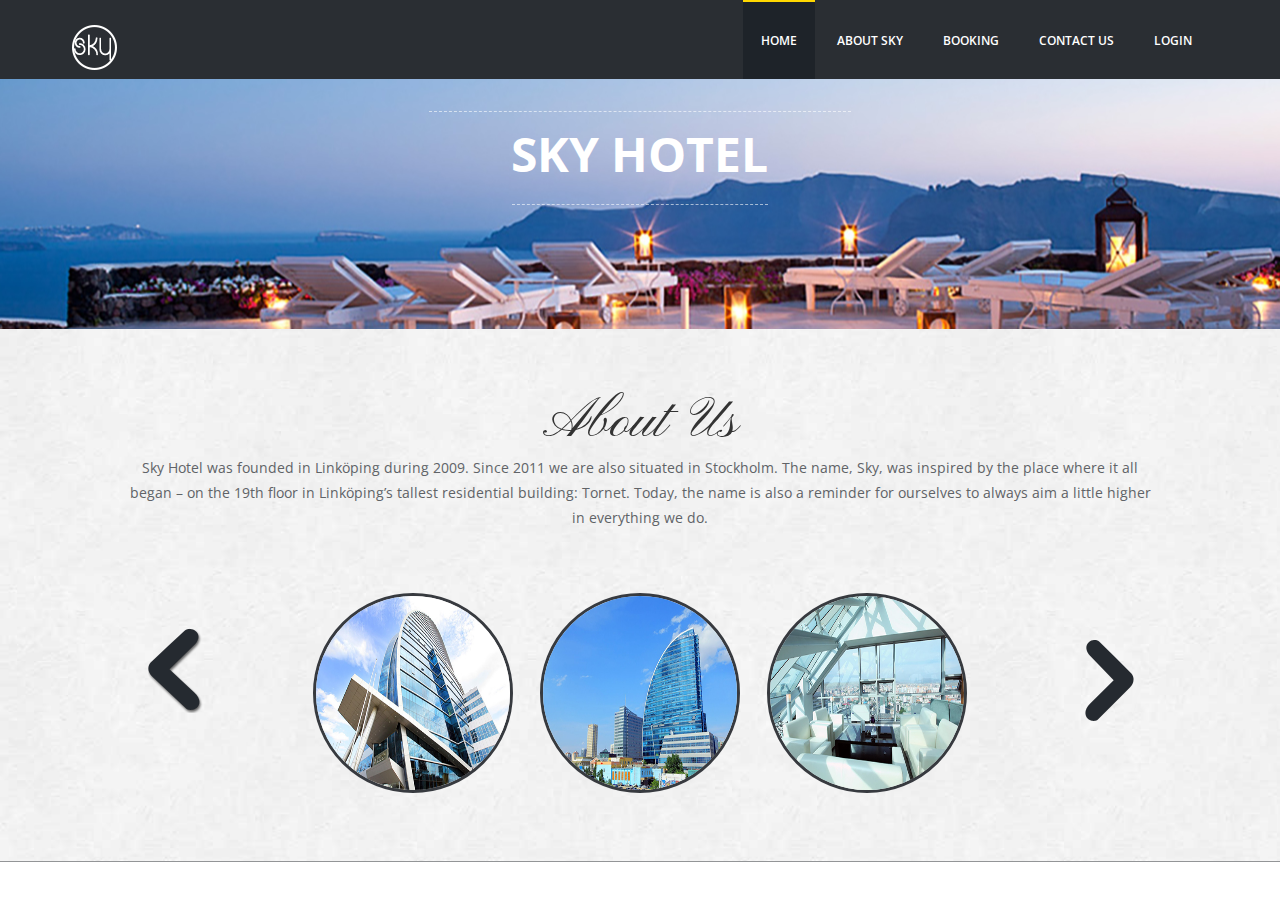
<file: HotelManagementEE-war/web/index.html>
<!DOCTYPE html>
<!--
To change this license header, choose License Headers in Project Properties.
To change this template file, choose Tools | Templates
and open the template in the editor.
-->
<html>
    <head>
        <title>SKY HOTEL</title>
        <link href='http://fonts.googleapis.com/css?family=Open+Sans:600italic,700italic,800italic,400,300,600,700,800' rel='stylesheet' type='text/css'>
        <link href='http://fonts.googleapis.com/css?family=Pinyon+Script' rel='stylesheet' type='text/css'>
        <link href='http://fonts.googleapis.com/css?family=Quicksand:400,700' rel='stylesheet' type='text/css'>
        <link href="css/bootstrap.css" rel='stylesheet' type='text/css'/>
        <link href="css/style.css" rel="stylesheet" type="text/css" media="all"/>
        <meta name="viewport" content="width=device-width, initial-scale=1">
        <script src="js/jquery.min.js"></script>
    </head>
    <body>
        <div class="header">
            <div class="top-header">
                <div class="container">
                    <div class="logo">
                        <a href="index.html"><img src="images/logo.png"/></a>
                    </div>
                    <span class="menu"> </span>
                    <div class="m-clear"></div>
                    <div class="top-menu">
                        <ul>
                            <li class="active"><a href="index.html">HOME</a></li>
                            <li><a class="scroll" href="aboutsky.html">ABOUT SKY</a></li>
                            <li><a class="scroll" href="booking.html">BOOKING</a></li>
                            <li><a class="scroll" href="contact.html">CONTACT US</a></li>
                            <li><a class="scroll" href="login.xhtml">LOGIN</a></li>
                        </ul>
                        <script>
                            $("span.menu").click(function () {
                                $(".top-menu ul").slideToggle(200);
                            });
                        </script>
                    </div>
                    <div class="clearfix"></div>
                </div>
            </div>
            <div class="banner">
                <div class="banner-info text-center">
                    <h1>SKY HOTEL</h1>
                    <span></span>
                </div>
            </div>
        </div>
        <!---->
        <div class="package text-center">
            <div class="container">
                <h3>About Us</h3>
                <p>Sky Hotel was founded in Linköping during 2009. Since 2011 we are also situated in Stockholm. 
                    The name, Sky, was inspired by the place where it all began – on the 19th floor in Linköping’s tallest residential building: Tornet. 
                    Today, the name is also a reminder for ourselves to always aim a little higher in everything we do.</p>
                <!-- requried-jsfiles-for owl -->
                <link href="css/owl.carousel.css" rel="stylesheet">
                <script src="js/owl.carousel.js"></script>
                <script>
                            $(document).ready(function () {
                                $("#owl-demo").owlCarousel({
                                    items: 1,
                                    lazyLoad: true,
                                    autoPlay: true,
                                    navigation: true,
                                    navigationText: false,
                                    pagination: false,
                                });
                            });
                </script>
                <!-- //requried-jsfiles-for owl -->
                <div id="owl-demo" class="owl-carousel">
                    <div class="item text-center image-grid">	
                        <ul>
                            <li><img src="images/1.jpg" alt=""></li>			    
                            <li><img src="images/2.jpg" alt=""></li>				 
                            <li><img src="images/3.jpg" alt=""></li>
                        </ul>
                    </div>
                    <div class="item text-center image-grid">	
                        <ul>
                            <li> <img src="images/4.jpg" alt=""></li>			    
                            <li><img src="images/5.jpg" alt=""></li>				 
                            <li><img src="images/6.jpg" alt=""></li>
                        </ul>
                    </div>
                    <div class="item text-center image-grid">	
                        <ul>
                            <li> <img src="images/7.jpg" alt=""></li>			    
                            <li><img src="images/8.jpg" alt=""></li>				 
                            <li><img src="images/9.jpg" alt=""></li>
                        </ul>
                    </div>
                </div> 		
            </div>
        </div>
    </body>
</html>
</file>
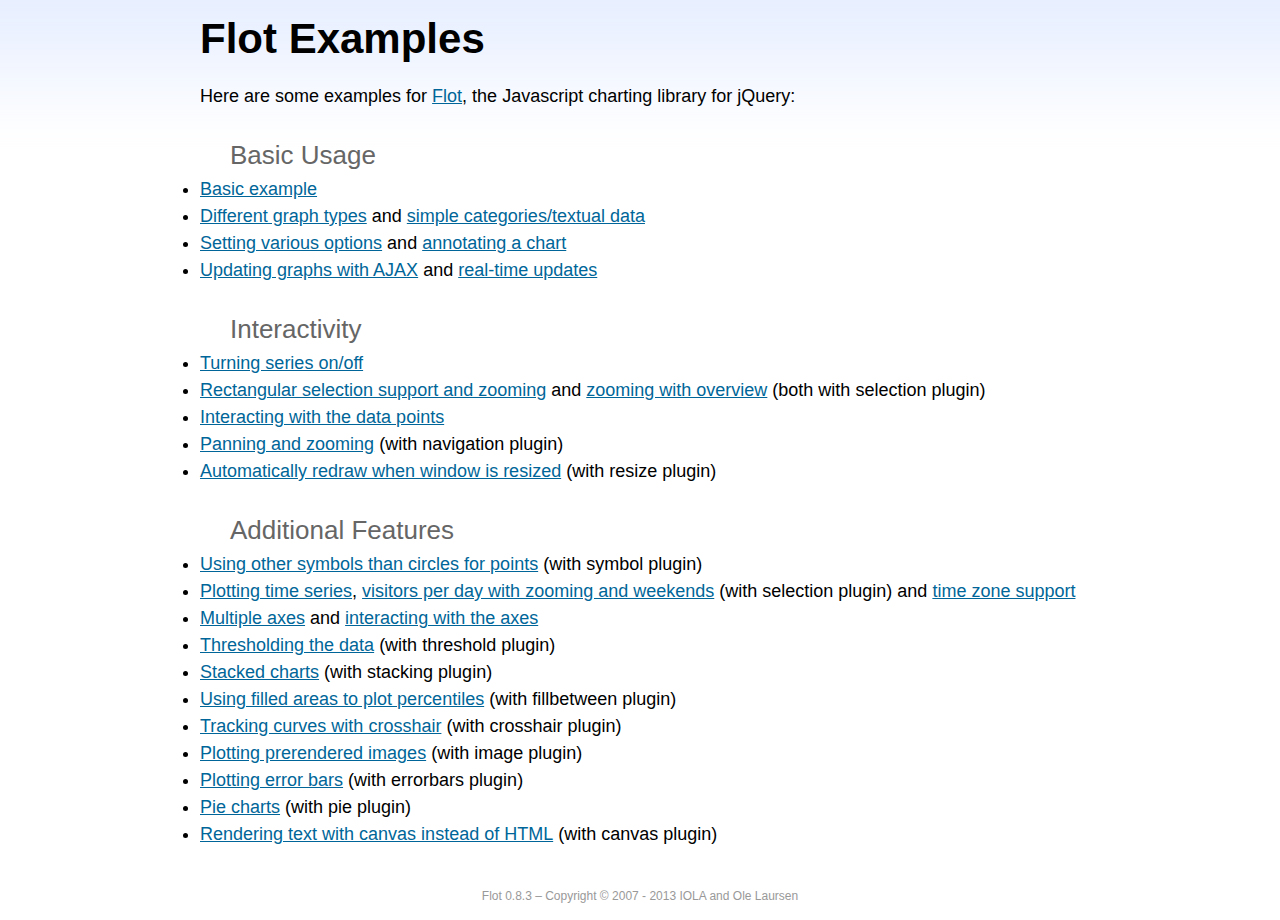
<file: HotelManagementEE-war/web/js/plugins/flot/examples/index.html>
<!DOCTYPE html PUBLIC "-//W3C//DTD HTML 4.01//EN" "http://www.w3.org/TR/html4/strict.dtd">
<html>
<head>
	<meta http-equiv="Content-Type" content="text/html; charset=utf-8">
	<title>Flot Examples</title>
	<link href="examples.css" rel="stylesheet" type="text/css">
	<style>

	h3 {
		margin-top: 30px;
		margin-bottom: 5px;
	}

	</style>
	<script language="javascript" type="text/javascript" src="../jquery.js"></script>
	<script language="javascript" type="text/javascript" src="../jquery.flot.js"></script>
	<script type="text/javascript">

	$(function() {

		// Add the Flot version string to the footer

		$("#footer").prepend("Flot " + $.plot.version + " &ndash; ");
	});

	</script>
</head>
<body>

	<div id="header">
		<h2>Flot Examples</h2>
	</div>

	<div id="content">

		<p>Here are some examples for <a href="http://www.flotcharts.org">Flot</a>, the Javascript charting library for jQuery:</p>

		<h3>Basic Usage</h3>

		<ul>
			<li><a href="basic-usage/index.html">Basic example</a></li>
			<li><a href="series-types/index.html">Different graph types</a> and <a href="categories/index.html">simple categories/textual data</a></li>
			<li><a href="basic-options/index.html">Setting various options</a> and <a href="annotating/index.html">annotating a chart</a></li>
			<li><a href="ajax/index.html">Updating graphs with AJAX</a> and <a href="realtime/index.html">real-time updates</a></li>
		</ul>

		<h3>Interactivity</h3>

		<ul>
			<li><a href="series-toggle/index.html">Turning series on/off</a></li>
			<li><a href="selection/index.html">Rectangular selection support and zooming</a> and <a href="zooming/index.html">zooming with overview</a> (both with selection plugin)</li>
			<li><a href="interacting/index.html">Interacting with the data points</a></li>
			<li><a href="navigate/index.html">Panning and zooming</a> (with navigation plugin)</li>
			<li><a href="resize/index.html">Automatically redraw when window is resized</a> (with resize plugin)</li>
		</ul>

		<h3>Additional Features</h3>

		<ul>
			<li><a href="symbols/index.html">Using other symbols than circles for points</a> (with symbol plugin)</li>
			<li><a href="axes-time/index.html">Plotting time series</a>, <a href="visitors/index.html">visitors per day with zooming and weekends</a> (with selection plugin) and <a href="axes-time-zones/index.html">time zone support</a></li>
			<li><a href="axes-multiple/index.html">Multiple axes</a> and <a href="axes-interacting/index.html">interacting with the axes</a></li>
			<li><a href="threshold/index.html">Thresholding the data</a> (with threshold plugin)</li>
			<li><a href="stacking/index.html">Stacked charts</a> (with stacking plugin)</li>
			<li><a href="percentiles/index.html">Using filled areas to plot percentiles</a> (with fillbetween plugin)</li>
			<li><a href="tracking/index.html">Tracking curves with crosshair</a> (with crosshair plugin)</li>
			<li><a href="image/index.html">Plotting prerendered images</a> (with image plugin)</li>
			<li><a href="series-errorbars/index.html">Plotting error bars</a> (with errorbars plugin)</li>
			<li><a href="series-pie/index.html">Pie charts</a> (with pie plugin)</li>
			<li><a href="canvas/index.html">Rendering text with canvas instead of HTML</a> (with canvas plugin)</li>
		</ul>

	</div>

	<div id="footer">
		Copyright &copy; 2007 - 2013 IOLA and Ole Laursen
	</div>

</body>
</html>
</file>
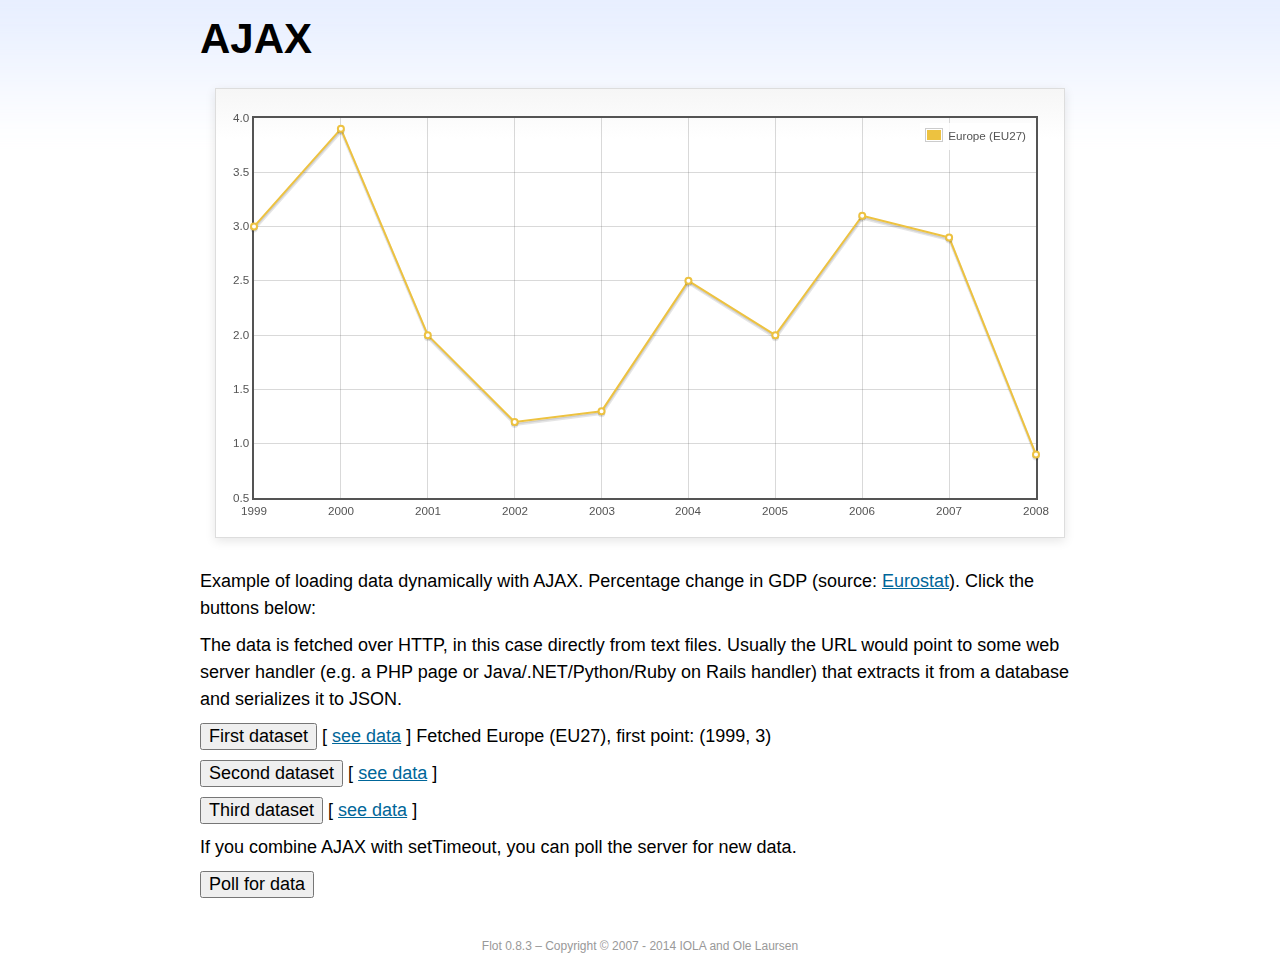
<file: HotelManagementEE-war/web/js/plugins/flot/examples/ajax/index.html>
<!DOCTYPE html PUBLIC "-//W3C//DTD HTML 4.01//EN" "http://www.w3.org/TR/html4/strict.dtd">
<html>
<head>
	<meta http-equiv="Content-Type" content="text/html; charset=utf-8">
	<title>Flot Examples: AJAX</title>
	<link href="../examples.css" rel="stylesheet" type="text/css">
	<!--[if lte IE 8]><script language="javascript" type="text/javascript" src="../../excanvas.min.js"></script><![endif]-->
	<script language="javascript" type="text/javascript" src="../../jquery.js"></script>
	<script language="javascript" type="text/javascript" src="../../jquery.flot.js"></script>
	<script type="text/javascript">

	$(function() {

		var options = {
			lines: {
				show: true
			},
			points: {
				show: true
			},
			xaxis: {
				tickDecimals: 0,
				tickSize: 1
			}
		};

		var data = [];

		$.plot("#placeholder", data, options);

		// Fetch one series, adding to what we already have

		var alreadyFetched = {};

		$("button.fetchSeries").click(function () {

			var button = $(this);

			// Find the URL in the link right next to us, then fetch the data

			var dataurl = button.siblings("a").attr("href");

			function onDataReceived(series) {

				// Extract the first coordinate pair; jQuery has parsed it, so
				// the data is now just an ordinary JavaScript object

				var firstcoordinate = "(" + series.data[0][0] + ", " + series.data[0][1] + ")";
				button.siblings("span").text("Fetched " + series.label + ", first point: " + firstcoordinate);

				// Push the new data onto our existing data array

				if (!alreadyFetched[series.label]) {
					alreadyFetched[series.label] = true;
					data.push(series);
				}

				$.plot("#placeholder", data, options);
			}

			$.ajax({
				url: dataurl,
				type: "GET",
				dataType: "json",
				success: onDataReceived
			});
		});

		// Initiate a recurring data update

		$("button.dataUpdate").click(function () {

			data = [];
			alreadyFetched = {};

			$.plot("#placeholder", data, options);

			var iteration = 0;

			function fetchData() {

				++iteration;

				function onDataReceived(series) {

					// Load all the data in one pass; if we only got partial
					// data we could merge it with what we already have.

					data = [ series ];
					$.plot("#placeholder", data, options);
				}

				// Normally we call the same URL - a script connected to a
				// database - but in this case we only have static example
				// files, so we need to modify the URL.

				$.ajax({
					url: "data-eu-gdp-growth-" + iteration + ".json",
					type: "GET",
					dataType: "json",
					success: onDataReceived
				});

				if (iteration < 5) {
					setTimeout(fetchData, 1000);
				} else {
					data = [];
					alreadyFetched = {};
				}
			}

			setTimeout(fetchData, 1000);
		});

		// Load the first series by default, so we don't have an empty plot

		$("button.fetchSeries:first").click();

		// Add the Flot version string to the footer

		$("#footer").prepend("Flot " + $.plot.version + " &ndash; ");
	});

	</script>
</head>
<body>

	<div id="header">
		<h2>AJAX</h2>
	</div>

	<div id="content">

		<div class="demo-container">
			<div id="placeholder" class="demo-placeholder"></div>
		</div>

		<p>Example of loading data dynamically with AJAX. Percentage change in GDP (source: <a href="http://epp.eurostat.ec.europa.eu/tgm/table.do?tab=table&init=1&plugin=1&language=en&pcode=tsieb020">Eurostat</a>). Click the buttons below:</p>

		<p>The data is fetched over HTTP, in this case directly from text files. Usually the URL would point to some web server handler (e.g. a PHP page or Java/.NET/Python/Ruby on Rails handler) that extracts it from a database and serializes it to JSON.</p>

		<p>
			<button class="fetchSeries">First dataset</button>
			[ <a href="data-eu-gdp-growth.json">see data</a> ]
			<span></span>
		</p>

		<p>
			<button class="fetchSeries">Second dataset</button>
			[ <a href="data-japan-gdp-growth.json">see data</a> ]
			<span></span>
		</p>

		<p>
			<button class="fetchSeries">Third dataset</button>
			[ <a href="data-usa-gdp-growth.json">see data</a> ]
			<span></span>
		</p>

		<p>If you combine AJAX with setTimeout, you can poll the server for new data.</p>

		<p>
			<button class="dataUpdate">Poll for data</button>
		</p>

	</div>

	<div id="footer">
		Copyright &copy; 2007 - 2014 IOLA and Ole Laursen
	</div>

</body>
</html>
</file>
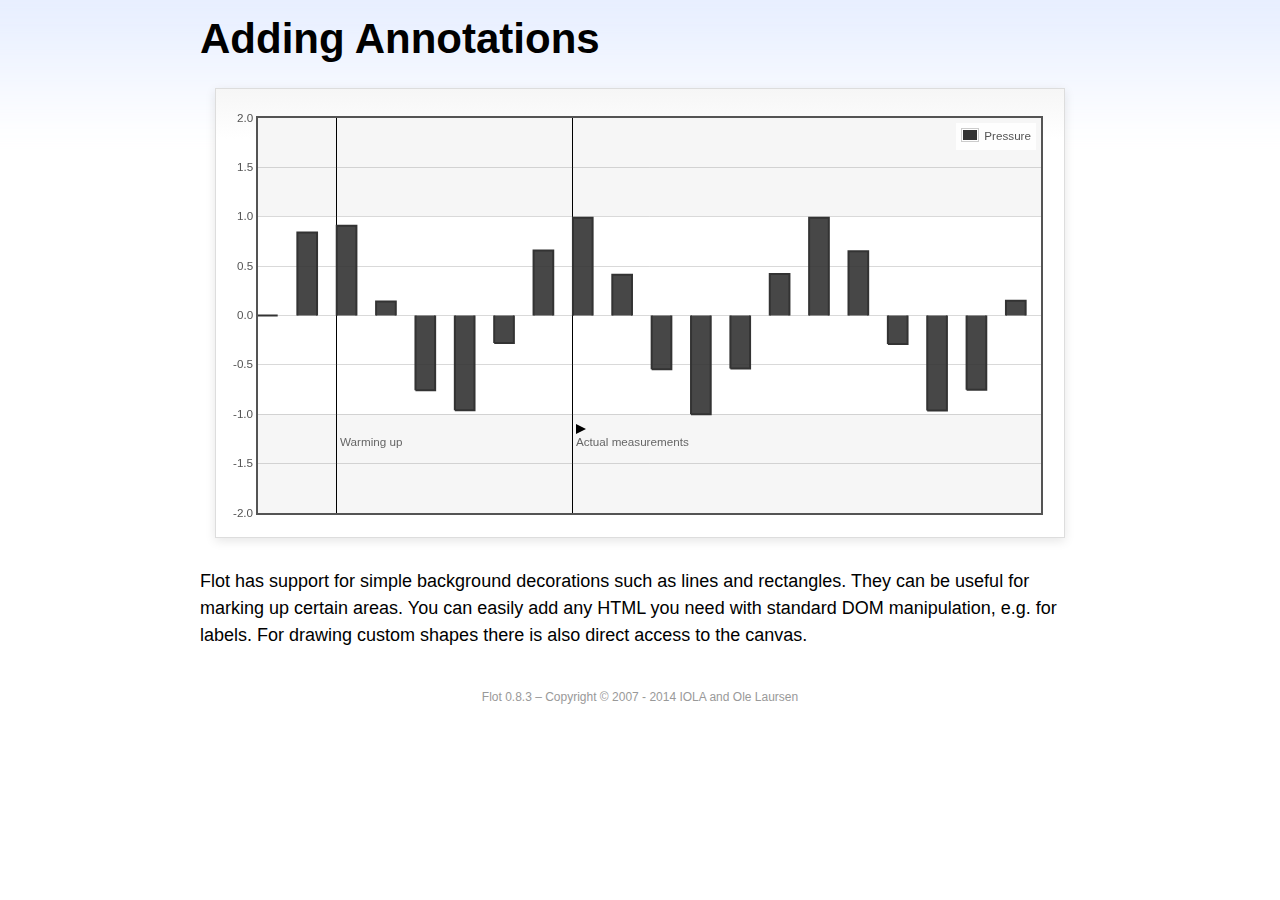
<file: HotelManagementEE-war/web/js/plugins/flot/examples/annotating/index.html>
<!DOCTYPE html PUBLIC "-//W3C//DTD HTML 4.01//EN" "http://www.w3.org/TR/html4/strict.dtd">
<html>
<head>
	<meta http-equiv="Content-Type" content="text/html; charset=utf-8">
	<title>Flot Examples: Adding Annotations</title>
	<link href="../examples.css" rel="stylesheet" type="text/css">
	<!--[if lte IE 8]><script language="javascript" type="text/javascript" src="../../excanvas.min.js"></script><![endif]-->
	<script language="javascript" type="text/javascript" src="../../jquery.js"></script>
	<script language="javascript" type="text/javascript" src="../../jquery.flot.js"></script>
	<script type="text/javascript">

	$(function() {

		var d1 = [];
		for (var i = 0; i < 20; ++i) {
			d1.push([i, Math.sin(i)]);
		}

		var data = [{ data: d1, label: "Pressure", color: "#333" }];

		var markings = [
			{ color: "#f6f6f6", yaxis: { from: 1 } },
			{ color: "#f6f6f6", yaxis: { to: -1 } },
			{ color: "#000", lineWidth: 1, xaxis: { from: 2, to: 2 } },
			{ color: "#000", lineWidth: 1, xaxis: { from: 8, to: 8 } }
		];

		var placeholder = $("#placeholder");

		var plot = $.plot(placeholder, data, {
			bars: { show: true, barWidth: 0.5, fill: 0.9 },
			xaxis: { ticks: [], autoscaleMargin: 0.02 },
			yaxis: { min: -2, max: 2 },
			grid: { markings: markings }
		});

		var o = plot.pointOffset({ x: 2, y: -1.2});

		// Append it to the placeholder that Flot already uses for positioning

		placeholder.append("<div style='position:absolute;left:" + (o.left + 4) + "px;top:" + o.top + "px;color:#666;font-size:smaller'>Warming up</div>");

		o = plot.pointOffset({ x: 8, y: -1.2});
		placeholder.append("<div style='position:absolute;left:" + (o.left + 4) + "px;top:" + o.top + "px;color:#666;font-size:smaller'>Actual measurements</div>");

		// Draw a little arrow on top of the last label to demonstrate canvas
		// drawing

		var ctx = plot.getCanvas().getContext("2d");
		ctx.beginPath();
		o.left += 4;
		ctx.moveTo(o.left, o.top);
		ctx.lineTo(o.left, o.top - 10);
		ctx.lineTo(o.left + 10, o.top - 5);
		ctx.lineTo(o.left, o.top);
		ctx.fillStyle = "#000";
		ctx.fill();

		// Add the Flot version string to the footer

		$("#footer").prepend("Flot " + $.plot.version + " &ndash; ");
	});

	</script>
</head>
<body>

	<div id="header">
		<h2>Adding Annotations</h2>
	</div>

	<div id="content">

		<div class="demo-container">
			<div id="placeholder" class="demo-placeholder"></div>
		</div>

		<p>Flot has support for simple background decorations such as lines and rectangles. They can be useful for marking up certain areas. You can easily add any HTML you need with standard DOM manipulation, e.g. for labels. For drawing custom shapes there is also direct access to the canvas.</p>

	</div>

	<div id="footer">
		Copyright &copy; 2007 - 2014 IOLA and Ole Laursen
	</div>

</body>
</html>
</file>
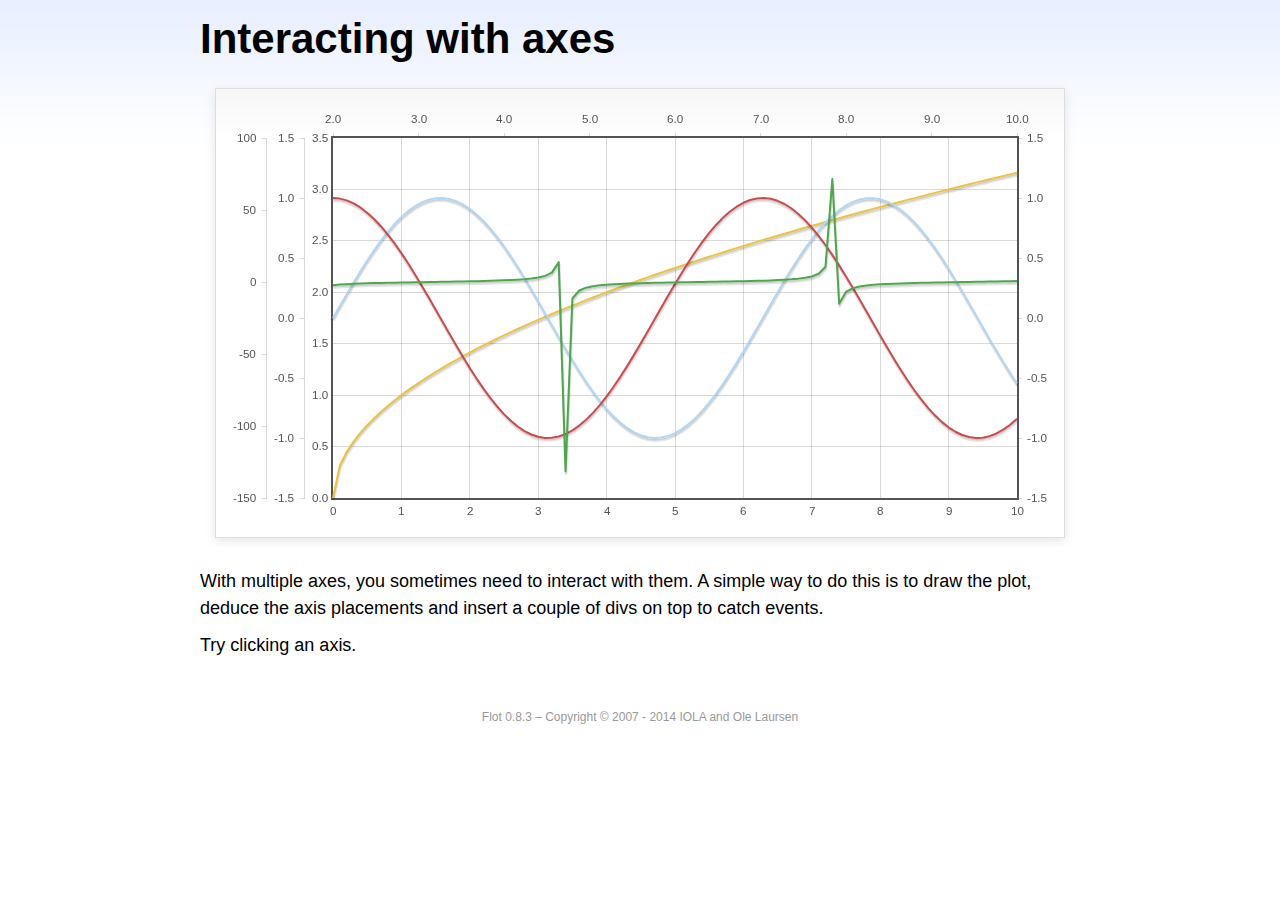
<file: HotelManagementEE-war/web/js/plugins/flot/examples/axes-interacting/index.html>
<!DOCTYPE html PUBLIC "-//W3C//DTD HTML 4.01//EN" "http://www.w3.org/TR/html4/strict.dtd">
<html>
<head>
	<meta http-equiv="Content-Type" content="text/html; charset=utf-8">
	<title>Flot Examples: Interacting with axes</title>
	<link href="../examples.css" rel="stylesheet" type="text/css">
	<!--[if lte IE 8]><script language="javascript" type="text/javascript" src="../../excanvas.min.js"></script><![endif]-->
	<script language="javascript" type="text/javascript" src="../../jquery.js"></script>
	<script language="javascript" type="text/javascript" src="../../jquery.flot.js"></script>
	<script type="text/javascript">

	$(function() {

		function generate(start, end, fn) {
			var res = [];
			for (var i = 0; i <= 100; ++i) {
				var x = start + i / 100 * (end - start);
				res.push([x, fn(x)]);
			}
			return res;
		}

		var data = [
			{ data: generate(0, 10, function (x) { return Math.sqrt(x);}), xaxis: 1, yaxis:1 },
			{ data: generate(0, 10, function (x) { return Math.sin(x);}), xaxis: 1, yaxis:2 },
			{ data: generate(0, 10, function (x) { return Math.cos(x);}), xaxis: 1, yaxis:3 },
			{ data: generate(2, 10, function (x) { return Math.tan(x);}), xaxis: 2, yaxis: 4 }
		];

		var plot = $.plot("#placeholder", data, {
			xaxes: [
				{ position: 'bottom' },
				{ position: 'top'}
			],
			yaxes: [
				{ position: 'left' },
				{ position: 'left' },
				{ position: 'right' },
				{ position: 'left' }
			]
		});

		// Create a div for each axis

		$.each(plot.getAxes(), function (i, axis) {
			if (!axis.show)
				return;

			var box = axis.box;

			$("<div class='axisTarget' style='position:absolute; left:" + box.left + "px; top:" + box.top + "px; width:" + box.width +  "px; height:" + box.height + "px'></div>")
				.data("axis.direction", axis.direction)
				.data("axis.n", axis.n)
				.css({ backgroundColor: "#f00", opacity: 0, cursor: "pointer" })
				.appendTo(plot.getPlaceholder())
				.hover(
					function () { $(this).css({ opacity: 0.10 }) },
					function () { $(this).css({ opacity: 0 }) }
				)
				.click(function () {
					$("#click").text("You clicked the " + axis.direction + axis.n + "axis!")
				});
		});

		// Add the Flot version string to the footer

		$("#footer").prepend("Flot " + $.plot.version + " &ndash; ");
	});

	</script>
</head>
<body>

	<div id="header">
		<h2>Interacting with axes</h2>
	</div>

	<div id="content">

		<div class="demo-container">
			<div id="placeholder" class="demo-placeholder"></div>
		</div>

		<p>With multiple axes, you sometimes need to interact with them. A simple way to do this is to draw the plot, deduce the axis placements and insert a couple of divs on top to catch events.</p>

		<p>Try clicking an axis.</p>

		<p id="click"></p>

	</div>

	<div id="footer">
		Copyright &copy; 2007 - 2014 IOLA and Ole Laursen
	</div>

</body>
</html>
</file>
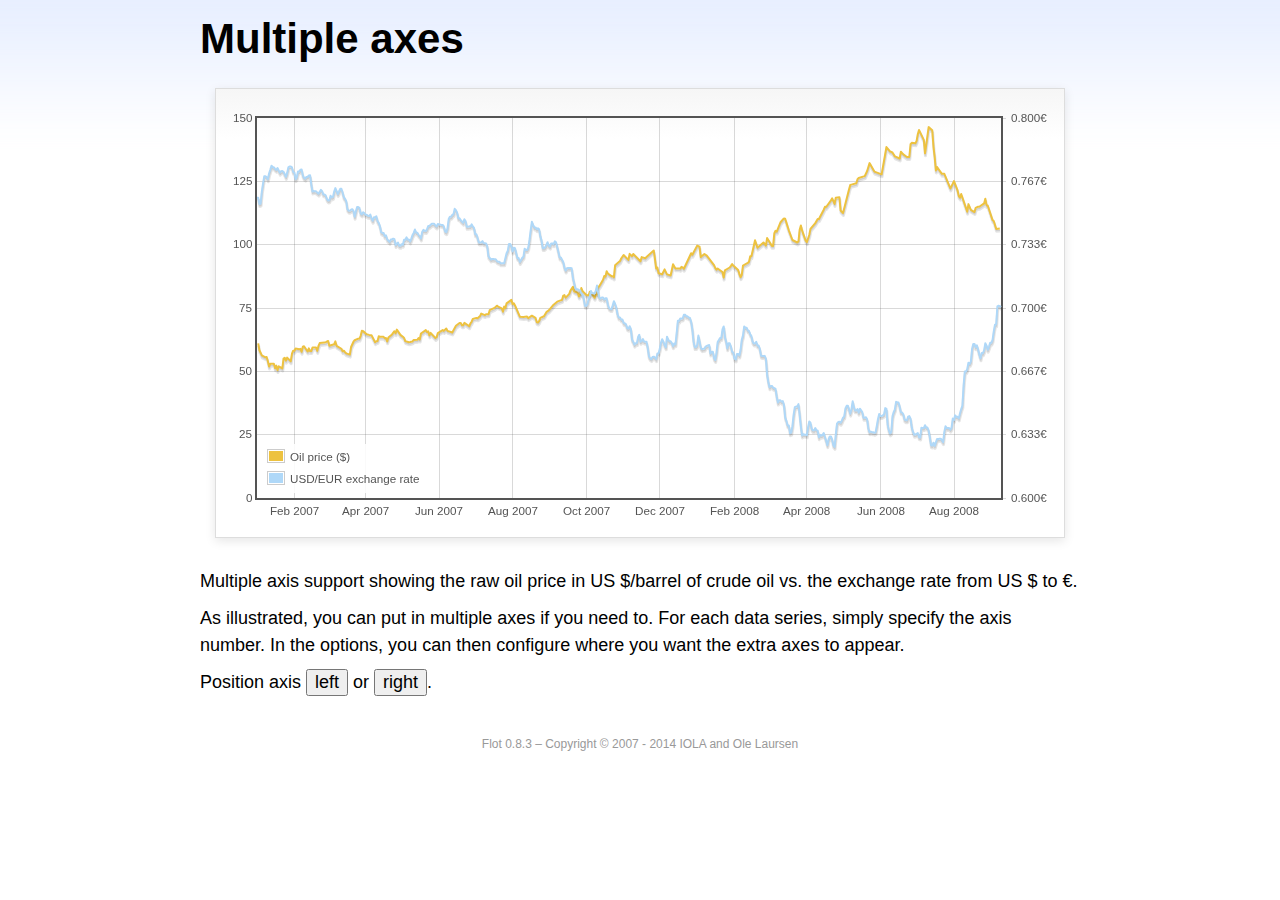
<file: HotelManagementEE-war/web/js/plugins/flot/examples/axes-multiple/index.html>
<!DOCTYPE html PUBLIC "-//W3C//DTD HTML 4.01//EN" "http://www.w3.org/TR/html4/strict.dtd">
<html>
<head>
	<meta http-equiv="Content-Type" content="text/html; charset=utf-8">
	<title>Flot Examples: Multiple Axes</title>
	<link href="../examples.css" rel="stylesheet" type="text/css">
	<!--[if lte IE 8]><script language="javascript" type="text/javascript" src="../../excanvas.min.js"></script><![endif]-->
	<script language="javascript" type="text/javascript" src="../../jquery.js"></script>
	<script language="javascript" type="text/javascript" src="../../jquery.flot.js"></script>
	<script language="javascript" type="text/javascript" src="../../jquery.flot.time.js"></script>
	<script type="text/javascript">

	$(function() {

		var oilprices = [[1167692400000,61.05], [1167778800000,58.32], [1167865200000,57.35], [1167951600000,56.31], [1168210800000,55.55], [1168297200000,55.64], [1168383600000,54.02], [1168470000000,51.88], [1168556400000,52.99], [1168815600000,52.99], [1168902000000,51.21], [1168988400000,52.24], [1169074800000,50.48], [1169161200000,51.99], [1169420400000,51.13], [1169506800000,55.04], [1169593200000,55.37], [1169679600000,54.23], [1169766000000,55.42], [1170025200000,54.01], [1170111600000,56.97], [1170198000000,58.14], [1170284400000,58.14], [1170370800000,59.02], [1170630000000,58.74], [1170716400000,58.88], [1170802800000,57.71], [1170889200000,59.71], [1170975600000,59.89], [1171234800000,57.81], [1171321200000,59.06], [1171407600000,58.00], [1171494000000,57.99], [1171580400000,59.39], [1171839600000,59.39], [1171926000000,58.07], [1172012400000,60.07], [1172098800000,61.14], [1172444400000,61.39], [1172530800000,61.46], [1172617200000,61.79], [1172703600000,62.00], [1172790000000,60.07], [1173135600000,60.69], [1173222000000,61.82], [1173308400000,60.05], [1173654000000,58.91], [1173740400000,57.93], [1173826800000,58.16], [1173913200000,57.55], [1173999600000,57.11], [1174258800000,56.59], [1174345200000,59.61], [1174518000000,61.69], [1174604400000,62.28], [1174860000000,62.91], [1174946400000,62.93], [1175032800000,64.03], [1175119200000,66.03], [1175205600000,65.87], [1175464800000,64.64], [1175637600000,64.38], [1175724000000,64.28], [1175810400000,64.28], [1176069600000,61.51], [1176156000000,61.89], [1176242400000,62.01], [1176328800000,63.85], [1176415200000,63.63], [1176674400000,63.61], [1176760800000,63.10], [1176847200000,63.13], [1176933600000,61.83], [1177020000000,63.38], [1177279200000,64.58], [1177452000000,65.84], [1177538400000,65.06], [1177624800000,66.46], [1177884000000,64.40], [1178056800000,63.68], [1178143200000,63.19], [1178229600000,61.93], [1178488800000,61.47], [1178575200000,61.55], [1178748000000,61.81], [1178834400000,62.37], [1179093600000,62.46], [1179180000000,63.17], [1179266400000,62.55], [1179352800000,64.94], [1179698400000,66.27], [1179784800000,65.50], [1179871200000,65.77], [1179957600000,64.18], [1180044000000,65.20], [1180389600000,63.15], [1180476000000,63.49], [1180562400000,65.08], [1180908000000,66.30], [1180994400000,65.96], [1181167200000,66.93], [1181253600000,65.98], [1181599200000,65.35], [1181685600000,66.26], [1181858400000,68.00], [1182117600000,69.09], [1182204000000,69.10], [1182290400000,68.19], [1182376800000,68.19], [1182463200000,69.14], [1182722400000,68.19], [1182808800000,67.77], [1182895200000,68.97], [1182981600000,69.57], [1183068000000,70.68], [1183327200000,71.09], [1183413600000,70.92], [1183586400000,71.81], [1183672800000,72.81], [1183932000000,72.19], [1184018400000,72.56], [1184191200000,72.50], [1184277600000,74.15], [1184623200000,75.05], [1184796000000,75.92], [1184882400000,75.57], [1185141600000,74.89], [1185228000000,73.56], [1185314400000,75.57], [1185400800000,74.95], [1185487200000,76.83], [1185832800000,78.21], [1185919200000,76.53], [1186005600000,76.86], [1186092000000,76.00], [1186437600000,71.59], [1186696800000,71.47], [1186956000000,71.62], [1187042400000,71.00], [1187301600000,71.98], [1187560800000,71.12], [1187647200000,69.47], [1187733600000,69.26], [1187820000000,69.83], [1187906400000,71.09], [1188165600000,71.73], [1188338400000,73.36], [1188511200000,74.04], [1188856800000,76.30], [1189116000000,77.49], [1189461600000,78.23], [1189548000000,79.91], [1189634400000,80.09], [1189720800000,79.10], [1189980000000,80.57], [1190066400000,81.93], [1190239200000,83.32], [1190325600000,81.62], [1190584800000,80.95], [1190671200000,79.53], [1190757600000,80.30], [1190844000000,82.88], [1190930400000,81.66], [1191189600000,80.24], [1191276000000,80.05], [1191362400000,79.94], [1191448800000,81.44], [1191535200000,81.22], [1191794400000,79.02], [1191880800000,80.26], [1191967200000,80.30], [1192053600000,83.08], [1192140000000,83.69], [1192399200000,86.13], [1192485600000,87.61], [1192572000000,87.40], [1192658400000,89.47], [1192744800000,88.60], [1193004000000,87.56], [1193090400000,87.56], [1193176800000,87.10], [1193263200000,91.86], [1193612400000,93.53], [1193698800000,94.53], [1193871600000,95.93], [1194217200000,93.98], [1194303600000,96.37], [1194476400000,95.46], [1194562800000,96.32], [1195081200000,93.43], [1195167600000,95.10], [1195426800000,94.64], [1195513200000,95.10], [1196031600000,97.70], [1196118000000,94.42], [1196204400000,90.62], [1196290800000,91.01], [1196377200000,88.71], [1196636400000,88.32], [1196809200000,90.23], [1196982000000,88.28], [1197241200000,87.86], [1197327600000,90.02], [1197414000000,92.25], [1197586800000,90.63], [1197846000000,90.63], [1197932400000,90.49], [1198018800000,91.24], [1198105200000,91.06], [1198191600000,90.49], [1198710000000,96.62], [1198796400000,96.00], [1199142000000,99.62], [1199314800000,99.18], [1199401200000,95.09], [1199660400000,96.33], [1199833200000,95.67], [1200351600000,91.90], [1200438000000,90.84], [1200524400000,90.13], [1200610800000,90.57], [1200956400000,89.21], [1201042800000,86.99], [1201129200000,89.85], [1201474800000,90.99], [1201561200000,91.64], [1201647600000,92.33], [1201734000000,91.75], [1202079600000,90.02], [1202166000000,88.41], [1202252400000,87.14], [1202338800000,88.11], [1202425200000,91.77], [1202770800000,92.78], [1202857200000,93.27], [1202943600000,95.46], [1203030000000,95.46], [1203289200000,101.74], [1203462000000,98.81], [1203894000000,100.88], [1204066800000,99.64], [1204153200000,102.59], [1204239600000,101.84], [1204498800000,99.52], [1204585200000,99.52], [1204671600000,104.52], [1204758000000,105.47], [1204844400000,105.15], [1205103600000,108.75], [1205276400000,109.92], [1205362800000,110.33], [1205449200000,110.21], [1205708400000,105.68], [1205967600000,101.84], [1206313200000,100.86], [1206399600000,101.22], [1206486000000,105.90], [1206572400000,107.58], [1206658800000,105.62], [1206914400000,101.58], [1207000800000,100.98], [1207173600000,103.83], [1207260000000,106.23], [1207605600000,108.50], [1207778400000,110.11], [1207864800000,110.14], [1208210400000,113.79], [1208296800000,114.93], [1208383200000,114.86], [1208728800000,117.48], [1208815200000,118.30], [1208988000000,116.06], [1209074400000,118.52], [1209333600000,118.75], [1209420000000,113.46], [1209592800000,112.52], [1210024800000,121.84], [1210111200000,123.53], [1210197600000,123.69], [1210543200000,124.23], [1210629600000,125.80], [1210716000000,126.29], [1211148000000,127.05], [1211320800000,129.07], [1211493600000,132.19], [1211839200000,128.85], [1212357600000,127.76], [1212703200000,138.54], [1212962400000,136.80], [1213135200000,136.38], [1213308000000,134.86], [1213653600000,134.01], [1213740000000,136.68], [1213912800000,135.65], [1214172000000,134.62], [1214258400000,134.62], [1214344800000,134.62], [1214431200000,139.64], [1214517600000,140.21], [1214776800000,140.00], [1214863200000,140.97], [1214949600000,143.57], [1215036000000,145.29], [1215381600000,141.37], [1215468000000,136.04], [1215727200000,146.40], [1215986400000,145.18], [1216072800000,138.74], [1216159200000,134.60], [1216245600000,129.29], [1216332000000,130.65], [1216677600000,127.95], [1216850400000,127.95], [1217282400000,122.19], [1217455200000,124.08], [1217541600000,125.10], [1217800800000,121.41], [1217887200000,119.17], [1217973600000,118.58], [1218060000000,120.02], [1218405600000,114.45], [1218492000000,113.01], [1218578400000,116.00], [1218751200000,113.77], [1219010400000,112.87], [1219096800000,114.53], [1219269600000,114.98], [1219356000000,114.98], [1219701600000,116.27], [1219788000000,118.15], [1219874400000,115.59], [1219960800000,115.46], [1220306400000,109.71], [1220392800000,109.35], [1220565600000,106.23], [1220824800000,106.34]];

		var exchangerates = [[1167606000000,0.7580], [1167692400000,0.7580], [1167778800000,0.75470], [1167865200000,0.75490], [1167951600000,0.76130], [1168038000000,0.76550], [1168124400000,0.76930], [1168210800000,0.76940], [1168297200000,0.76880], [1168383600000,0.76780], [1168470000000,0.77080], [1168556400000,0.77270], [1168642800000,0.77490], [1168729200000,0.77410], [1168815600000,0.77410], [1168902000000,0.77320], [1168988400000,0.77270], [1169074800000,0.77370], [1169161200000,0.77240], [1169247600000,0.77120], [1169334000000,0.7720], [1169420400000,0.77210], [1169506800000,0.77170], [1169593200000,0.77040], [1169679600000,0.7690], [1169766000000,0.77110], [1169852400000,0.7740], [1169938800000,0.77450], [1170025200000,0.77450], [1170111600000,0.7740], [1170198000000,0.77160], [1170284400000,0.77130], [1170370800000,0.76780], [1170457200000,0.76880], [1170543600000,0.77180], [1170630000000,0.77180], [1170716400000,0.77280], [1170802800000,0.77290], [1170889200000,0.76980], [1170975600000,0.76850], [1171062000000,0.76810], [1171148400000,0.7690], [1171234800000,0.7690], [1171321200000,0.76980], [1171407600000,0.76990], [1171494000000,0.76510], [1171580400000,0.76130], [1171666800000,0.76160], [1171753200000,0.76140], [1171839600000,0.76140], [1171926000000,0.76070], [1172012400000,0.76020], [1172098800000,0.76110], [1172185200000,0.76220], [1172271600000,0.76150], [1172358000000,0.75980], [1172444400000,0.75980], [1172530800000,0.75920], [1172617200000,0.75730], [1172703600000,0.75660], [1172790000000,0.75670], [1172876400000,0.75910], [1172962800000,0.75820], [1173049200000,0.75850], [1173135600000,0.76130], [1173222000000,0.76310], [1173308400000,0.76150], [1173394800000,0.760], [1173481200000,0.76130], [1173567600000,0.76270], [1173654000000,0.76270], [1173740400000,0.76080], [1173826800000,0.75830], [1173913200000,0.75750], [1173999600000,0.75620], [1174086000000,0.7520], [1174172400000,0.75120], [1174258800000,0.75120], [1174345200000,0.75170], [1174431600000,0.7520], [1174518000000,0.75110], [1174604400000,0.7480], [1174690800000,0.75090], [1174777200000,0.75310], [1174860000000,0.75310], [1174946400000,0.75270], [1175032800000,0.74980], [1175119200000,0.74930], [1175205600000,0.75040], [1175292000000,0.750], [1175378400000,0.74910], [1175464800000,0.74910], [1175551200000,0.74850], [1175637600000,0.74840], [1175724000000,0.74920], [1175810400000,0.74710], [1175896800000,0.74590], [1175983200000,0.74770], [1176069600000,0.74770], [1176156000000,0.74830], [1176242400000,0.74580], [1176328800000,0.74480], [1176415200000,0.7430], [1176501600000,0.73990], [1176588000000,0.73950], [1176674400000,0.73950], [1176760800000,0.73780], [1176847200000,0.73820], [1176933600000,0.73620], [1177020000000,0.73550], [1177106400000,0.73480], [1177192800000,0.73610], [1177279200000,0.73610], [1177365600000,0.73650], [1177452000000,0.73620], [1177538400000,0.73310], [1177624800000,0.73390], [1177711200000,0.73440], [1177797600000,0.73270], [1177884000000,0.73270], [1177970400000,0.73360], [1178056800000,0.73330], [1178143200000,0.73590], [1178229600000,0.73590], [1178316000000,0.73720], [1178402400000,0.7360], [1178488800000,0.7360], [1178575200000,0.7350], [1178661600000,0.73650], [1178748000000,0.73840], [1178834400000,0.73950], [1178920800000,0.74130], [1179007200000,0.73970], [1179093600000,0.73960], [1179180000000,0.73850], [1179266400000,0.73780], [1179352800000,0.73660], [1179439200000,0.740], [1179525600000,0.74110], [1179612000000,0.74060], [1179698400000,0.74050], [1179784800000,0.74140], [1179871200000,0.74310], [1179957600000,0.74310], [1180044000000,0.74380], [1180130400000,0.74430], [1180216800000,0.74430], [1180303200000,0.74430], [1180389600000,0.74340], [1180476000000,0.74290], [1180562400000,0.74420], [1180648800000,0.7440], [1180735200000,0.74390], [1180821600000,0.74370], [1180908000000,0.74370], [1180994400000,0.74290], [1181080800000,0.74030], [1181167200000,0.73990], [1181253600000,0.74180], [1181340000000,0.74680], [1181426400000,0.7480], [1181512800000,0.7480], [1181599200000,0.7490], [1181685600000,0.74940], [1181772000000,0.75220], [1181858400000,0.75150], [1181944800000,0.75020], [1182031200000,0.74720], [1182117600000,0.74720], [1182204000000,0.74620], [1182290400000,0.74550], [1182376800000,0.74490], [1182463200000,0.74670], [1182549600000,0.74580], [1182636000000,0.74270], [1182722400000,0.74270], [1182808800000,0.7430], [1182895200000,0.74290], [1182981600000,0.7440], [1183068000000,0.7430], [1183154400000,0.74220], [1183240800000,0.73880], [1183327200000,0.73880], [1183413600000,0.73690], [1183500000000,0.73450], [1183586400000,0.73450], [1183672800000,0.73450], [1183759200000,0.73520], [1183845600000,0.73410], [1183932000000,0.73410], [1184018400000,0.7340], [1184104800000,0.73240], [1184191200000,0.72720], [1184277600000,0.72640], [1184364000000,0.72550], [1184450400000,0.72580], [1184536800000,0.72580], [1184623200000,0.72560], [1184709600000,0.72570], [1184796000000,0.72470], [1184882400000,0.72430], [1184968800000,0.72440], [1185055200000,0.72350], [1185141600000,0.72350], [1185228000000,0.72350], [1185314400000,0.72350], [1185400800000,0.72620], [1185487200000,0.72880], [1185573600000,0.73010], [1185660000000,0.73370], [1185746400000,0.73370], [1185832800000,0.73240], [1185919200000,0.72970], [1186005600000,0.73170], [1186092000000,0.73150], [1186178400000,0.72880], [1186264800000,0.72630], [1186351200000,0.72630], [1186437600000,0.72420], [1186524000000,0.72530], [1186610400000,0.72640], [1186696800000,0.7270], [1186783200000,0.73120], [1186869600000,0.73050], [1186956000000,0.73050], [1187042400000,0.73180], [1187128800000,0.73580], [1187215200000,0.74090], [1187301600000,0.74540], [1187388000000,0.74370], [1187474400000,0.74240], [1187560800000,0.74240], [1187647200000,0.74150], [1187733600000,0.74190], [1187820000000,0.74140], [1187906400000,0.73770], [1187992800000,0.73550], [1188079200000,0.73150], [1188165600000,0.73150], [1188252000000,0.7320], [1188338400000,0.73320], [1188424800000,0.73460], [1188511200000,0.73280], [1188597600000,0.73230], [1188684000000,0.7340], [1188770400000,0.7340], [1188856800000,0.73360], [1188943200000,0.73510], [1189029600000,0.73460], [1189116000000,0.73210], [1189202400000,0.72940], [1189288800000,0.72660], [1189375200000,0.72660], [1189461600000,0.72540], [1189548000000,0.72420], [1189634400000,0.72130], [1189720800000,0.71970], [1189807200000,0.72090], [1189893600000,0.7210], [1189980000000,0.7210], [1190066400000,0.7210], [1190152800000,0.72090], [1190239200000,0.71590], [1190325600000,0.71330], [1190412000000,0.71050], [1190498400000,0.70990], [1190584800000,0.70990], [1190671200000,0.70930], [1190757600000,0.70930], [1190844000000,0.70760], [1190930400000,0.7070], [1191016800000,0.70490], [1191103200000,0.70120], [1191189600000,0.70110], [1191276000000,0.70190], [1191362400000,0.70460], [1191448800000,0.70630], [1191535200000,0.70890], [1191621600000,0.70770], [1191708000000,0.70770], [1191794400000,0.70770], [1191880800000,0.70910], [1191967200000,0.71180], [1192053600000,0.70790], [1192140000000,0.70530], [1192226400000,0.7050], [1192312800000,0.70550], [1192399200000,0.70550], [1192485600000,0.70450], [1192572000000,0.70510], [1192658400000,0.70510], [1192744800000,0.70170], [1192831200000,0.70], [1192917600000,0.69950], [1193004000000,0.69940], [1193090400000,0.70140], [1193176800000,0.70360], [1193263200000,0.70210], [1193349600000,0.70020], [1193436000000,0.69670], [1193522400000,0.6950], [1193612400000,0.6950], [1193698800000,0.69390], [1193785200000,0.6940], [1193871600000,0.69220], [1193958000000,0.69190], [1194044400000,0.69140], [1194130800000,0.68940], [1194217200000,0.68910], [1194303600000,0.69040], [1194390000000,0.6890], [1194476400000,0.68340], [1194562800000,0.68230], [1194649200000,0.68070], [1194735600000,0.68150], [1194822000000,0.68150], [1194908400000,0.68470], [1194994800000,0.68590], [1195081200000,0.68220], [1195167600000,0.68270], [1195254000000,0.68370], [1195340400000,0.68230], [1195426800000,0.68220], [1195513200000,0.68220], [1195599600000,0.67920], [1195686000000,0.67460], [1195772400000,0.67350], [1195858800000,0.67310], [1195945200000,0.67420], [1196031600000,0.67440], [1196118000000,0.67390], [1196204400000,0.67310], [1196290800000,0.67610], [1196377200000,0.67610], [1196463600000,0.67850], [1196550000000,0.68180], [1196636400000,0.68360], [1196722800000,0.68230], [1196809200000,0.68050], [1196895600000,0.67930], [1196982000000,0.68490], [1197068400000,0.68330], [1197154800000,0.68250], [1197241200000,0.68250], [1197327600000,0.68160], [1197414000000,0.67990], [1197500400000,0.68130], [1197586800000,0.68090], [1197673200000,0.68680], [1197759600000,0.69330], [1197846000000,0.69330], [1197932400000,0.69450], [1198018800000,0.69440], [1198105200000,0.69460], [1198191600000,0.69640], [1198278000000,0.69650], [1198364400000,0.69560], [1198450800000,0.69560], [1198537200000,0.6950], [1198623600000,0.69480], [1198710000000,0.69280], [1198796400000,0.68870], [1198882800000,0.68240], [1198969200000,0.67940], [1199055600000,0.67940], [1199142000000,0.68030], [1199228400000,0.68550], [1199314800000,0.68240], [1199401200000,0.67910], [1199487600000,0.67830], [1199574000000,0.67850], [1199660400000,0.67850], [1199746800000,0.67970], [1199833200000,0.680], [1199919600000,0.68030], [1200006000000,0.68050], [1200092400000,0.6760], [1200178800000,0.6770], [1200265200000,0.6770], [1200351600000,0.67360], [1200438000000,0.67260], [1200524400000,0.67640], [1200610800000,0.68210], [1200697200000,0.68310], [1200783600000,0.68420], [1200870000000,0.68420], [1200956400000,0.68870], [1201042800000,0.69030], [1201129200000,0.68480], [1201215600000,0.68240], [1201302000000,0.67880], [1201388400000,0.68140], [1201474800000,0.68140], [1201561200000,0.67970], [1201647600000,0.67690], [1201734000000,0.67650], [1201820400000,0.67330], [1201906800000,0.67290], [1201993200000,0.67580], [1202079600000,0.67580], [1202166000000,0.6750], [1202252400000,0.6780], [1202338800000,0.68330], [1202425200000,0.68560], [1202511600000,0.69030], [1202598000000,0.68960], [1202684400000,0.68960], [1202770800000,0.68820], [1202857200000,0.68790], [1202943600000,0.68620], [1203030000000,0.68520], [1203116400000,0.68230], [1203202800000,0.68130], [1203289200000,0.68130], [1203375600000,0.68220], [1203462000000,0.68020], [1203548400000,0.68020], [1203634800000,0.67840], [1203721200000,0.67480], [1203807600000,0.67470], [1203894000000,0.67470], [1203980400000,0.67480], [1204066800000,0.67330], [1204153200000,0.6650], [1204239600000,0.66110], [1204326000000,0.65830], [1204412400000,0.6590], [1204498800000,0.6590], [1204585200000,0.65810], [1204671600000,0.65780], [1204758000000,0.65740], [1204844400000,0.65320], [1204930800000,0.65020], [1205017200000,0.65140], [1205103600000,0.65140], [1205190000000,0.65070], [1205276400000,0.6510], [1205362800000,0.64890], [1205449200000,0.64240], [1205535600000,0.64060], [1205622000000,0.63820], [1205708400000,0.63820], [1205794800000,0.63410], [1205881200000,0.63440], [1205967600000,0.63780], [1206054000000,0.64390], [1206140400000,0.64780], [1206226800000,0.64810], [1206313200000,0.64810], [1206399600000,0.64940], [1206486000000,0.64380], [1206572400000,0.63770], [1206658800000,0.63290], [1206745200000,0.63360], [1206831600000,0.63330], [1206914400000,0.63330], [1207000800000,0.6330], [1207087200000,0.63710], [1207173600000,0.64030], [1207260000000,0.63960], [1207346400000,0.63640], [1207432800000,0.63560], [1207519200000,0.63560], [1207605600000,0.63680], [1207692000000,0.63570], [1207778400000,0.63540], [1207864800000,0.6320], [1207951200000,0.63320], [1208037600000,0.63280], [1208124000000,0.63310], [1208210400000,0.63420], [1208296800000,0.63210], [1208383200000,0.63020], [1208469600000,0.62780], [1208556000000,0.63080], [1208642400000,0.63240], [1208728800000,0.63240], [1208815200000,0.63070], [1208901600000,0.62770], [1208988000000,0.62690], [1209074400000,0.63350], [1209160800000,0.63920], [1209247200000,0.640], [1209333600000,0.64010], [1209420000000,0.63960], [1209506400000,0.64070], [1209592800000,0.64230], [1209679200000,0.64290], [1209765600000,0.64720], [1209852000000,0.64850], [1209938400000,0.64860], [1210024800000,0.64670], [1210111200000,0.64440], [1210197600000,0.64670], [1210284000000,0.65090], [1210370400000,0.64780], [1210456800000,0.64610], [1210543200000,0.64610], [1210629600000,0.64680], [1210716000000,0.64490], [1210802400000,0.6470], [1210888800000,0.64610], [1210975200000,0.64520], [1211061600000,0.64220], [1211148000000,0.64220], [1211234400000,0.64250], [1211320800000,0.64140], [1211407200000,0.63660], [1211493600000,0.63460], [1211580000000,0.6350], [1211666400000,0.63460], [1211752800000,0.63460], [1211839200000,0.63430], [1211925600000,0.63460], [1212012000000,0.63790], [1212098400000,0.64160], [1212184800000,0.64420], [1212271200000,0.64310], [1212357600000,0.64310], [1212444000000,0.64350], [1212530400000,0.6440], [1212616800000,0.64730], [1212703200000,0.64690], [1212789600000,0.63860], [1212876000000,0.63560], [1212962400000,0.6340], [1213048800000,0.63460], [1213135200000,0.6430], [1213221600000,0.64520], [1213308000000,0.64670], [1213394400000,0.65060], [1213480800000,0.65040], [1213567200000,0.65030], [1213653600000,0.64810], [1213740000000,0.64510], [1213826400000,0.6450], [1213912800000,0.64410], [1213999200000,0.64140], [1214085600000,0.64090], [1214172000000,0.64090], [1214258400000,0.64280], [1214344800000,0.64310], [1214431200000,0.64180], [1214517600000,0.63710], [1214604000000,0.63490], [1214690400000,0.63330], [1214776800000,0.63340], [1214863200000,0.63380], [1214949600000,0.63420], [1215036000000,0.6320], [1215122400000,0.63180], [1215208800000,0.6370], [1215295200000,0.63680], [1215381600000,0.63680], [1215468000000,0.63830], [1215554400000,0.63710], [1215640800000,0.63710], [1215727200000,0.63550], [1215813600000,0.6320], [1215900000000,0.62770], [1215986400000,0.62760], [1216072800000,0.62910], [1216159200000,0.62740], [1216245600000,0.62930], [1216332000000,0.63110], [1216418400000,0.6310], [1216504800000,0.63120], [1216591200000,0.63120], [1216677600000,0.63040], [1216764000000,0.62940], [1216850400000,0.63480], [1216936800000,0.63780], [1217023200000,0.63680], [1217109600000,0.63680], [1217196000000,0.63680], [1217282400000,0.6360], [1217368800000,0.6370], [1217455200000,0.64180], [1217541600000,0.64110], [1217628000000,0.64350], [1217714400000,0.64270], [1217800800000,0.64270], [1217887200000,0.64190], [1217973600000,0.64460], [1218060000000,0.64680], [1218146400000,0.64870], [1218232800000,0.65940], [1218319200000,0.66660], [1218405600000,0.66660], [1218492000000,0.66780], [1218578400000,0.67120], [1218664800000,0.67050], [1218751200000,0.67180], [1218837600000,0.67840], [1218924000000,0.68110], [1219010400000,0.68110], [1219096800000,0.67940], [1219183200000,0.68040], [1219269600000,0.67810], [1219356000000,0.67560], [1219442400000,0.67350], [1219528800000,0.67630], [1219615200000,0.67620], [1219701600000,0.67770], [1219788000000,0.68150], [1219874400000,0.68020], [1219960800000,0.6780], [1220047200000,0.67960], [1220133600000,0.68170], [1220220000000,0.68170], [1220306400000,0.68320], [1220392800000,0.68770], [1220479200000,0.69120], [1220565600000,0.69140], [1220652000000,0.70090], [1220738400000,0.70120], [1220824800000,0.7010], [1220911200000,0.70050]];

		function euroFormatter(v, axis) {
			return v.toFixed(axis.tickDecimals) + "€";
		}

		function doPlot(position) {
			$.plot("#placeholder", [
				{ data: oilprices, label: "Oil price ($)" },
				{ data: exchangerates, label: "USD/EUR exchange rate", yaxis: 2 }
			], {
				xaxes: [ { mode: "time" } ],
				yaxes: [ { min: 0 }, {
					// align if we are to the right
					alignTicksWithAxis: position == "right" ? 1 : null,
					position: position,
					tickFormatter: euroFormatter
				} ],
				legend: { position: "sw" }
			});
		}

		doPlot("right");

		$("button").click(function () {
			doPlot($(this).text());
		});

		// Add the Flot version string to the footer

		$("#footer").prepend("Flot " + $.plot.version + " &ndash; ");
	});

	</script>
</head>
<body>

	<div id="header">
		<h2>Multiple axes</h2>
	</div>

	<div id="content">

		<div class="demo-container">
			<div id="placeholder" class="demo-placeholder"></div>
		</div>

		<p>Multiple axis support showing the raw oil price in US $/barrel of crude oil vs. the exchange rate from US $ to €.</p>

		<p>As illustrated, you can put in multiple axes if you need to. For each data series, simply specify the axis number. In the options, you can then configure where you want the extra axes to appear.</p>

		<p>Position axis <button>left</button> or <button>right</button>.</p>

	</div>

	<div id="footer">
		Copyright &copy; 2007 - 2014 IOLA and Ole Laursen
	</div>

</body>
</html>
</file>
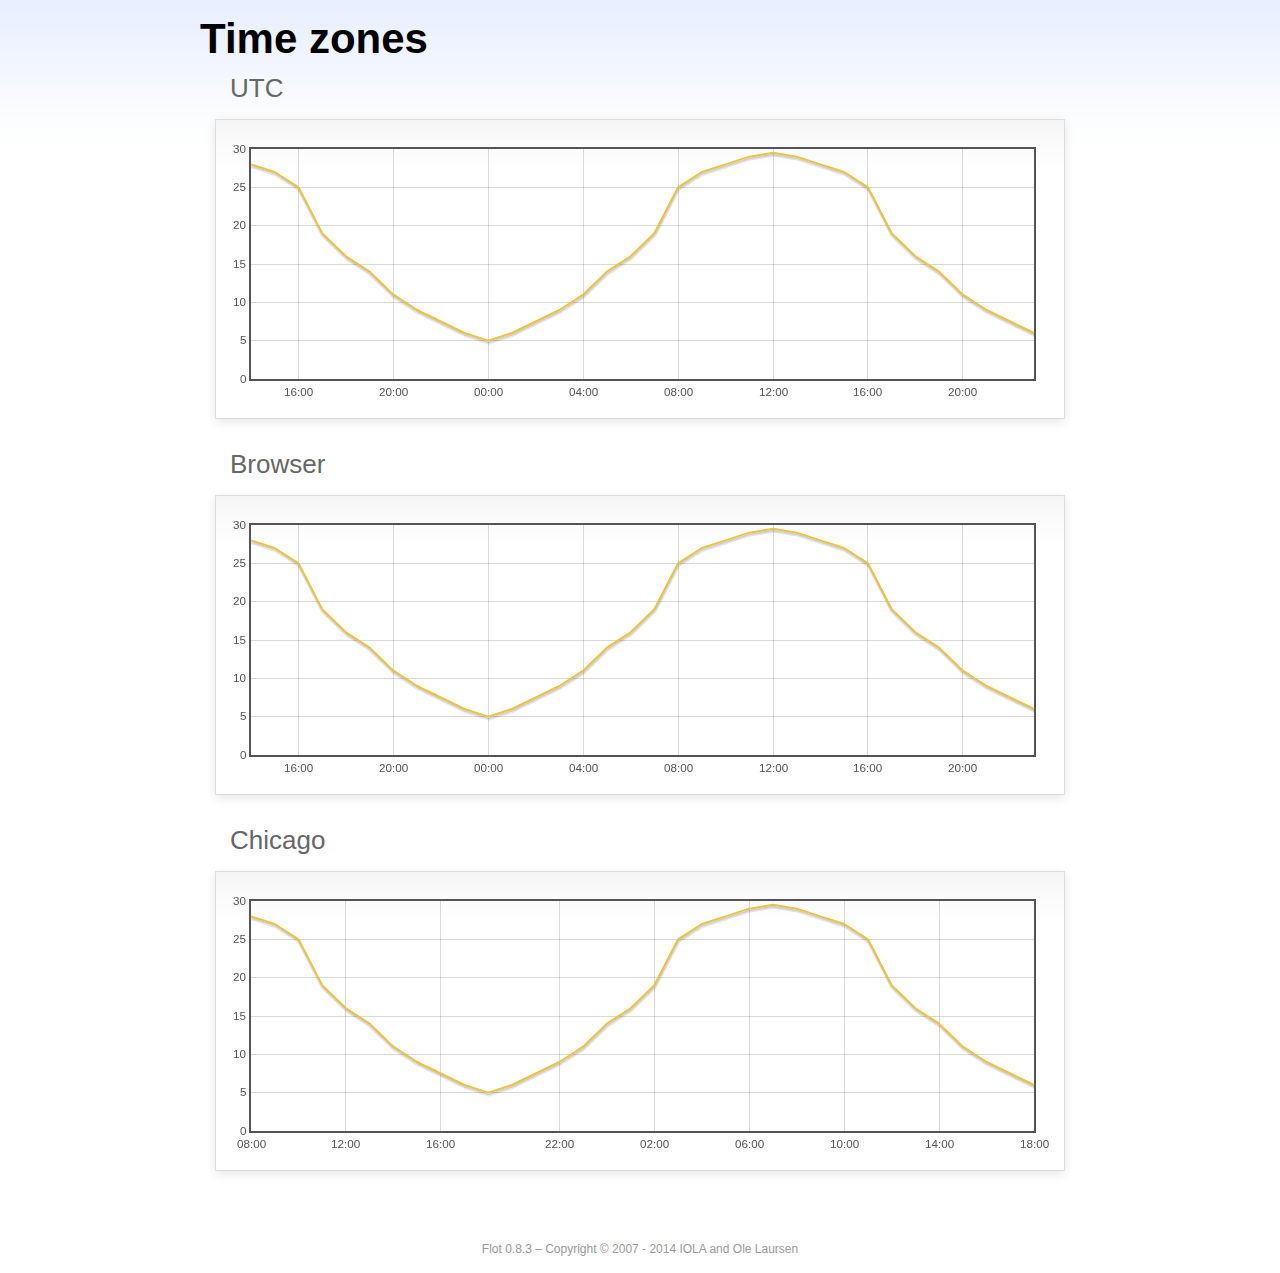
<file: HotelManagementEE-war/web/js/plugins/flot/examples/axes-time-zones/index.html>
<!DOCTYPE html PUBLIC "-//W3C//DTD HTML 4.01//EN" "http://www.w3.org/TR/html4/strict.dtd">
<html>
<head>
	<meta http-equiv="Content-Type" content="text/html; charset=utf-8">
	<title>Flot Examples: Time zones</title>
	<link href="../examples.css" rel="stylesheet" type="text/css">
	<!--[if lte IE 8]><script language="javascript" type="text/javascript" src="../../excanvas.min.js"></script><![endif]-->
	<script language="javascript" type="text/javascript" src="../../jquery.js"></script>
	<script language="javascript" type="text/javascript" src="../../jquery.flot.js"></script>
	<script language="javascript" type="text/javascript" src="../../jquery.flot.time.js"></script>
	<script language="javascript" type="text/javascript" src="date.js"></script>
	<script type="text/javascript">

	$(function() {

		timezoneJS.timezone.zoneFileBasePath = "tz";
		timezoneJS.timezone.defaultZoneFile = [];
		timezoneJS.timezone.init({async: false});

		var d = [
			[Date.UTC(2011, 2, 12, 14, 0, 0), 28],
			[Date.UTC(2011, 2, 12, 15, 0, 0), 27],
			[Date.UTC(2011, 2, 12, 16, 0, 0), 25],
			[Date.UTC(2011, 2, 12, 17, 0, 0), 19],
			[Date.UTC(2011, 2, 12, 18, 0, 0), 16],
			[Date.UTC(2011, 2, 12, 19, 0, 0), 14],
			[Date.UTC(2011, 2, 12, 20, 0, 0), 11],
			[Date.UTC(2011, 2, 12, 21, 0, 0), 9],
			[Date.UTC(2011, 2, 12, 22, 0, 0), 7.5],
			[Date.UTC(2011, 2, 12, 23, 0, 0), 6],
			[Date.UTC(2011, 2, 13, 0, 0, 0), 5],
			[Date.UTC(2011, 2, 13, 1, 0, 0), 6],
			[Date.UTC(2011, 2, 13, 2, 0, 0), 7.5],
			[Date.UTC(2011, 2, 13, 3, 0, 0), 9],
			[Date.UTC(2011, 2, 13, 4, 0, 0), 11],
			[Date.UTC(2011, 2, 13, 5, 0, 0), 14],
			[Date.UTC(2011, 2, 13, 6, 0, 0), 16],
			[Date.UTC(2011, 2, 13, 7, 0, 0), 19],
			[Date.UTC(2011, 2, 13, 8, 0, 0), 25],
			[Date.UTC(2011, 2, 13, 9, 0, 0), 27],
			[Date.UTC(2011, 2, 13, 10, 0, 0), 28],
			[Date.UTC(2011, 2, 13, 11, 0, 0), 29],
			[Date.UTC(2011, 2, 13, 12, 0, 0), 29.5],
			[Date.UTC(2011, 2, 13, 13, 0, 0), 29],
			[Date.UTC(2011, 2, 13, 14, 0, 0), 28],
			[Date.UTC(2011, 2, 13, 15, 0, 0), 27],
			[Date.UTC(2011, 2, 13, 16, 0, 0), 25],
			[Date.UTC(2011, 2, 13, 17, 0, 0), 19],
			[Date.UTC(2011, 2, 13, 18, 0, 0), 16],
			[Date.UTC(2011, 2, 13, 19, 0, 0), 14],
			[Date.UTC(2011, 2, 13, 20, 0, 0), 11],
			[Date.UTC(2011, 2, 13, 21, 0, 0), 9],
			[Date.UTC(2011, 2, 13, 22, 0, 0), 7.5],
			[Date.UTC(2011, 2, 13, 23, 0, 0), 6]
		];

		var plot = $.plot("#placeholderUTC", [d], {
			xaxis: {
				mode: "time"
			}
		});

		var plot = $.plot("#placeholderLocal", [d], {
			xaxis: {
				mode: "time",
				timezone: "browser"
			}
		});

		var plot = $.plot("#placeholderChicago", [d], {
			xaxis: {
				mode: "time",
				timezone: "America/Chicago"
			}
		});

		// Add the Flot version string to the footer

		$("#footer").prepend("Flot " + $.plot.version + " &ndash; ");
	});

	</script>
</head>
<body>

	<div id="header">
		<h2>Time zones</h2>
	</div>

	<div id="content">

		<h3>UTC</h3>
		<div class="demo-container" style="height: 300px;">
			<div id="placeholderUTC" class="demo-placeholder"></div>
		</div>

		<h3>Browser</h3>
		<div class="demo-container" style="height: 300px;">
			<div id="placeholderLocal" class="demo-placeholder"></div>
		</div>

		<h3>Chicago</h3>
		<div class="demo-container" style="height: 300px;">
			<div id="placeholderChicago" class="demo-placeholder"></div>
		</div>

	</div>

	<div id="footer">
		Copyright &copy; 2007 - 2014 IOLA and Ole Laursen
	</div>

</body>
</html>
</file>
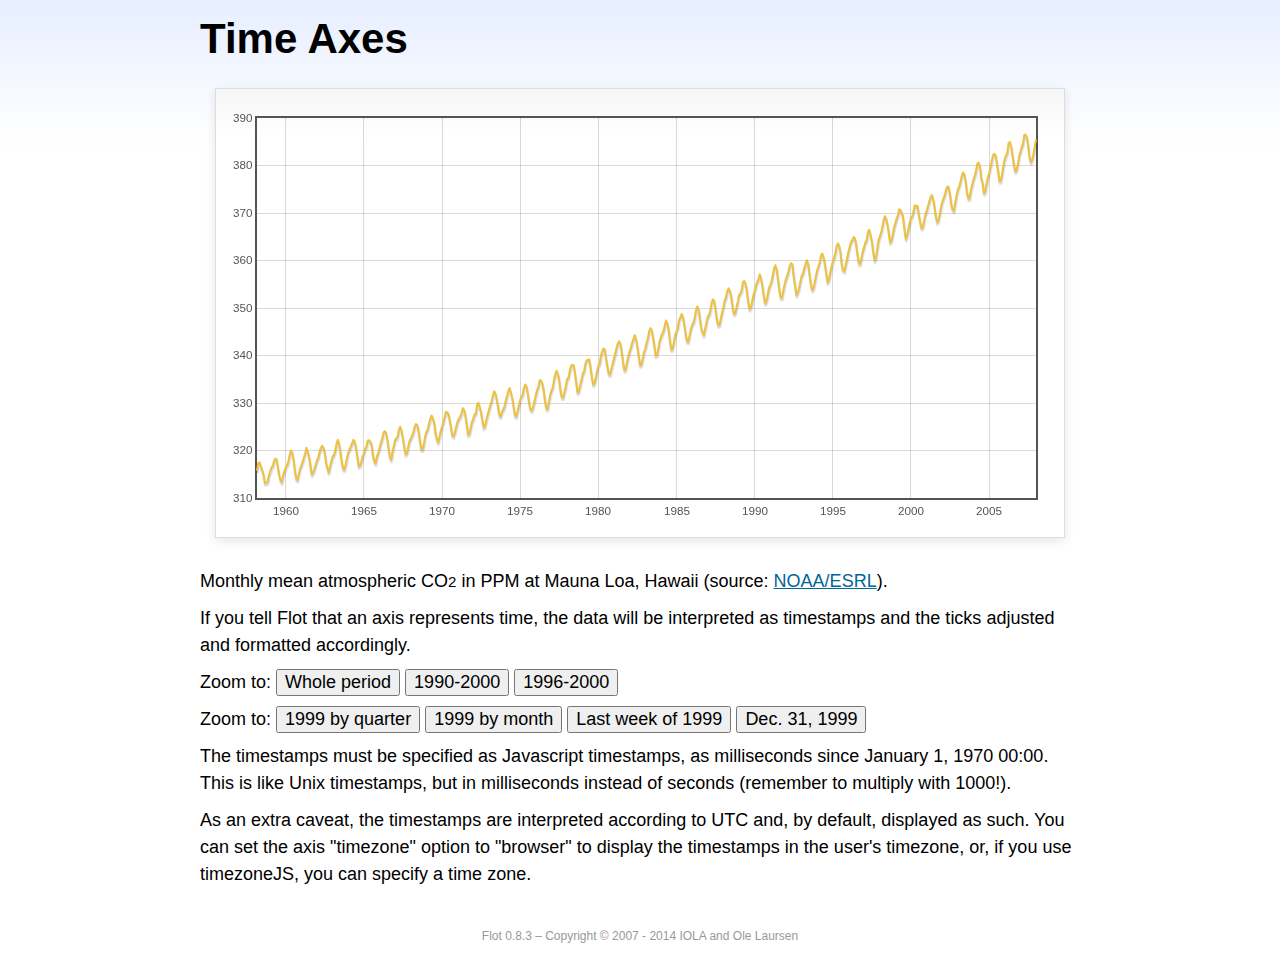
<file: HotelManagementEE-war/web/js/plugins/flot/examples/axes-time/index.html>
<!DOCTYPE html PUBLIC "-//W3C//DTD HTML 4.01//EN" "http://www.w3.org/TR/html4/strict.dtd">
<html>
<head>
	<meta http-equiv="Content-Type" content="text/html; charset=utf-8">
	<title>Flot Examples: Time Axes</title>
	<link href="../examples.css" rel="stylesheet" type="text/css">
	<!--[if lte IE 8]><script language="javascript" type="text/javascript" src="../../excanvas.min.js"></script><![endif]-->
	<script language="javascript" type="text/javascript" src="../../jquery.js"></script>
	<script language="javascript" type="text/javascript" src="../../jquery.flot.js"></script>
	<script language="javascript" type="text/javascript" src="../../jquery.flot.time.js"></script>
	<script type="text/javascript">

	$(function() {

		var d = [[-373597200000, 315.71], [-370918800000, 317.45], [-368326800000, 317.50], [-363056400000, 315.86], [-360378000000, 314.93], [-357699600000, 313.19], [-352429200000, 313.34], [-349837200000, 314.67], [-347158800000, 315.58], [-344480400000, 316.47], [-342061200000, 316.65], [-339382800000, 317.71], [-336790800000, 318.29], [-334112400000, 318.16], [-331520400000, 316.55], [-328842000000, 314.80], [-326163600000, 313.84], [-323571600000, 313.34], [-320893200000, 314.81], [-318301200000, 315.59], [-315622800000, 316.43], [-312944400000, 316.97], [-310438800000, 317.58], [-307760400000, 319.03], [-305168400000, 320.03], [-302490000000, 319.59], [-299898000000, 318.18], [-297219600000, 315.91], [-294541200000, 314.16], [-291949200000, 313.83], [-289270800000, 315.00], [-286678800000, 316.19], [-284000400000, 316.89], [-281322000000, 317.70], [-278902800000, 318.54], [-276224400000, 319.48], [-273632400000, 320.58], [-270954000000, 319.78], [-268362000000, 318.58], [-265683600000, 316.79], [-263005200000, 314.99], [-260413200000, 315.31], [-257734800000, 316.10], [-255142800000, 317.01], [-252464400000, 317.94], [-249786000000, 318.56], [-247366800000, 319.69], [-244688400000, 320.58], [-242096400000, 321.01], [-239418000000, 320.61], [-236826000000, 319.61], [-234147600000, 317.40], [-231469200000, 316.26], [-228877200000, 315.42], [-226198800000, 316.69], [-223606800000, 317.69], [-220928400000, 318.74], [-218250000000, 319.08], [-215830800000, 319.86], [-213152400000, 321.39], [-210560400000, 322.24], [-207882000000, 321.47], [-205290000000, 319.74], [-202611600000, 317.77], [-199933200000, 316.21], [-197341200000, 315.99], [-194662800000, 317.07], [-192070800000, 318.36], [-189392400000, 319.57], [-178938000000, 322.23], [-176259600000, 321.89], [-173667600000, 320.44], [-170989200000, 318.70], [-168310800000, 316.70], [-165718800000, 316.87], [-163040400000, 317.68], [-160448400000, 318.71], [-157770000000, 319.44], [-155091600000, 320.44], [-152672400000, 320.89], [-149994000000, 322.13], [-147402000000, 322.16], [-144723600000, 321.87], [-142131600000, 321.21], [-139453200000, 318.87], [-136774800000, 317.81], [-134182800000, 317.30], [-131504400000, 318.87], [-128912400000, 319.42], [-126234000000, 320.62], [-123555600000, 321.59], [-121136400000, 322.39], [-118458000000, 323.70], [-115866000000, 324.07], [-113187600000, 323.75], [-110595600000, 322.40], [-107917200000, 320.37], [-105238800000, 318.64], [-102646800000, 318.10], [-99968400000, 319.79], [-97376400000, 321.03], [-94698000000, 322.33], [-92019600000, 322.50], [-89600400000, 323.04], [-86922000000, 324.42], [-84330000000, 325.00], [-81651600000, 324.09], [-79059600000, 322.55], [-76381200000, 320.92], [-73702800000, 319.26], [-71110800000, 319.39], [-68432400000, 320.72], [-65840400000, 321.96], [-63162000000, 322.57], [-60483600000, 323.15], [-57978000000, 323.89], [-55299600000, 325.02], [-52707600000, 325.57], [-50029200000, 325.36], [-47437200000, 324.14], [-44758800000, 322.11], [-42080400000, 320.33], [-39488400000, 320.25], [-36810000000, 321.32], [-34218000000, 322.90], [-31539600000, 324.00], [-28861200000, 324.42], [-26442000000, 325.64], [-23763600000, 326.66], [-21171600000, 327.38], [-18493200000, 326.70], [-15901200000, 325.89], [-13222800000, 323.67], [-10544400000, 322.38], [-7952400000, 321.78], [-5274000000, 322.85], [-2682000000, 324.12], [-3600000, 325.06], [2674800000, 325.98], [5094000000, 326.93], [7772400000, 328.13], [10364400000, 328.07], [13042800000, 327.66], [15634800000, 326.35], [18313200000, 324.69], [20991600000, 323.10], [23583600000, 323.07], [26262000000, 324.01], [28854000000, 325.13], [31532400000, 326.17], [34210800000, 326.68], [36630000000, 327.18], [39308400000, 327.78], [41900400000, 328.92], [44578800000, 328.57], [47170800000, 327.37], [49849200000, 325.43], [52527600000, 323.36], [55119600000, 323.56], [57798000000, 324.80], [60390000000, 326.01], [63068400000, 326.77], [65746800000, 327.63], [68252400000, 327.75], [70930800000, 329.72], [73522800000, 330.07], [76201200000, 329.09], [78793200000, 328.05], [81471600000, 326.32], [84150000000, 324.84], [86742000000, 325.20], [89420400000, 326.50], [92012400000, 327.55], [94690800000, 328.54], [97369200000, 329.56], [99788400000, 330.30], [102466800000, 331.50], [105058800000, 332.48], [107737200000, 332.07], [110329200000, 330.87], [113007600000, 329.31], [115686000000, 327.51], [118278000000, 327.18], [120956400000, 328.16], [123548400000, 328.64], [126226800000, 329.35], [128905200000, 330.71], [131324400000, 331.48], [134002800000, 332.65], [136594800000, 333.16], [139273200000, 332.06], [141865200000, 330.99], [144543600000, 329.17], [147222000000, 327.41], [149814000000, 327.20], [152492400000, 328.33], [155084400000, 329.50], [157762800000, 330.68], [160441200000, 331.41], [162860400000, 331.85], [165538800000, 333.29], [168130800000, 333.91], [170809200000, 333.40], [173401200000, 331.78], [176079600000, 329.88], [178758000000, 328.57], [181350000000, 328.46], [184028400000, 329.26], [189298800000, 331.71], [191977200000, 332.76], [194482800000, 333.48], [197161200000, 334.78], [199753200000, 334.78], [202431600000, 334.17], [205023600000, 332.78], [207702000000, 330.64], [210380400000, 328.95], [212972400000, 328.77], [215650800000, 330.23], [218242800000, 331.69], [220921200000, 332.70], [223599600000, 333.24], [226018800000, 334.96], [228697200000, 336.04], [231289200000, 336.82], [233967600000, 336.13], [236559600000, 334.73], [239238000000, 332.52], [241916400000, 331.19], [244508400000, 331.19], [247186800000, 332.35], [249778800000, 333.47], [252457200000, 335.11], [255135600000, 335.26], [257554800000, 336.60], [260233200000, 337.77], [262825200000, 338.00], [265503600000, 337.99], [268095600000, 336.48], [270774000000, 334.37], [273452400000, 332.27], [276044400000, 332.41], [278722800000, 333.76], [281314800000, 334.83], [283993200000, 336.21], [286671600000, 336.64], [289090800000, 338.12], [291769200000, 339.02], [294361200000, 339.02], [297039600000, 339.20], [299631600000, 337.58], [302310000000, 335.55], [304988400000, 333.89], [307580400000, 334.14], [310258800000, 335.26], [312850800000, 336.71], [315529200000, 337.81], [318207600000, 338.29], [320713200000, 340.04], [323391600000, 340.86], [325980000000, 341.47], [328658400000, 341.26], [331250400000, 339.29], [333928800000, 337.60], [336607200000, 336.12], [339202800000, 336.08], [341881200000, 337.22], [344473200000, 338.34], [347151600000, 339.36], [349830000000, 340.51], [352249200000, 341.57], [354924000000, 342.56], [357516000000, 343.01], [360194400000, 342.47], [362786400000, 340.71], [365464800000, 338.52], [368143200000, 336.96], [370738800000, 337.13], [373417200000, 338.58], [376009200000, 339.89], [378687600000, 340.93], [381366000000, 341.69], [383785200000, 342.69], [389052000000, 344.30], [391730400000, 343.43], [394322400000, 341.88], [397000800000, 339.89], [399679200000, 337.95], [402274800000, 338.10], [404953200000, 339.27], [407545200000, 340.67], [410223600000, 341.42], [412902000000, 342.68], [415321200000, 343.46], [417996000000, 345.10], [420588000000, 345.76], [423266400000, 345.36], [425858400000, 343.91], [428536800000, 342.05], [431215200000, 340.00], [433810800000, 340.12], [436489200000, 341.33], [439081200000, 342.94], [441759600000, 343.87], [444438000000, 344.60], [446943600000, 345.20], [452210400000, 347.36], [454888800000, 346.74], [457480800000, 345.41], [460159200000, 343.01], [462837600000, 341.23], [465433200000, 341.52], [468111600000, 342.86], [470703600000, 344.41], [473382000000, 345.09], [476060400000, 345.89], [478479600000, 347.49], [481154400000, 348.00], [483746400000, 348.75], [486424800000, 348.19], [489016800000, 346.54], [491695200000, 344.63], [494373600000, 343.03], [496969200000, 342.92], [499647600000, 344.24], [502239600000, 345.62], [504918000000, 346.43], [507596400000, 346.94], [510015600000, 347.88], [512690400000, 349.57], [515282400000, 350.35], [517960800000, 349.72], [520552800000, 347.78], [523231200000, 345.86], [525909600000, 344.84], [528505200000, 344.32], [531183600000, 345.67], [533775600000, 346.88], [536454000000, 348.19], [539132400000, 348.55], [541551600000, 349.52], [544226400000, 351.12], [546818400000, 351.84], [549496800000, 351.49], [552088800000, 349.82], [554767200000, 347.63], [557445600000, 346.38], [560041200000, 346.49], [562719600000, 347.75], [565311600000, 349.03], [567990000000, 350.20], [570668400000, 351.61], [573174000000, 352.22], [575848800000, 353.53], [578440800000, 354.14], [581119200000, 353.62], [583711200000, 352.53], [586389600000, 350.41], [589068000000, 348.84], [591663600000, 348.94], [594342000000, 350.04], [596934000000, 351.29], [599612400000, 352.72], [602290800000, 353.10], [604710000000, 353.65], [607384800000, 355.43], [609976800000, 355.70], [612655200000, 355.11], [615247200000, 353.79], [617925600000, 351.42], [620604000000, 349.81], [623199600000, 350.11], [625878000000, 351.26], [628470000000, 352.63], [631148400000, 353.64], [633826800000, 354.72], [636246000000, 355.49], [638920800000, 356.09], [641512800000, 357.08], [644191200000, 356.11], [646783200000, 354.70], [649461600000, 352.68], [652140000000, 351.05], [654735600000, 351.36], [657414000000, 352.81], [660006000000, 354.22], [662684400000, 354.85], [665362800000, 355.66], [667782000000, 357.04], [670456800000, 358.40], [673048800000, 359.00], [675727200000, 357.99], [678319200000, 356.00], [680997600000, 353.78], [683676000000, 352.20], [686271600000, 352.22], [688950000000, 353.70], [691542000000, 354.98], [694220400000, 356.09], [696898800000, 356.85], [699404400000, 357.73], [702079200000, 358.91], [704671200000, 359.45], [707349600000, 359.19], [709941600000, 356.72], [712620000000, 354.79], [715298400000, 352.79], [717894000000, 353.20], [720572400000, 354.15], [723164400000, 355.39], [725842800000, 356.77], [728521200000, 357.17], [730940400000, 358.26], [733615200000, 359.16], [736207200000, 360.07], [738885600000, 359.41], [741477600000, 357.44], [744156000000, 355.30], [746834400000, 353.87], [749430000000, 354.04], [752108400000, 355.27], [754700400000, 356.70], [757378800000, 358.00], [760057200000, 358.81], [762476400000, 359.68], [765151200000, 361.13], [767743200000, 361.48], [770421600000, 360.60], [773013600000, 359.20], [775692000000, 357.23], [778370400000, 355.42], [780966000000, 355.89], [783644400000, 357.41], [786236400000, 358.74], [788914800000, 359.73], [791593200000, 360.61], [794012400000, 361.58], [796687200000, 363.05], [799279200000, 363.62], [801957600000, 363.03], [804549600000, 361.55], [807228000000, 358.94], [809906400000, 357.93], [812502000000, 357.80], [815180400000, 359.22], [817772400000, 360.44], [820450800000, 361.83], [823129200000, 362.95], [825634800000, 363.91], [828309600000, 364.28], [830901600000, 364.94], [833580000000, 364.70], [836172000000, 363.31], [838850400000, 361.15], [841528800000, 359.40], [844120800000, 359.34], [846802800000, 360.62], [849394800000, 361.96], [852073200000, 362.81], [854751600000, 363.87], [857170800000, 364.25], [859845600000, 366.02], [862437600000, 366.46], [865116000000, 365.32], [867708000000, 364.07], [870386400000, 361.95], [873064800000, 360.06], [875656800000, 360.49], [878338800000, 362.19], [880930800000, 364.12], [883609200000, 364.99], [886287600000, 365.82], [888706800000, 366.95], [891381600000, 368.42], [893973600000, 369.33], [896652000000, 368.78], [899244000000, 367.59], [901922400000, 365.84], [904600800000, 363.83], [907192800000, 364.18], [909874800000, 365.34], [912466800000, 366.93], [915145200000, 367.94], [917823600000, 368.82], [920242800000, 369.46], [922917600000, 370.77], [925509600000, 370.66], [928188000000, 370.10], [930780000000, 369.08], [933458400000, 366.66], [936136800000, 364.60], [938728800000, 365.17], [941410800000, 366.51], [944002800000, 367.89], [946681200000, 369.04], [949359600000, 369.35], [951865200000, 370.38], [954540000000, 371.63], [957132000000, 371.32], [959810400000, 371.53], [962402400000, 369.75], [965080800000, 368.23], [967759200000, 366.87], [970351200000, 366.94], [973033200000, 368.27], [975625200000, 369.64], [978303600000, 370.46], [980982000000, 371.44], [983401200000, 372.37], [986076000000, 373.33], [988668000000, 373.77], [991346400000, 373.09], [993938400000, 371.51], [996616800000, 369.55], [999295200000, 368.12], [1001887200000, 368.38], [1004569200000, 369.66], [1007161200000, 371.11], [1009839600000, 372.36], [1012518000000, 373.09], [1014937200000, 373.81], [1017612000000, 374.93], [1020204000000, 375.58], [1022882400000, 375.44], [1025474400000, 373.86], [1028152800000, 371.77], [1030831200000, 370.73], [1033423200000, 370.50], [1036105200000, 372.18], [1038697200000, 373.70], [1041375600000, 374.92], [1044054000000, 375.62], [1046473200000, 376.51], [1049148000000, 377.75], [1051740000000, 378.54], [1054418400000, 378.20], [1057010400000, 376.68], [1059688800000, 374.43], [1062367200000, 373.11], [1064959200000, 373.10], [1067641200000, 374.77], [1070233200000, 375.97], [1072911600000, 377.03], [1075590000000, 377.87], [1078095600000, 378.88], [1080770400000, 380.42], [1083362400000, 380.62], [1086040800000, 379.70], [1088632800000, 377.43], [1091311200000, 376.32], [1093989600000, 374.19], [1096581600000, 374.47], [1099263600000, 376.15], [1101855600000, 377.51], [1104534000000, 378.43], [1107212400000, 379.70], [1109631600000, 380.92], [1112306400000, 382.18], [1114898400000, 382.45], [1117576800000, 382.14], [1120168800000, 380.60], [1122847200000, 378.64], [1125525600000, 376.73], [1128117600000, 376.84], [1130799600000, 378.29], [1133391600000, 380.06], [1136070000000, 381.40], [1138748400000, 382.20], [1141167600000, 382.66], [1143842400000, 384.69], [1146434400000, 384.94], [1149112800000, 384.01], [1151704800000, 382.14], [1154383200000, 380.31], [1157061600000, 378.81], [1159653600000, 379.03], [1162335600000, 380.17], [1164927600000, 381.85], [1167606000000, 382.94], [1170284400000, 383.86], [1172703600000, 384.49], [1175378400000, 386.37], [1177970400000, 386.54], [1180648800000, 385.98], [1183240800000, 384.36], [1185919200000, 381.85], [1188597600000, 380.74], [1191189600000, 381.15], [1193871600000, 382.38], [1196463600000, 383.94], [1199142000000, 385.44]]; 

		$.plot("#placeholder", [d], {
			xaxis: { mode: "time" }
		});

		$("#whole").click(function () {
			$.plot("#placeholder", [d], {
				xaxis: { mode: "time" }
			});
		});

		$("#nineties").click(function () {
			$.plot("#placeholder", [d], {
				xaxis: {
					mode: "time",
					min: (new Date(1990, 0, 1)).getTime(),
					max: (new Date(2000, 0, 1)).getTime()
				}
			});
		});

		$("#latenineties").click(function () {
			$.plot("#placeholder", [d], {
				xaxis: {
					mode: "time",
					minTickSize: [1, "year"],
					min: (new Date(1996, 0, 1)).getTime(),
					max: (new Date(2000, 0, 1)).getTime()
				}
			});
		});

		$("#ninetyninequarters").click(function () {
			$.plot("#placeholder", [d], {
				xaxis: {
					mode: "time",
					minTickSize: [1, "quarter"],
					min: (new Date(1999, 0, 1)).getTime(),
					max: (new Date(2000, 0, 1)).getTime()
				}
			});
		});

		$("#ninetynine").click(function () {
			$.plot("#placeholder", [d], {
				xaxis: {
					mode: "time",
					minTickSize: [1, "month"],
					min: (new Date(1999, 0, 1)).getTime(),
					max: (new Date(2000, 0, 1)).getTime()
				}
			});
		});

		$("#lastweekninetynine").click(function () {
			$.plot("#placeholder", [d], {
				xaxis: {
					mode: "time",
					minTickSize: [1, "day"],
					min: (new Date(1999, 11, 25)).getTime(),
					max: (new Date(2000, 0, 1)).getTime(),
					timeformat: "%a"
				}
			});
		});

		$("#lastdayninetynine").click(function () {
			$.plot("#placeholder", [d], {
				xaxis: {
					mode: "time",
					minTickSize: [1, "hour"],
					min: (new Date(1999, 11, 31)).getTime(),
					max: (new Date(2000, 0, 1)).getTime(),
					twelveHourClock: true
				}
			});
		});

		// Add the Flot version string to the footer

		$("#footer").prepend("Flot " + $.plot.version + " &ndash; ");
	});

	</script>
</head>
<body>

	<div id="header">
		<h2>Time Axes</h2>
	</div>

	<div id="content">

		<div class="demo-container">
			<div id="placeholder" class="demo-placeholder"></div>
		</div>

		<p>Monthly mean atmospheric CO<sub>2</sub> in PPM at Mauna Loa, Hawaii (source: <a href="http://www.esrl.noaa.gov/gmd/ccgg/trends/">NOAA/ESRL</a>).</p>

		<p>If you tell Flot that an axis represents time, the data will be interpreted as timestamps and the ticks adjusted and formatted accordingly.</p>

		<p>Zoom to: <button id="whole">Whole period</button>
		<button id="nineties">1990-2000</button>
		<button id="latenineties">1996-2000</button></p>

		<p>Zoom to: <button id="ninetyninequarters">1999 by quarter</button>
		<button id="ninetynine">1999 by month</button>
		<button id="lastweekninetynine">Last week of 1999</button>
		<button id="lastdayninetynine">Dec. 31, 1999</button></p>

		<p>The timestamps must be specified as Javascript timestamps, as milliseconds since January 1, 1970 00:00. This is like Unix timestamps, but in milliseconds instead of seconds (remember to multiply with 1000!).</p>

		<p>As an extra caveat, the timestamps are interpreted according to UTC and, by default, displayed as such. You can set the axis "timezone" option to "browser" to display the timestamps in the user's timezone, or, if you use timezoneJS, you can specify a time zone.</p>

	</div>

	<div id="footer">
		Copyright &copy; 2007 - 2014 IOLA and Ole Laursen
	</div>

</body>
</html>
</file>
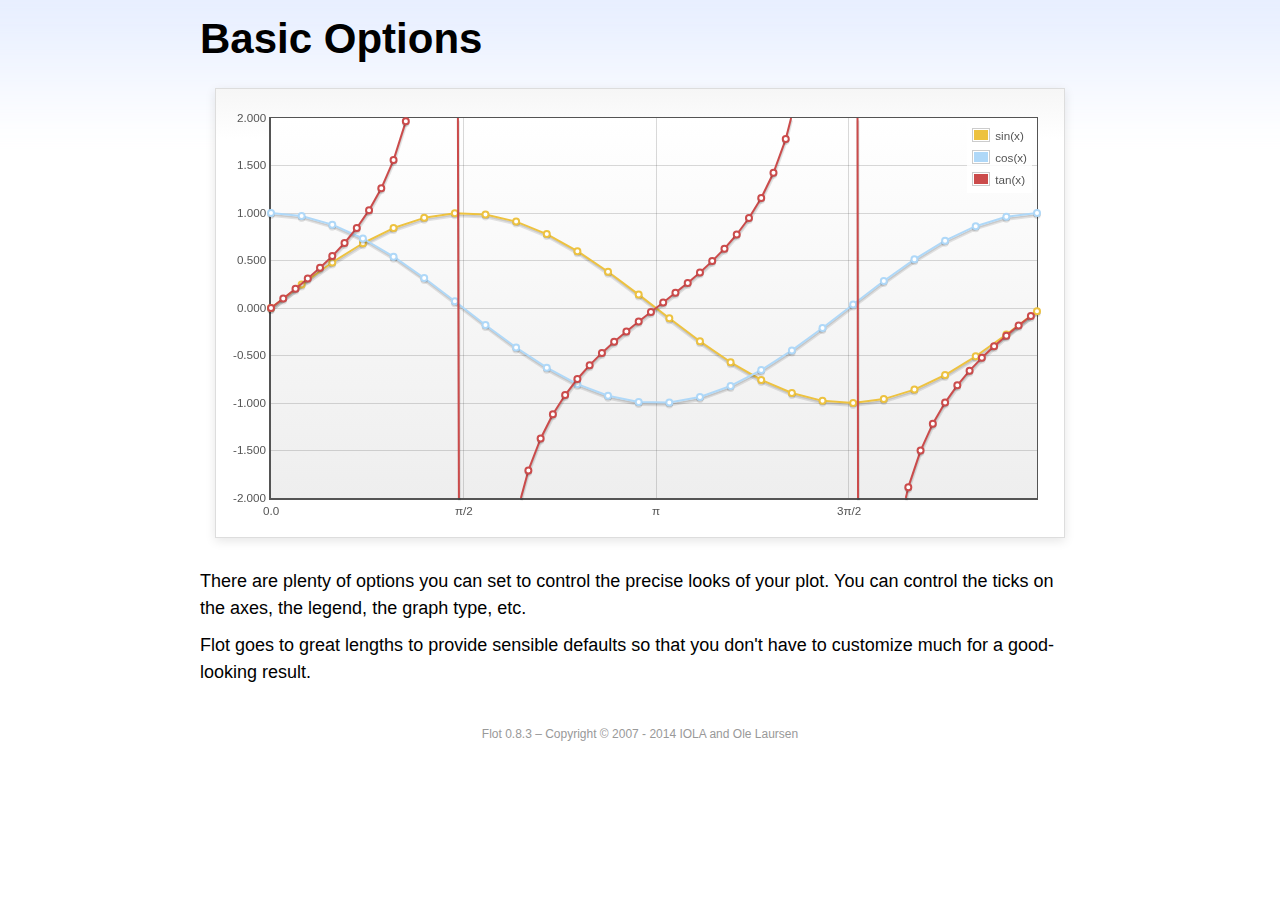
<file: HotelManagementEE-war/web/js/plugins/flot/examples/basic-options/index.html>
<!DOCTYPE html PUBLIC "-//W3C//DTD HTML 4.01//EN" "http://www.w3.org/TR/html4/strict.dtd">
<html>
<head>
	<meta http-equiv="Content-Type" content="text/html; charset=utf-8">
	<title>Flot Examples: Basic Options</title>
	<link href="../examples.css" rel="stylesheet" type="text/css">
	<!--[if lte IE 8]><script language="javascript" type="text/javascript" src="../../excanvas.min.js"></script><![endif]-->
	<script language="javascript" type="text/javascript" src="../../jquery.js"></script>
	<script language="javascript" type="text/javascript" src="../../jquery.flot.js"></script>
	<script type="text/javascript">

	$(function () {

		var d1 = [];
		for (var i = 0; i < Math.PI * 2; i += 0.25) {
			d1.push([i, Math.sin(i)]);
		}

		var d2 = [];
		for (var i = 0; i < Math.PI * 2; i += 0.25) {
			d2.push([i, Math.cos(i)]);
		}

		var d3 = [];
		for (var i = 0; i < Math.PI * 2; i += 0.1) {
			d3.push([i, Math.tan(i)]);
		}

		$.plot("#placeholder", [
			{ label: "sin(x)", data: d1 },
			{ label: "cos(x)", data: d2 },
			{ label: "tan(x)", data: d3 }
		], {
			series: {
				lines: { show: true },
				points: { show: true }
			},
			xaxis: {
				ticks: [
					0, [ Math.PI/2, "\u03c0/2" ], [ Math.PI, "\u03c0" ],
					[ Math.PI * 3/2, "3\u03c0/2" ], [ Math.PI * 2, "2\u03c0" ]
				]
			},
			yaxis: {
				ticks: 10,
				min: -2,
				max: 2,
				tickDecimals: 3
			},
			grid: {
				backgroundColor: { colors: [ "#fff", "#eee" ] },
				borderWidth: {
					top: 1,
					right: 1,
					bottom: 2,
					left: 2
				}
			}
		});

		// Add the Flot version string to the footer

		$("#footer").prepend("Flot " + $.plot.version + " &ndash; ");
	});

	</script>
</head>
<body>

	<div id="header">
		<h2>Basic Options</h2>
	</div>

	<div id="content">

		<div class="demo-container">
			<div id="placeholder" class="demo-placeholder"></div>
		</div>

		<p>There are plenty of options you can set to control the precise looks of your plot. You can control the ticks on the axes, the legend, the graph type, etc.</p>

		<p>Flot goes to great lengths to provide sensible defaults so that you don't have to customize much for a good-looking result.</p>

	</div>

	<div id="footer">
		Copyright &copy; 2007 - 2014 IOLA and Ole Laursen
	</div>

</body>
</html>
</file>
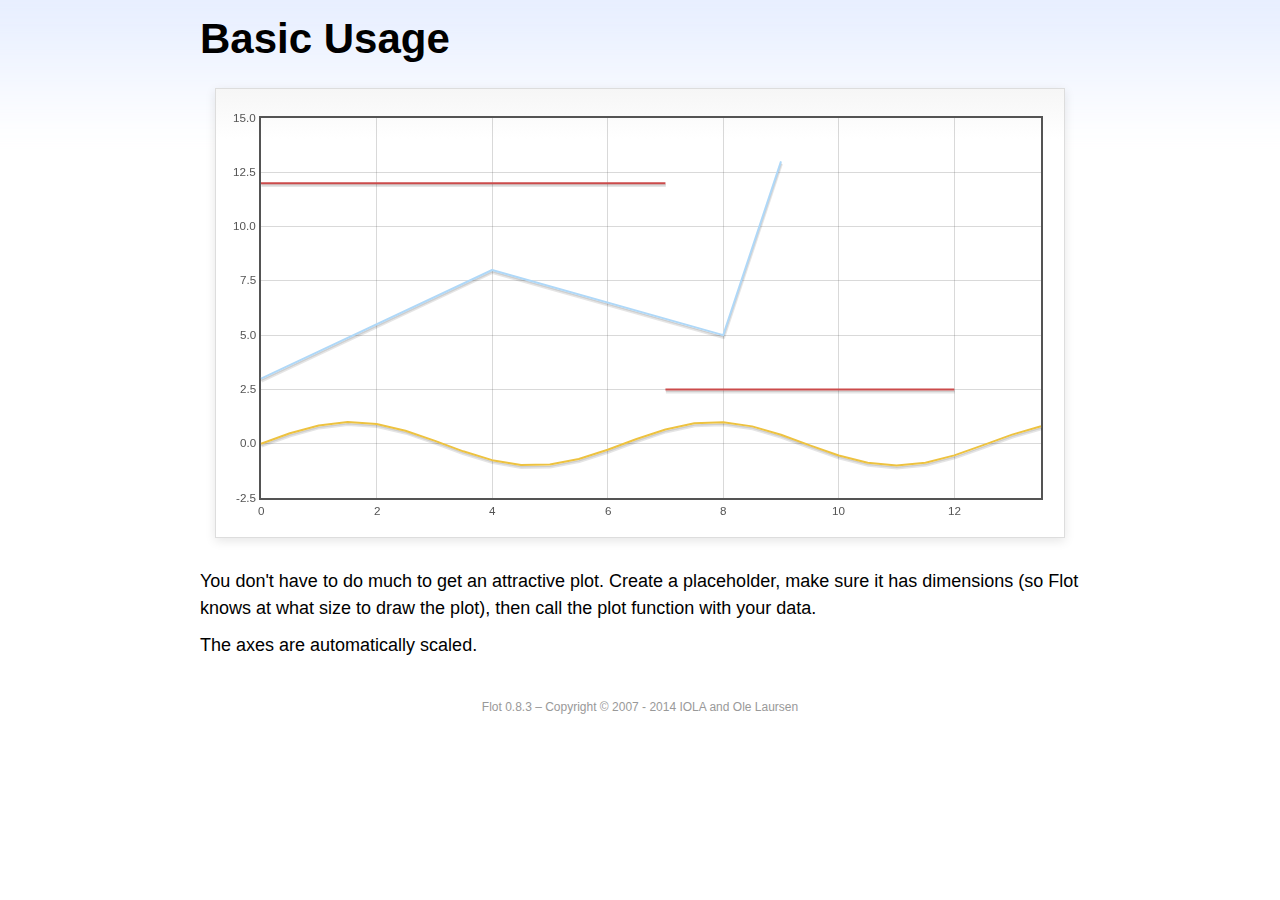
<file: HotelManagementEE-war/web/js/plugins/flot/examples/basic-usage/index.html>
<!DOCTYPE html PUBLIC "-//W3C//DTD HTML 4.01//EN" "http://www.w3.org/TR/html4/strict.dtd">
<html>
<head>
	<meta http-equiv="Content-Type" content="text/html; charset=utf-8">
	<title>Flot Examples: Basic Usage</title>
	<link href="../examples.css" rel="stylesheet" type="text/css">
	<!--[if lte IE 8]><script language="javascript" type="text/javascript" src="../../excanvas.min.js"></script><![endif]-->
	<script language="javascript" type="text/javascript" src="../../jquery.js"></script>
	<script language="javascript" type="text/javascript" src="../../jquery.flot.js"></script>
	<script type="text/javascript">

	$(function() {

		var d1 = [];
		for (var i = 0; i < 14; i += 0.5) {
			d1.push([i, Math.sin(i)]);
		}

		var d2 = [[0, 3], [4, 8], [8, 5], [9, 13]];

		// A null signifies separate line segments

		var d3 = [[0, 12], [7, 12], null, [7, 2.5], [12, 2.5]];

		$.plot("#placeholder", [ d1, d2, d3 ]);

		// Add the Flot version string to the footer

		$("#footer").prepend("Flot " + $.plot.version + " &ndash; ");
	});

	</script>
</head>
<body>

	<div id="header">
		<h2>Basic Usage</h2>
	</div>

	<div id="content">

		<div class="demo-container">
			<div id="placeholder" class="demo-placeholder"></div>
		</div>

		<p>You don't have to do much to get an attractive plot.  Create a placeholder, make sure it has dimensions (so Flot knows at what size to draw the plot), then call the plot function with your data.</p>

		<p>The axes are automatically scaled.</p>

	</div>

	<div id="footer">
		Copyright &copy; 2007 - 2014 IOLA and Ole Laursen
	</div>

</body>
</html>
</file>
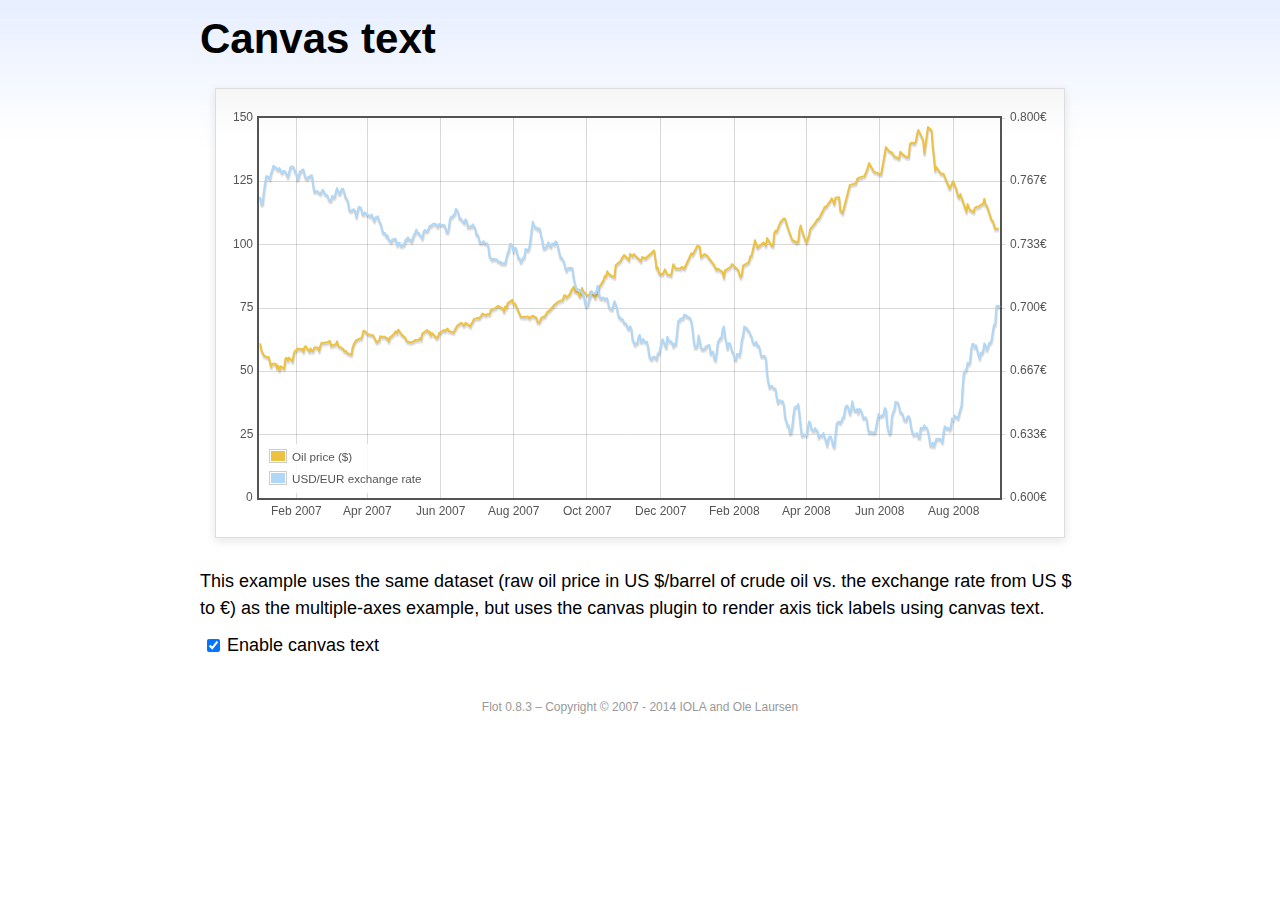
<file: HotelManagementEE-war/web/js/plugins/flot/examples/canvas/index.html>
<!DOCTYPE html PUBLIC "-//W3C//DTD HTML 4.01//EN" "http://www.w3.org/TR/html4/strict.dtd">
<html>
<head>
	<meta http-equiv="Content-Type" content="text/html; charset=utf-8">
	<title>Flot Examples: Canvas text</title>
	<link href="../examples.css" rel="stylesheet" type="text/css">
	<!--[if lte IE 8]><script language="javascript" type="text/javascript" src="../../excanvas.min.js"></script><![endif]-->
	<script language="javascript" type="text/javascript" src="../../jquery.js"></script>
	<script language="javascript" type="text/javascript" src="../../jquery.flot.js"></script>
	<script language="javascript" type="text/javascript" src="../../jquery.flot.time.js"></script>
	<script language="javascript" type="text/javascript" src="../../jquery.flot.canvas.js"></script>
	<script type="text/javascript">

	$(function() {

		var oilPrices = [[1167692400000,61.05], [1167778800000,58.32], [1167865200000,57.35], [1167951600000,56.31], [1168210800000,55.55], [1168297200000,55.64], [1168383600000,54.02], [1168470000000,51.88], [1168556400000,52.99], [1168815600000,52.99], [1168902000000,51.21], [1168988400000,52.24], [1169074800000,50.48], [1169161200000,51.99], [1169420400000,51.13], [1169506800000,55.04], [1169593200000,55.37], [1169679600000,54.23], [1169766000000,55.42], [1170025200000,54.01], [1170111600000,56.97], [1170198000000,58.14], [1170284400000,58.14], [1170370800000,59.02], [1170630000000,58.74], [1170716400000,58.88], [1170802800000,57.71], [1170889200000,59.71], [1170975600000,59.89], [1171234800000,57.81], [1171321200000,59.06], [1171407600000,58.00], [1171494000000,57.99], [1171580400000,59.39], [1171839600000,59.39], [1171926000000,58.07], [1172012400000,60.07], [1172098800000,61.14], [1172444400000,61.39], [1172530800000,61.46], [1172617200000,61.79], [1172703600000,62.00], [1172790000000,60.07], [1173135600000,60.69], [1173222000000,61.82], [1173308400000,60.05], [1173654000000,58.91], [1173740400000,57.93], [1173826800000,58.16], [1173913200000,57.55], [1173999600000,57.11], [1174258800000,56.59], [1174345200000,59.61], [1174518000000,61.69], [1174604400000,62.28], [1174860000000,62.91], [1174946400000,62.93], [1175032800000,64.03], [1175119200000,66.03], [1175205600000,65.87], [1175464800000,64.64], [1175637600000,64.38], [1175724000000,64.28], [1175810400000,64.28], [1176069600000,61.51], [1176156000000,61.89], [1176242400000,62.01], [1176328800000,63.85], [1176415200000,63.63], [1176674400000,63.61], [1176760800000,63.10], [1176847200000,63.13], [1176933600000,61.83], [1177020000000,63.38], [1177279200000,64.58], [1177452000000,65.84], [1177538400000,65.06], [1177624800000,66.46], [1177884000000,64.40], [1178056800000,63.68], [1178143200000,63.19], [1178229600000,61.93], [1178488800000,61.47], [1178575200000,61.55], [1178748000000,61.81], [1178834400000,62.37], [1179093600000,62.46], [1179180000000,63.17], [1179266400000,62.55], [1179352800000,64.94], [1179698400000,66.27], [1179784800000,65.50], [1179871200000,65.77], [1179957600000,64.18], [1180044000000,65.20], [1180389600000,63.15], [1180476000000,63.49], [1180562400000,65.08], [1180908000000,66.30], [1180994400000,65.96], [1181167200000,66.93], [1181253600000,65.98], [1181599200000,65.35], [1181685600000,66.26], [1181858400000,68.00], [1182117600000,69.09], [1182204000000,69.10], [1182290400000,68.19], [1182376800000,68.19], [1182463200000,69.14], [1182722400000,68.19], [1182808800000,67.77], [1182895200000,68.97], [1182981600000,69.57], [1183068000000,70.68], [1183327200000,71.09], [1183413600000,70.92], [1183586400000,71.81], [1183672800000,72.81], [1183932000000,72.19], [1184018400000,72.56], [1184191200000,72.50], [1184277600000,74.15], [1184623200000,75.05], [1184796000000,75.92], [1184882400000,75.57], [1185141600000,74.89], [1185228000000,73.56], [1185314400000,75.57], [1185400800000,74.95], [1185487200000,76.83], [1185832800000,78.21], [1185919200000,76.53], [1186005600000,76.86], [1186092000000,76.00], [1186437600000,71.59], [1186696800000,71.47], [1186956000000,71.62], [1187042400000,71.00], [1187301600000,71.98], [1187560800000,71.12], [1187647200000,69.47], [1187733600000,69.26], [1187820000000,69.83], [1187906400000,71.09], [1188165600000,71.73], [1188338400000,73.36], [1188511200000,74.04], [1188856800000,76.30], [1189116000000,77.49], [1189461600000,78.23], [1189548000000,79.91], [1189634400000,80.09], [1189720800000,79.10], [1189980000000,80.57], [1190066400000,81.93], [1190239200000,83.32], [1190325600000,81.62], [1190584800000,80.95], [1190671200000,79.53], [1190757600000,80.30], [1190844000000,82.88], [1190930400000,81.66], [1191189600000,80.24], [1191276000000,80.05], [1191362400000,79.94], [1191448800000,81.44], [1191535200000,81.22], [1191794400000,79.02], [1191880800000,80.26], [1191967200000,80.30], [1192053600000,83.08], [1192140000000,83.69], [1192399200000,86.13], [1192485600000,87.61], [1192572000000,87.40], [1192658400000,89.47], [1192744800000,88.60], [1193004000000,87.56], [1193090400000,87.56], [1193176800000,87.10], [1193263200000,91.86], [1193612400000,93.53], [1193698800000,94.53], [1193871600000,95.93], [1194217200000,93.98], [1194303600000,96.37], [1194476400000,95.46], [1194562800000,96.32], [1195081200000,93.43], [1195167600000,95.10], [1195426800000,94.64], [1195513200000,95.10], [1196031600000,97.70], [1196118000000,94.42], [1196204400000,90.62], [1196290800000,91.01], [1196377200000,88.71], [1196636400000,88.32], [1196809200000,90.23], [1196982000000,88.28], [1197241200000,87.86], [1197327600000,90.02], [1197414000000,92.25], [1197586800000,90.63], [1197846000000,90.63], [1197932400000,90.49], [1198018800000,91.24], [1198105200000,91.06], [1198191600000,90.49], [1198710000000,96.62], [1198796400000,96.00], [1199142000000,99.62], [1199314800000,99.18], [1199401200000,95.09], [1199660400000,96.33], [1199833200000,95.67], [1200351600000,91.90], [1200438000000,90.84], [1200524400000,90.13], [1200610800000,90.57], [1200956400000,89.21], [1201042800000,86.99], [1201129200000,89.85], [1201474800000,90.99], [1201561200000,91.64], [1201647600000,92.33], [1201734000000,91.75], [1202079600000,90.02], [1202166000000,88.41], [1202252400000,87.14], [1202338800000,88.11], [1202425200000,91.77], [1202770800000,92.78], [1202857200000,93.27], [1202943600000,95.46], [1203030000000,95.46], [1203289200000,101.74], [1203462000000,98.81], [1203894000000,100.88], [1204066800000,99.64], [1204153200000,102.59], [1204239600000,101.84], [1204498800000,99.52], [1204585200000,99.52], [1204671600000,104.52], [1204758000000,105.47], [1204844400000,105.15], [1205103600000,108.75], [1205276400000,109.92], [1205362800000,110.33], [1205449200000,110.21], [1205708400000,105.68], [1205967600000,101.84], [1206313200000,100.86], [1206399600000,101.22], [1206486000000,105.90], [1206572400000,107.58], [1206658800000,105.62], [1206914400000,101.58], [1207000800000,100.98], [1207173600000,103.83], [1207260000000,106.23], [1207605600000,108.50], [1207778400000,110.11], [1207864800000,110.14], [1208210400000,113.79], [1208296800000,114.93], [1208383200000,114.86], [1208728800000,117.48], [1208815200000,118.30], [1208988000000,116.06], [1209074400000,118.52], [1209333600000,118.75], [1209420000000,113.46], [1209592800000,112.52], [1210024800000,121.84], [1210111200000,123.53], [1210197600000,123.69], [1210543200000,124.23], [1210629600000,125.80], [1210716000000,126.29], [1211148000000,127.05], [1211320800000,129.07], [1211493600000,132.19], [1211839200000,128.85], [1212357600000,127.76], [1212703200000,138.54], [1212962400000,136.80], [1213135200000,136.38], [1213308000000,134.86], [1213653600000,134.01], [1213740000000,136.68], [1213912800000,135.65], [1214172000000,134.62], [1214258400000,134.62], [1214344800000,134.62], [1214431200000,139.64], [1214517600000,140.21], [1214776800000,140.00], [1214863200000,140.97], [1214949600000,143.57], [1215036000000,145.29], [1215381600000,141.37], [1215468000000,136.04], [1215727200000,146.40], [1215986400000,145.18], [1216072800000,138.74], [1216159200000,134.60], [1216245600000,129.29], [1216332000000,130.65], [1216677600000,127.95], [1216850400000,127.95], [1217282400000,122.19], [1217455200000,124.08], [1217541600000,125.10], [1217800800000,121.41], [1217887200000,119.17], [1217973600000,118.58], [1218060000000,120.02], [1218405600000,114.45], [1218492000000,113.01], [1218578400000,116.00], [1218751200000,113.77], [1219010400000,112.87], [1219096800000,114.53], [1219269600000,114.98], [1219356000000,114.98], [1219701600000,116.27], [1219788000000,118.15], [1219874400000,115.59], [1219960800000,115.46], [1220306400000,109.71], [1220392800000,109.35], [1220565600000,106.23], [1220824800000,106.34]];

		var exchangeRates = [[1167606000000,0.7580], [1167692400000,0.7580], [1167778800000,0.75470], [1167865200000,0.75490], [1167951600000,0.76130], [1168038000000,0.76550], [1168124400000,0.76930], [1168210800000,0.76940], [1168297200000,0.76880], [1168383600000,0.76780], [1168470000000,0.77080], [1168556400000,0.77270], [1168642800000,0.77490], [1168729200000,0.77410], [1168815600000,0.77410], [1168902000000,0.77320], [1168988400000,0.77270], [1169074800000,0.77370], [1169161200000,0.77240], [1169247600000,0.77120], [1169334000000,0.7720], [1169420400000,0.77210], [1169506800000,0.77170], [1169593200000,0.77040], [1169679600000,0.7690], [1169766000000,0.77110], [1169852400000,0.7740], [1169938800000,0.77450], [1170025200000,0.77450], [1170111600000,0.7740], [1170198000000,0.77160], [1170284400000,0.77130], [1170370800000,0.76780], [1170457200000,0.76880], [1170543600000,0.77180], [1170630000000,0.77180], [1170716400000,0.77280], [1170802800000,0.77290], [1170889200000,0.76980], [1170975600000,0.76850], [1171062000000,0.76810], [1171148400000,0.7690], [1171234800000,0.7690], [1171321200000,0.76980], [1171407600000,0.76990], [1171494000000,0.76510], [1171580400000,0.76130], [1171666800000,0.76160], [1171753200000,0.76140], [1171839600000,0.76140], [1171926000000,0.76070], [1172012400000,0.76020], [1172098800000,0.76110], [1172185200000,0.76220], [1172271600000,0.76150], [1172358000000,0.75980], [1172444400000,0.75980], [1172530800000,0.75920], [1172617200000,0.75730], [1172703600000,0.75660], [1172790000000,0.75670], [1172876400000,0.75910], [1172962800000,0.75820], [1173049200000,0.75850], [1173135600000,0.76130], [1173222000000,0.76310], [1173308400000,0.76150], [1173394800000,0.760], [1173481200000,0.76130], [1173567600000,0.76270], [1173654000000,0.76270], [1173740400000,0.76080], [1173826800000,0.75830], [1173913200000,0.75750], [1173999600000,0.75620], [1174086000000,0.7520], [1174172400000,0.75120], [1174258800000,0.75120], [1174345200000,0.75170], [1174431600000,0.7520], [1174518000000,0.75110], [1174604400000,0.7480], [1174690800000,0.75090], [1174777200000,0.75310], [1174860000000,0.75310], [1174946400000,0.75270], [1175032800000,0.74980], [1175119200000,0.74930], [1175205600000,0.75040], [1175292000000,0.750], [1175378400000,0.74910], [1175464800000,0.74910], [1175551200000,0.74850], [1175637600000,0.74840], [1175724000000,0.74920], [1175810400000,0.74710], [1175896800000,0.74590], [1175983200000,0.74770], [1176069600000,0.74770], [1176156000000,0.74830], [1176242400000,0.74580], [1176328800000,0.74480], [1176415200000,0.7430], [1176501600000,0.73990], [1176588000000,0.73950], [1176674400000,0.73950], [1176760800000,0.73780], [1176847200000,0.73820], [1176933600000,0.73620], [1177020000000,0.73550], [1177106400000,0.73480], [1177192800000,0.73610], [1177279200000,0.73610], [1177365600000,0.73650], [1177452000000,0.73620], [1177538400000,0.73310], [1177624800000,0.73390], [1177711200000,0.73440], [1177797600000,0.73270], [1177884000000,0.73270], [1177970400000,0.73360], [1178056800000,0.73330], [1178143200000,0.73590], [1178229600000,0.73590], [1178316000000,0.73720], [1178402400000,0.7360], [1178488800000,0.7360], [1178575200000,0.7350], [1178661600000,0.73650], [1178748000000,0.73840], [1178834400000,0.73950], [1178920800000,0.74130], [1179007200000,0.73970], [1179093600000,0.73960], [1179180000000,0.73850], [1179266400000,0.73780], [1179352800000,0.73660], [1179439200000,0.740], [1179525600000,0.74110], [1179612000000,0.74060], [1179698400000,0.74050], [1179784800000,0.74140], [1179871200000,0.74310], [1179957600000,0.74310], [1180044000000,0.74380], [1180130400000,0.74430], [1180216800000,0.74430], [1180303200000,0.74430], [1180389600000,0.74340], [1180476000000,0.74290], [1180562400000,0.74420], [1180648800000,0.7440], [1180735200000,0.74390], [1180821600000,0.74370], [1180908000000,0.74370], [1180994400000,0.74290], [1181080800000,0.74030], [1181167200000,0.73990], [1181253600000,0.74180], [1181340000000,0.74680], [1181426400000,0.7480], [1181512800000,0.7480], [1181599200000,0.7490], [1181685600000,0.74940], [1181772000000,0.75220], [1181858400000,0.75150], [1181944800000,0.75020], [1182031200000,0.74720], [1182117600000,0.74720], [1182204000000,0.74620], [1182290400000,0.74550], [1182376800000,0.74490], [1182463200000,0.74670], [1182549600000,0.74580], [1182636000000,0.74270], [1182722400000,0.74270], [1182808800000,0.7430], [1182895200000,0.74290], [1182981600000,0.7440], [1183068000000,0.7430], [1183154400000,0.74220], [1183240800000,0.73880], [1183327200000,0.73880], [1183413600000,0.73690], [1183500000000,0.73450], [1183586400000,0.73450], [1183672800000,0.73450], [1183759200000,0.73520], [1183845600000,0.73410], [1183932000000,0.73410], [1184018400000,0.7340], [1184104800000,0.73240], [1184191200000,0.72720], [1184277600000,0.72640], [1184364000000,0.72550], [1184450400000,0.72580], [1184536800000,0.72580], [1184623200000,0.72560], [1184709600000,0.72570], [1184796000000,0.72470], [1184882400000,0.72430], [1184968800000,0.72440], [1185055200000,0.72350], [1185141600000,0.72350], [1185228000000,0.72350], [1185314400000,0.72350], [1185400800000,0.72620], [1185487200000,0.72880], [1185573600000,0.73010], [1185660000000,0.73370], [1185746400000,0.73370], [1185832800000,0.73240], [1185919200000,0.72970], [1186005600000,0.73170], [1186092000000,0.73150], [1186178400000,0.72880], [1186264800000,0.72630], [1186351200000,0.72630], [1186437600000,0.72420], [1186524000000,0.72530], [1186610400000,0.72640], [1186696800000,0.7270], [1186783200000,0.73120], [1186869600000,0.73050], [1186956000000,0.73050], [1187042400000,0.73180], [1187128800000,0.73580], [1187215200000,0.74090], [1187301600000,0.74540], [1187388000000,0.74370], [1187474400000,0.74240], [1187560800000,0.74240], [1187647200000,0.74150], [1187733600000,0.74190], [1187820000000,0.74140], [1187906400000,0.73770], [1187992800000,0.73550], [1188079200000,0.73150], [1188165600000,0.73150], [1188252000000,0.7320], [1188338400000,0.73320], [1188424800000,0.73460], [1188511200000,0.73280], [1188597600000,0.73230], [1188684000000,0.7340], [1188770400000,0.7340], [1188856800000,0.73360], [1188943200000,0.73510], [1189029600000,0.73460], [1189116000000,0.73210], [1189202400000,0.72940], [1189288800000,0.72660], [1189375200000,0.72660], [1189461600000,0.72540], [1189548000000,0.72420], [1189634400000,0.72130], [1189720800000,0.71970], [1189807200000,0.72090], [1189893600000,0.7210], [1189980000000,0.7210], [1190066400000,0.7210], [1190152800000,0.72090], [1190239200000,0.71590], [1190325600000,0.71330], [1190412000000,0.71050], [1190498400000,0.70990], [1190584800000,0.70990], [1190671200000,0.70930], [1190757600000,0.70930], [1190844000000,0.70760], [1190930400000,0.7070], [1191016800000,0.70490], [1191103200000,0.70120], [1191189600000,0.70110], [1191276000000,0.70190], [1191362400000,0.70460], [1191448800000,0.70630], [1191535200000,0.70890], [1191621600000,0.70770], [1191708000000,0.70770], [1191794400000,0.70770], [1191880800000,0.70910], [1191967200000,0.71180], [1192053600000,0.70790], [1192140000000,0.70530], [1192226400000,0.7050], [1192312800000,0.70550], [1192399200000,0.70550], [1192485600000,0.70450], [1192572000000,0.70510], [1192658400000,0.70510], [1192744800000,0.70170], [1192831200000,0.70], [1192917600000,0.69950], [1193004000000,0.69940], [1193090400000,0.70140], [1193176800000,0.70360], [1193263200000,0.70210], [1193349600000,0.70020], [1193436000000,0.69670], [1193522400000,0.6950], [1193612400000,0.6950], [1193698800000,0.69390], [1193785200000,0.6940], [1193871600000,0.69220], [1193958000000,0.69190], [1194044400000,0.69140], [1194130800000,0.68940], [1194217200000,0.68910], [1194303600000,0.69040], [1194390000000,0.6890], [1194476400000,0.68340], [1194562800000,0.68230], [1194649200000,0.68070], [1194735600000,0.68150], [1194822000000,0.68150], [1194908400000,0.68470], [1194994800000,0.68590], [1195081200000,0.68220], [1195167600000,0.68270], [1195254000000,0.68370], [1195340400000,0.68230], [1195426800000,0.68220], [1195513200000,0.68220], [1195599600000,0.67920], [1195686000000,0.67460], [1195772400000,0.67350], [1195858800000,0.67310], [1195945200000,0.67420], [1196031600000,0.67440], [1196118000000,0.67390], [1196204400000,0.67310], [1196290800000,0.67610], [1196377200000,0.67610], [1196463600000,0.67850], [1196550000000,0.68180], [1196636400000,0.68360], [1196722800000,0.68230], [1196809200000,0.68050], [1196895600000,0.67930], [1196982000000,0.68490], [1197068400000,0.68330], [1197154800000,0.68250], [1197241200000,0.68250], [1197327600000,0.68160], [1197414000000,0.67990], [1197500400000,0.68130], [1197586800000,0.68090], [1197673200000,0.68680], [1197759600000,0.69330], [1197846000000,0.69330], [1197932400000,0.69450], [1198018800000,0.69440], [1198105200000,0.69460], [1198191600000,0.69640], [1198278000000,0.69650], [1198364400000,0.69560], [1198450800000,0.69560], [1198537200000,0.6950], [1198623600000,0.69480], [1198710000000,0.69280], [1198796400000,0.68870], [1198882800000,0.68240], [1198969200000,0.67940], [1199055600000,0.67940], [1199142000000,0.68030], [1199228400000,0.68550], [1199314800000,0.68240], [1199401200000,0.67910], [1199487600000,0.67830], [1199574000000,0.67850], [1199660400000,0.67850], [1199746800000,0.67970], [1199833200000,0.680], [1199919600000,0.68030], [1200006000000,0.68050], [1200092400000,0.6760], [1200178800000,0.6770], [1200265200000,0.6770], [1200351600000,0.67360], [1200438000000,0.67260], [1200524400000,0.67640], [1200610800000,0.68210], [1200697200000,0.68310], [1200783600000,0.68420], [1200870000000,0.68420], [1200956400000,0.68870], [1201042800000,0.69030], [1201129200000,0.68480], [1201215600000,0.68240], [1201302000000,0.67880], [1201388400000,0.68140], [1201474800000,0.68140], [1201561200000,0.67970], [1201647600000,0.67690], [1201734000000,0.67650], [1201820400000,0.67330], [1201906800000,0.67290], [1201993200000,0.67580], [1202079600000,0.67580], [1202166000000,0.6750], [1202252400000,0.6780], [1202338800000,0.68330], [1202425200000,0.68560], [1202511600000,0.69030], [1202598000000,0.68960], [1202684400000,0.68960], [1202770800000,0.68820], [1202857200000,0.68790], [1202943600000,0.68620], [1203030000000,0.68520], [1203116400000,0.68230], [1203202800000,0.68130], [1203289200000,0.68130], [1203375600000,0.68220], [1203462000000,0.68020], [1203548400000,0.68020], [1203634800000,0.67840], [1203721200000,0.67480], [1203807600000,0.67470], [1203894000000,0.67470], [1203980400000,0.67480], [1204066800000,0.67330], [1204153200000,0.6650], [1204239600000,0.66110], [1204326000000,0.65830], [1204412400000,0.6590], [1204498800000,0.6590], [1204585200000,0.65810], [1204671600000,0.65780], [1204758000000,0.65740], [1204844400000,0.65320], [1204930800000,0.65020], [1205017200000,0.65140], [1205103600000,0.65140], [1205190000000,0.65070], [1205276400000,0.6510], [1205362800000,0.64890], [1205449200000,0.64240], [1205535600000,0.64060], [1205622000000,0.63820], [1205708400000,0.63820], [1205794800000,0.63410], [1205881200000,0.63440], [1205967600000,0.63780], [1206054000000,0.64390], [1206140400000,0.64780], [1206226800000,0.64810], [1206313200000,0.64810], [1206399600000,0.64940], [1206486000000,0.64380], [1206572400000,0.63770], [1206658800000,0.63290], [1206745200000,0.63360], [1206831600000,0.63330], [1206914400000,0.63330], [1207000800000,0.6330], [1207087200000,0.63710], [1207173600000,0.64030], [1207260000000,0.63960], [1207346400000,0.63640], [1207432800000,0.63560], [1207519200000,0.63560], [1207605600000,0.63680], [1207692000000,0.63570], [1207778400000,0.63540], [1207864800000,0.6320], [1207951200000,0.63320], [1208037600000,0.63280], [1208124000000,0.63310], [1208210400000,0.63420], [1208296800000,0.63210], [1208383200000,0.63020], [1208469600000,0.62780], [1208556000000,0.63080], [1208642400000,0.63240], [1208728800000,0.63240], [1208815200000,0.63070], [1208901600000,0.62770], [1208988000000,0.62690], [1209074400000,0.63350], [1209160800000,0.63920], [1209247200000,0.640], [1209333600000,0.64010], [1209420000000,0.63960], [1209506400000,0.64070], [1209592800000,0.64230], [1209679200000,0.64290], [1209765600000,0.64720], [1209852000000,0.64850], [1209938400000,0.64860], [1210024800000,0.64670], [1210111200000,0.64440], [1210197600000,0.64670], [1210284000000,0.65090], [1210370400000,0.64780], [1210456800000,0.64610], [1210543200000,0.64610], [1210629600000,0.64680], [1210716000000,0.64490], [1210802400000,0.6470], [1210888800000,0.64610], [1210975200000,0.64520], [1211061600000,0.64220], [1211148000000,0.64220], [1211234400000,0.64250], [1211320800000,0.64140], [1211407200000,0.63660], [1211493600000,0.63460], [1211580000000,0.6350], [1211666400000,0.63460], [1211752800000,0.63460], [1211839200000,0.63430], [1211925600000,0.63460], [1212012000000,0.63790], [1212098400000,0.64160], [1212184800000,0.64420], [1212271200000,0.64310], [1212357600000,0.64310], [1212444000000,0.64350], [1212530400000,0.6440], [1212616800000,0.64730], [1212703200000,0.64690], [1212789600000,0.63860], [1212876000000,0.63560], [1212962400000,0.6340], [1213048800000,0.63460], [1213135200000,0.6430], [1213221600000,0.64520], [1213308000000,0.64670], [1213394400000,0.65060], [1213480800000,0.65040], [1213567200000,0.65030], [1213653600000,0.64810], [1213740000000,0.64510], [1213826400000,0.6450], [1213912800000,0.64410], [1213999200000,0.64140], [1214085600000,0.64090], [1214172000000,0.64090], [1214258400000,0.64280], [1214344800000,0.64310], [1214431200000,0.64180], [1214517600000,0.63710], [1214604000000,0.63490], [1214690400000,0.63330], [1214776800000,0.63340], [1214863200000,0.63380], [1214949600000,0.63420], [1215036000000,0.6320], [1215122400000,0.63180], [1215208800000,0.6370], [1215295200000,0.63680], [1215381600000,0.63680], [1215468000000,0.63830], [1215554400000,0.63710], [1215640800000,0.63710], [1215727200000,0.63550], [1215813600000,0.6320], [1215900000000,0.62770], [1215986400000,0.62760], [1216072800000,0.62910], [1216159200000,0.62740], [1216245600000,0.62930], [1216332000000,0.63110], [1216418400000,0.6310], [1216504800000,0.63120], [1216591200000,0.63120], [1216677600000,0.63040], [1216764000000,0.62940], [1216850400000,0.63480], [1216936800000,0.63780], [1217023200000,0.63680], [1217109600000,0.63680], [1217196000000,0.63680], [1217282400000,0.6360], [1217368800000,0.6370], [1217455200000,0.64180], [1217541600000,0.64110], [1217628000000,0.64350], [1217714400000,0.64270], [1217800800000,0.64270], [1217887200000,0.64190], [1217973600000,0.64460], [1218060000000,0.64680], [1218146400000,0.64870], [1218232800000,0.65940], [1218319200000,0.66660], [1218405600000,0.66660], [1218492000000,0.66780], [1218578400000,0.67120], [1218664800000,0.67050], [1218751200000,0.67180], [1218837600000,0.67840], [1218924000000,0.68110], [1219010400000,0.68110], [1219096800000,0.67940], [1219183200000,0.68040], [1219269600000,0.67810], [1219356000000,0.67560], [1219442400000,0.67350], [1219528800000,0.67630], [1219615200000,0.67620], [1219701600000,0.67770], [1219788000000,0.68150], [1219874400000,0.68020], [1219960800000,0.6780], [1220047200000,0.67960], [1220133600000,0.68170], [1220220000000,0.68170], [1220306400000,0.68320], [1220392800000,0.68770], [1220479200000,0.69120], [1220565600000,0.69140], [1220652000000,0.70090], [1220738400000,0.70120], [1220824800000,0.7010], [1220911200000,0.70050]];

		var data = [
			{ data: oilPrices, label: "Oil price ($)" },
			{ data: exchangeRates, label: "USD/EUR exchange rate", yaxis: 2 }
		];

		var options = {
			canvas: true,
			xaxes: [ { mode: "time" } ],
			yaxes: [ { min: 0 }, {
				position: "right",
				alignTicksWithAxis: 1,
				tickFormatter: function(value, axis) {
					return value.toFixed(axis.tickDecimals) + "€";
				}
			} ],
			legend: { position: "sw" }
		}

		$.plot("#placeholder", data, options);

		$("input").change(function () {
			options.canvas = $(this).is(":checked");
			$.plot("#placeholder", data, options);
		});

		// Add the Flot version string to the footer

		$("#footer").prepend("Flot " + $.plot.version + " &ndash; ");
	});

	</script>
</head>
<body>

	<div id="header">
		<h2>Canvas text</h2>
	</div>

	<div id="content">

		<div class="demo-container">
			<div id="placeholder" class="demo-placeholder"></div>
		</div>

		<p>This example uses the same dataset (raw oil price in US $/barrel of crude oil vs. the exchange rate from US $ to €) as the multiple-axes example, but uses the canvas plugin to render axis tick labels using canvas text.</p>

		<p><input type="checkbox" checked="checked">Enable canvas text</input></p>

	</div>

	<div id="footer">
		Copyright &copy; 2007 - 2014 IOLA and Ole Laursen
	</div>

</body>
</html>
</file>
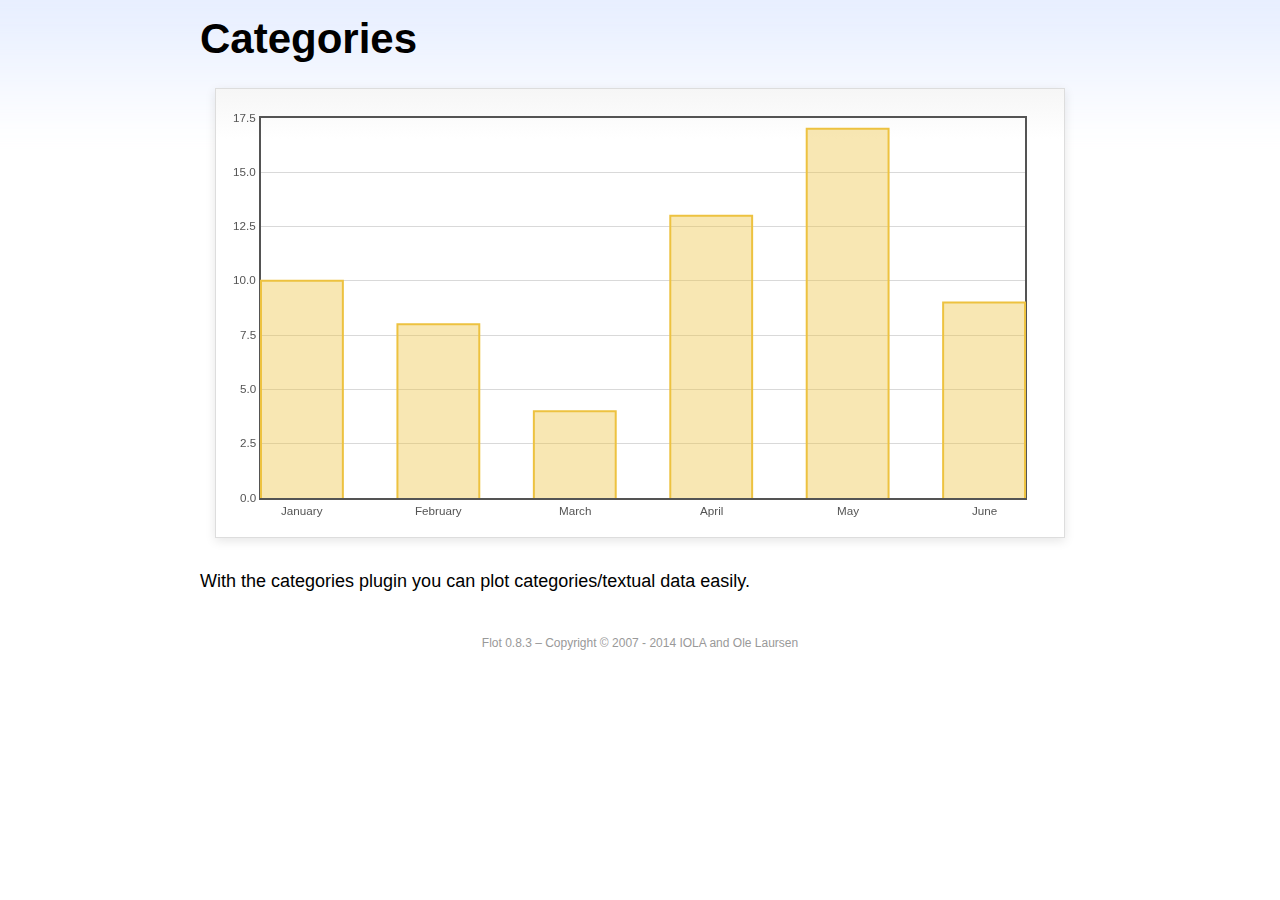
<file: HotelManagementEE-war/web/js/plugins/flot/examples/categories/index.html>
<!DOCTYPE html PUBLIC "-//W3C//DTD HTML 4.01//EN" "http://www.w3.org/TR/html4/strict.dtd">
<html>
<head>
	<meta http-equiv="Content-Type" content="text/html; charset=utf-8">
	<title>Flot Examples: Categories</title>
	<link href="../examples.css" rel="stylesheet" type="text/css">
	<!--[if lte IE 8]><script language="javascript" type="text/javascript" src="../../excanvas.min.js"></script><![endif]-->
	<script language="javascript" type="text/javascript" src="../../jquery.js"></script>
	<script language="javascript" type="text/javascript" src="../../jquery.flot.js"></script>
	<script language="javascript" type="text/javascript" src="../../jquery.flot.categories.js"></script>
	<script type="text/javascript">

	$(function() {

		var data = [ ["January", 10], ["February", 8], ["March", 4], ["April", 13], ["May", 17], ["June", 9] ];

		$.plot("#placeholder", [ data ], {
			series: {
				bars: {
					show: true,
					barWidth: 0.6,
					align: "center"
				}
			},
			xaxis: {
				mode: "categories",
				tickLength: 0
			}
		});

		// Add the Flot version string to the footer

		$("#footer").prepend("Flot " + $.plot.version + " &ndash; ");
	});

	</script>
</head>
<body>

	<div id="header">
		<h2>Categories</h2>
	</div>

	<div id="content">

		<div class="demo-container">
			<div id="placeholder" class="demo-placeholder"></div>
		</div>

		<p>With the categories plugin you can plot categories/textual data easily.</p>

	</div>

	<div id="footer">
		Copyright &copy; 2007 - 2014 IOLA and Ole Laursen
	</div>

</body>
</html>
</file>
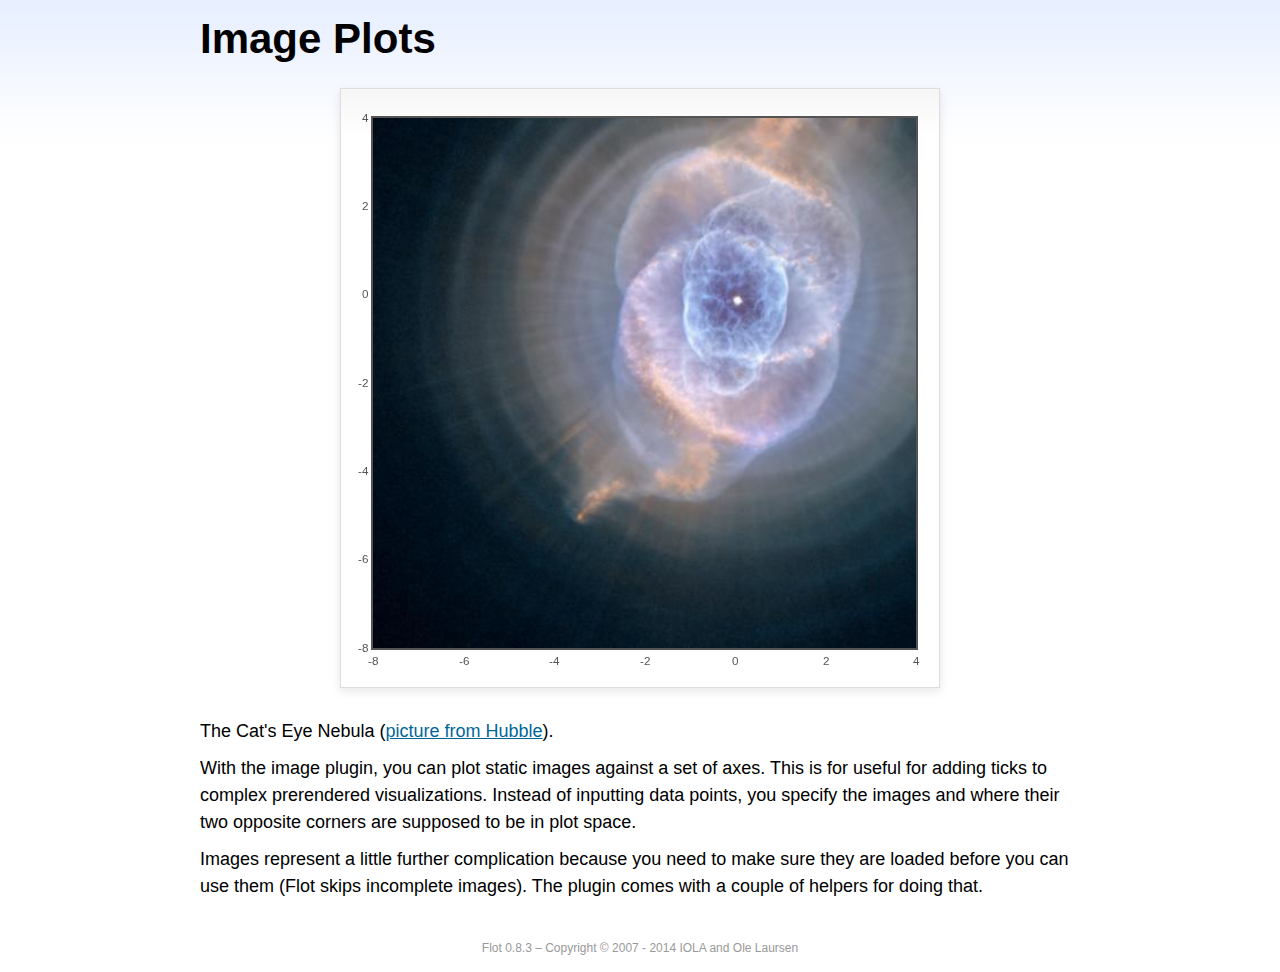
<file: HotelManagementEE-war/web/js/plugins/flot/examples/image/index.html>
<!DOCTYPE html PUBLIC "-//W3C//DTD HTML 4.01//EN" "http://www.w3.org/TR/html4/strict.dtd">
<html>
<head>
	<meta http-equiv="Content-Type" content="text/html; charset=utf-8">
	<title>Flot Examples: Image Plots</title>
	<link href="../examples.css" rel="stylesheet" type="text/css">
	<!--[if lte IE 8]><script language="javascript" type="text/javascript" src="../../excanvas.min.js"></script><![endif]-->
	<script language="javascript" type="text/javascript" src="../../jquery.js"></script>
	<script language="javascript" type="text/javascript" src="../../jquery.flot.js"></script>
	<script language="javascript" type="text/javascript" src="../../jquery.flot.image.js"></script>
	<script type="text/javascript">

	$(function() {

		var data = [[["hs-2004-27-a-large-web.jpg", -10, -10, 10, 10]]];

		var options = {
			series: {
				images: {
					show: true
				}
			},
			xaxis: {
				min: -8,
				max: 4
			},
			yaxis: {
				min: -8,
				max: 4
			}
		};

		$.plot.image.loadDataImages(data, options, function () {
			$.plot("#placeholder", data, options);
		});

		// Add the Flot version string to the footer

		$("#footer").prepend("Flot " + $.plot.version + " &ndash; ");
	});

	</script>
</head>
<body>

	<div id="header">
		<h2>Image Plots</h2>
	</div>

	<div id="content">

		<div class="demo-container" style="width:600px;height:600px;">
			<div id="placeholder" class="demo-placeholder"></div>
		</div>

		<p>The Cat's Eye Nebula (<a href="http://hubblesite.org/gallery/album/nebula/pr2004027a/">picture from Hubble</a>).</p>

		<p>With the image plugin, you can plot static images against a set of axes. This is for useful for adding ticks to complex prerendered visualizations. Instead of inputting data points, you specify the images and where their two opposite corners are supposed to be in plot space.</p>

		<p>Images represent a little further complication because you need to make sure they are loaded before you can use them (Flot skips incomplete images). The plugin comes with a couple of helpers for doing that.</p>

	</div>

	<div id="footer">
		Copyright &copy; 2007 - 2014 IOLA and Ole Laursen
	</div>

</body>
</html>
</file>
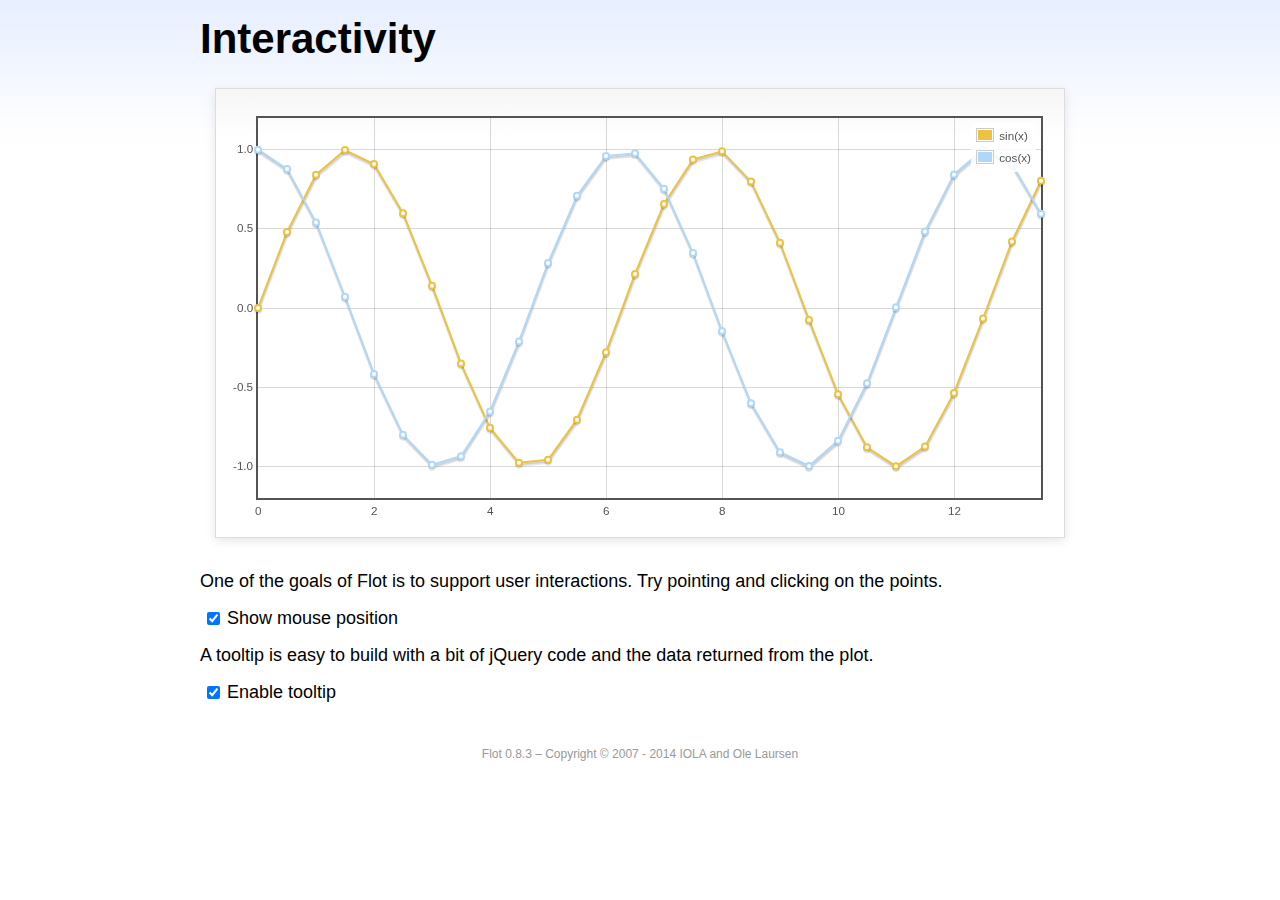
<file: HotelManagementEE-war/web/js/plugins/flot/examples/interacting/index.html>
<!DOCTYPE html PUBLIC "-//W3C//DTD HTML 4.01//EN" "http://www.w3.org/TR/html4/strict.dtd">
<html>
<head>
	<meta http-equiv="Content-Type" content="text/html; charset=utf-8">
	<title>Flot Examples: Interactivity</title>
	<link href="../examples.css" rel="stylesheet" type="text/css">
	<!--[if lte IE 8]><script language="javascript" type="text/javascript" src="../../excanvas.min.js"></script><![endif]-->
	<script language="javascript" type="text/javascript" src="../../jquery.js"></script>
	<script language="javascript" type="text/javascript" src="../../jquery.flot.js"></script>
	<script type="text/javascript">

	$(function() {

		var sin = [],
			cos = [];

		for (var i = 0; i < 14; i += 0.5) {
			sin.push([i, Math.sin(i)]);
			cos.push([i, Math.cos(i)]);
		}

		var plot = $.plot("#placeholder", [
			{ data: sin, label: "sin(x)"},
			{ data: cos, label: "cos(x)"}
		], {
			series: {
				lines: {
					show: true
				},
				points: {
					show: true
				}
			},
			grid: {
				hoverable: true,
				clickable: true
			},
			yaxis: {
				min: -1.2,
				max: 1.2
			}
		});

		$("<div id='tooltip'></div>").css({
			position: "absolute",
			display: "none",
			border: "1px solid #fdd",
			padding: "2px",
			"background-color": "#fee",
			opacity: 0.80
		}).appendTo("body");

		$("#placeholder").bind("plothover", function (event, pos, item) {

			if ($("#enablePosition:checked").length > 0) {
				var str = "(" + pos.x.toFixed(2) + ", " + pos.y.toFixed(2) + ")";
				$("#hoverdata").text(str);
			}

			if ($("#enableTooltip:checked").length > 0) {
				if (item) {
					var x = item.datapoint[0].toFixed(2),
						y = item.datapoint[1].toFixed(2);

					$("#tooltip").html(item.series.label + " of " + x + " = " + y)
						.css({top: item.pageY+5, left: item.pageX+5})
						.fadeIn(200);
				} else {
					$("#tooltip").hide();
				}
			}
		});

		$("#placeholder").bind("plotclick", function (event, pos, item) {
			if (item) {
				$("#clickdata").text(" - click point " + item.dataIndex + " in " + item.series.label);
				plot.highlight(item.series, item.datapoint);
			}
		});

		// Add the Flot version string to the footer

		$("#footer").prepend("Flot " + $.plot.version + " &ndash; ");
	});

	</script>
</head>
<body>
	<div id="header">
		<h2>Interactivity</h2>
	</div>

	<div id="content">

		<div class="demo-container">
			<div id="placeholder" class="demo-placeholder"></div>
		</div>

		<p>One of the goals of Flot is to support user interactions. Try pointing and clicking on the points.</p>

		<p>
			<label><input id="enablePosition" type="checkbox" checked="checked"></input>Show mouse position</label>
			<span id="hoverdata"></span>
			<span id="clickdata"></span>
		</p>

		<p>A tooltip is easy to build with a bit of jQuery code and the data returned from the plot.</p>

		<p><label><input id="enableTooltip" type="checkbox" checked="checked"></input>Enable tooltip</label></p>

	</div>

	<div id="footer">
		Copyright &copy; 2007 - 2014 IOLA and Ole Laursen
	</div>

</body>
</html>
</file>
<file: HotelManagementEE-war/web/css/style.css>
/*--
Author: W3layouts
Author URL: http://w3layouts.com
License: Creative Commons Attribution 3.0 Unported
License URL: http://creativecommons.org/licenses/by/3.0/
--*/
html, body{
    font-family: 'Open Sans', sans-serif;
    font-size: 100%;
    background: #FFf;

}
body a{
    transition:0.5s all;
    -webkit-transition:0.5s all;
    -moz-transition:0.5s all;
    -o-transition:0.5s all;
    -ms-transition:0.5s all;
}
h1,h2,h3,h4,h5,h6{
    margin:0;			   
}	
p{
    margin:0;
}
ul,label{
    margin:0;
    padding:0;
}
a:hover, a:focus {
    color:none;
    text-decoration: none;
}
/*-----start-header----*/
.top-header{
    background:#2A2E33;
}
.logo{
    float:left;
    padding-top:1.5em;
}
.logo h3{
    color:#fff;
    margin:1em 0;
    font-weight:bold;
}
.logo h3 span{
    color:#FFD700;
    position:relative;
}
.logo i{
    color:#AAABAD;
    font-size:10px;
    position:absolute;
    top: 4.5%;
    left: 26.5%;
    font-weight: 200;
}
.top-menu{
    float:right;
}
.top-menu ul li {
    display:inline-block;
}
.top-menu ul li a{
    color:#fff;
    font-size:12px;
    padding:2.5em 1.5em;
    display:block;
    border-top:2px solid #2A2E33;
    font-weight: 600;
}
.top-menu ul li.active a{
    background:#1E2329;
    color:#fff;
    border-top:2px solid #FFD700;
    font-weight: 600;
}
.top-menu ul li a:hover{
    background:#1E2329;
    color:#fff;
    border-top:2px solid #FFD700;
}
.banner{
    background: url(../images/banner.jpg) center;
    min-height:300px;
    padding:2em 0 4em 0;
}
.banner-info h3{
    color:#fff;
    font-weight: 200;
    margin-bottom:12px;
}
.banner-info h3 label{
    font-weight:600;
}
.banner-info h1{
    color:#fff;
    font-weight:bold;
    border-top:1px dashed rgba(255, 255, 255, 0.59);
    width:30%;
    margin:0 auto;
    padding:16px 0 23px 0;
    font-size:3em;
}
.banner-info span{
    display:block;
    border-top:1px dashed rgba(255, 255, 255, 0.59);
    width:20%;
    margin:0 auto;
}
.banner-info ul li{
    display:inline-block;
    position:relative;
}
.banner-info ul li a{
    font-size:20px;
    display:block;
    color:#fff;
    font-weight:100;
    margin:1em;
}
i.line{
    display:block;
    background: rgba(255, 255, 255, 0.7);
    min-height: 1px;
    width: 13%;
    position: absolute;
    left: 96%;
    bottom: 48%;
}
i.line2{
    display:block;
    background: rgba(255, 255, 255, 0.7);
    min-height: 1px;
    width: 8%;
    position: absolute;
    left: 96%;
    bottom: 48%;
}
/* start booking_room */
.online_reservation{
    z-index: 999;
}
.b_room{
    display: inline-flex;
    box-shadow: 0px 0px 4px rgb(97, 97, 97);
    -webkit-box-shadow: 0px 0px 4px rgb(97, 97, 97);
    -moz-box-shadow: 0px 0px 4px rgb(97, 97, 97);
    -o-box-shadow: 0px 0px 4px rgb(97, 97, 97);
    width: 70%;
    position:absolute;
}
.booking_room {
    width: 100%;
    position:absolute;
    top:-3em;
    left:18%;
    z-index:1;
}
.booking_room h4{
    font-size: 1.5em;
    color: #202020;
    text-transform: capitalize;
    font-weight: 600;
    margin-bottom: 10px;
}
.booking_room p{
    font-size: 0.8725em;
    color: #6b6b6b;
    line-height: 1.8em;
}
.reservation{
    font-family: 'Open Sans', sans-serif;
    padding:16px 10px;
    float: left;
    width:100%;
    background: #2A2E33;
    box-shadow: 2px 26px 37px -12px;
}
.reservation ul li{
    float: left;
    list-style:none;
}
.reservation ul li.left{
    margin-left: 15px;
}
.reservation ul li.span1_of_1{
    width: 24.33333%;
    margin-left: 1em;
}
.reservation ul li.span1_of_2{
    width: 9.33333%;
}
.reservation ul li.span1_of_3{
    width: 18.33333%;
    margin-left: 20px;
}
.reservation h5{
    font-size: 15px;
    color: #FFD700;
    text-transform: capitalize;
    margin-bottom: 6px;
}
select {
    width: 100%;
    color: #858585;
    font-size: 0.8725em;
    padding: 7px;
    outline: none;
    font-family: 'Open Sans', sans-serif;
    background: #ffffff;
    border: 1px solid #DFDFDF;
    border-radius: 9px;
    -webkit-border-radius: 9px;
    -moz-border-radius: 9px;
    -o-border-radius: 9px;

}
select option{
    border: 1px solid #DFDFDF;
    outline: none;
    -webkit-transition: all 0.3s ease-in-out;
    -moz-transition: all 0.3s ease-in-out;
    -o-transition: all 0.3s ease-in-out;
    transition: all 0.3s ease-in-out;
}
.book_date input[type="text"]{
    width: 100% !important;
    color: #858585;
    font-size: 0.8725em;
    padding: 8px 30px;
    outline: none;
    font-family: 'Open Sans', sans-serif;
    border: 1px solid #DFDFDF;
    box-shadow: inset 0 0 2px rgb(236, 236, 236);
    -webkit-box-shadow: inset 0 0 2px rgb(236, 236, 236);
    -moz-box-shadow: inset 0 0 2px rgb(236, 236, 236);
    -o-box-shadow: inset 0 0 2px rgb(236, 236, 236);
    -webkit-appearance: none;
    border-radius: 9px;
    -webkit-border-radius: 9px;
    -moz-border-radius: 9px;
    -o-border-radius: 9px;
}
.date{
    background:url(../images/icon.png) no-repeat 3% 50% #FFF;
}
.date_btn{
    margin:22px 0 0 0px;
}
.date_btn form input[type="submit"] {
    text-transform:capitalize;
    width: 90% !important;
    background: #FFD700;
    font-family: 'Open Sans', sans-serif;
    color: #2A2E33;
    padding: 8px;
    border: none;
    font-size: 14px;
    transition: 0.5s all;
    -webkit-transition: 0.5s all;
    -moz-transition: 0.5s all;
    -o-transition: 0.5s all;
    outline: none;
    cursor: pointer;
    font-weight:bold;
    border-radius: 9px;
    -webkit-border-radius: 9px;
    -moz-border-radius: 9px;
    -o-border-radius: 9px;
}
.date_btn form input[type="submit"]:hover{
    background: #00CCFF;
}
/* start grids_of_3 */
.grids_of_3{
    display: block;
    padding: 4% 2% 12%;
}
.grid1_of_3{
    float: left;
    width: 30.333333%;
    margin-left: 4.33333%;

}
.grid1_of_3:first-child{
    margin-left: 0;
}
.grid1_of_3 h4 a{
    margin: 4% 0;
    display:block;
    font-size: 1.5em;
    color: #8A8A8A;
    text-transform: capitalize;
    font-weight: 100;
    -webkit-transition: all 0.3s ease-in-out;
    -moz-transition: all 0.3s ease-in-out;
    -o-transition: all 0.3s ease-in-out;
    transition: all 0.3s ease-in-out;
}
.grid1_of_3 h4 span{
    font-weight: 600;
    padding-left: 10px;
    color: #202020;
}
.grid1_of_3 h4 a:hover{
    color: #202020;
}
.grid1_of_3 p{
    font-size: 0.8725em;
    color: #6b6b6b;
    line-height: 1.8em;
}
.grid1_of_3_img{
    position: relative;	
}
start footer 
.footer{
    padding: 4% 2% 2%;
}
.copy{
    float: left;
    margin-top: 15px;
}
.copy p{
    color: #9c9c9c;
    font-size: 0.8725em;
    line-height: 1.5em;
}
.copy p a{
    color: #52ABDF;
    -webkit-transition: all 0.3s ease-in-out;
    -moz-transition: all 0.3s ease-in-out;
    -o-transition: all 0.3s ease-in-out;
    transition: all 0.3s ease-in-out;
}
.copy p a:hover{
    color: #9c9c9c;
}

/* start soc_icons */
.soc_icons {
    text-align: center;
}
.soc_icons h2{
    text-transform: uppercase;
    font-size: 1.2em;
    color: #c0c0c0;
    font-weight: 400;
    margin-bottom: 10px;
}
.soc_icons ul li{
    display:inline-block;
    margin-left: 5px;
}
.soc_icons ul li:first-child{
    margin-left: 0;
}
.soc_icons ul li a{
    display: block;
    background: url('../images/soc_icons.png') no-repeat 0px 0px;
    width: 46px;
    height: 46px;
    -webkit-transition: all 0.3s ease-in-out;
    -moz-transition: all 0.3s ease-in-out;
    -o-transition: all 0.3s ease-in-out;
    transition: all 0.3s ease-in-out;
}
.soc_icons ul li a.icon1{
    background-position:0px 0px;
}
.soc_icons ul li a.icon2{
    background-position:-55px 0px;
}
.soc_icons ul li a.icon3{
    background-position:-110px 0px;
}
.soc_icons ul li a.icon4{
    background-position:-166px 0px;
}
.soc_icons ul li a.icon5{
    background-position:-224px 0px;
}
.soc_icons ul li a:hover{
    zoom: 1;
    filter: alpha(opacity=50);
    opacity: 0.7;
    -webkit-transition: opacity .15s ease-in-out;
    -moz-transition: opacity .15s ease-in-out;
    -ms-transition: opacity .15s ease-in-out;
    -o-transition: opacity .15s ease-in-out;
    transition: opacity .15s ease-in-out;
}
/* start f_nav */
.f_nav{
    float: right;
    margin-top: 10px;
}
.f_nav li{
    display: inline-block;
    margin-left: 20px;
}
.f_nav li:first-child{
    margin-left: 0;
}
.f_nav li a{
    display:block;
    color: #9c9c9c;
    padding: 0 5px;
    text-transform: capitalize;
    font-size: 0.8725em;
    -webkit-transition: all 0.3s ease-in-out;
    -moz-transition: all 0.3s ease-in-out;
    -o-transition: all 0.3s ease-in-out;
    transition: all 0.3s ease-in-out;
}
.f_nav li a:hover{
    color: #52ABDF;
}
/* start rooms and suits */
.main{
    padding: 4% 2%;
}
.content{
    float: left;
    width: 68.333333%;
    margin-right: 3.3333%;
}
.sidebar{
    float: left;
    width: 24.333333%;
    padding-left: 3.3333%;
    border-left: 1px solid rgb(184, 184, 184);
}
.room {
    padding-bottom: 6%;
    border-bottom: 2px dashed rgb(109, 109, 109);
}
.room h4{
    text-transform: capitalize;
    font-size: 1.5em;
    color: #252525;
    font-weight: 100;
    margin-bottom: 15px;
}
.det_pic img {
    width: 100%;
}
p.para{
    font-size: 0.8em;
    color: #6b6b6b;
    line-height: 1.5em;
    margin: 10px 0;
}
.sidebar h4{
    text-transform: capitalize;
    font-size: 1em;
    color: #252525;
    font-weight: 600;
    margin: 10% 0 4%;
}
.s_nav li{
    border-bottom: 1px solid rgb(194, 194, 194);
    margin: 15px 0;
}
.s_nav li a{
    display: block;
    padding:4px 0;
    text-transform: capitalize;
    font-size: 0.8725em;
    color: #6b6b6b;
    line-height: 1.6em;
}
.s_nav li a:hover{
    color: #228AC6;
}
.s_nav1 li{
    display: inline-block;
    margin-right: 10px;
}
.s_nav1 li a{
    display: block;
    background: url('../images/s_icons.png') no-repeat 0px 0px;
    width: 32px;
    height: 32px;
    -webkit-transition: all 0.3s ease-in-out;
    -moz-transition: all 0.3s ease-in-out;
    -o-transition: all 0.3s ease-in-out;
    transition: all 0.3s ease-in-out;
}
.s_nav1 li a.icon1{
    background-position:0px 0px;
}
.s_nav1 li a.icon2{
    background-position:-42px 0px;
}
.s_nav1 li a.icon3{
    background-position:-84px 0px;
}
.s_nav1 li a.icon4{
    background-position:-125px 0px;
}
.s_nav1 li a:hover{
    zoom: 1;
    filter: alpha(opacity=50);
    opacity: 0.7;
    -webkit-transition: opacity .15s ease-in-out;
    -moz-transition: opacity .15s ease-in-out;
    -ms-transition: opacity .15s ease-in-out;
    -o-transition: opacity .15s ease-in-out;
    transition: opacity .15s ease-in-out;
}
.grids_of_2{
    display: block;
    margin: 8% 0;
}
.grids_of_img{
    float: left;
    width: 22.33333%;
}
.grids_of_para{
    float: left;
    width:73.333333%;
    margin-left: 4.333333%;
}
/* res_online */
.res_online h4 {
    text-transform: capitalize;
    font-size: 1.5em;
    color: #252525;
    font-weight: 100;
    margin-bottom: 15px;
}
.span_of_2{
    padding: 4% 0;
    margin: 6% 0;
    border-bottom: 2px dashed rgb(109, 109, 109);
    border-top: 2px dashed rgb(109, 109, 109);
}
.span2_of_1{
    float:left;
    width: 47.33333%;
    margin-left: 4.33333%;
}
.span2_of_1:first-child{
    margin-left: 0;
}
.span2_of_1 h4{
    text-transform: capitalize;
    font-size: 1em;
    color: #303030;
    font-weight: 600;
    margin-bottom: 5px;
}
.sel_room{
    float:left;
    width: 47.77777%;
}
.sel_room.left{
    margin-left: 4.33333%;	
}
.book_date.btm{
    margin-bottom: 15px;
}
.res_btn{
    text-align: center;
    display: block;
    margin-bottom: 4%;
}
.res_btn form input[type="submit"] {
    display: inline-block;
    text-transform: capitalize;
    width: 25% !important;
    background: #32A2E3;
    font-family: 'Open Sans', sans-serif;
    color: #FFF;
    padding: 15px;
    border: none;
    font-size: 1em;
    transition: 0.5s all;
    -webkit-transition: 0.5s all;
    -moz-transition: 0.5s all;
    -o-transition: 0.5s all;
    outline: none;
    cursor: pointer;
    -webkit-appearance: none;
}
.res_btn form input[type="submit"]:hover{
    background: #228AC6;
}
.package{
    background:url(../images/package-bg.jpg) no-repeat 0px 0px;
    background-size:cover;
    -webkit-background-size: cover;
    -moz-background-size: cover;
    -o-background-size: cover;
    min-height:500px;
    padding:4% 0 0 0;
    border-bottom:1px solid #939597;
}
.package h3{
    font-family: 'Pinyon Script', cursive;
    font-size:3.5em;
}
.package p{
    font-size:14px;
    width:90%;
    margin:0 auto;
    color:#606367;
    line-height:1.8em;
}
.image-grid img{
    border-radius:50%;
    width:200px;
    height:200px;
    border:3px solid #373A3F;
    cursor:pointer;
}
.image-grid ul li{
    display:inline-block;
    margin:1%;
}
.rooms{
    background:url(../images/rooms.jpg) repeat-y 0px 0px;
    background-size:cover;
    -webkit-background-size: cover;
    -moz-background-size: cover;
    -o-background-size: cover;
    min-height:788px;
    padding:2% 0 8% 0;
}
.rooms h3{
    font-family: 'Pinyon Script', cursive;
    font-size:3em;
    margin-bottom:20px;
}
.room-sec h4{
    color:#616468;
    letter-spacing:1px;
    font-size: 22px;
    font-weight: 300;
    margin-top:13px;
}
.room-sec p{
    font-size: 13px;
    color: #6A6B6C;
    width: 100%;
    margin: 10px 0;
    line-height:1.5em;
}
.items li{
    display: inline-block;
    list-style-type: none;
}
.items li a span{
    width:25px;
    height:25px;
    background:url('../images/splits.png') no-repeat 0px 0px;
    display:block;
}
.items li a span.img1{
    background-position: -8px -8px;
}
.items li a span.img2{
    background-position: -34px -7px;
}
.items li a span.img3{
    background-position: -63px -7px;
}
.items li a span.img4{
    background-position: -94px -4px;
}
.items li a span.img5{
    background-position: -126px -8px;
}
.items li a span.img6{
    background-position: -153px -7px;
}
.items li a span:hover{
    opacity:0.6;
}
.room-sec{
    margin:15px 0;
}
.items {
    margin-top: 1.5em;
}
.fotter{
    background:#E7CB2C;
    min-height:150px;
    position:relative;
}
.fotter h3{
    font-family: 'Quicksand', sans-serif;
    color:#fff;
    font-size:2.8em;
    margin:0.7em 0 0 1em;
}
.fotter h4{
    font-family: 'Quicksand', sans-serif;
    color:rgba(255, 255, 255, 0.72);
    font-size:16px;
    font-style:italic;
    margin:1.2em 0 0 2.7em;
}

.fotter-info{
    background:#333333;
    padding:4em 0;
}
.hotel-info{
    width:50%;
    float:left;
    text-align:left;
}
.hotel-info h4{
    color:#fff;
    font-size:16px;
    margin-bottom:1.2em;
}
.hotel-info p{
    width:83%;
    font-size:13px;
    color:rgba(237, 237, 237, 0.87);
    margin-bottom:12px;
    font-weight:100;
    font-family: 'Quicksand', sans-serif;
    line-height:1.5em;
}
.news{
    width:50%;
    float:right;
    text-align:left;
}
.news h4{
    color:#fff;
    font-size:16px;
    margin-bottom:1.2em;
}
.news h5{
    color:rgba(237, 237, 237, 0.87);
    font-size:13px;
    word-spacing: 1px;
    font-family: 'Quicksand', sans-serif;
}
.news a{
    color:#968A48;
    font-size:7px;
    display: block;
    margin-bottom:10px;
}
.news a:hover{
    color:#fff;
}
.join{
    width:56%;
    float:left;
    text-align:left;
}
.join h4{
    color:#fff;
    font-size:16px;
    margin-bottom:1.2em;
}
.join p{
    width:100%;
    font-size:13px;
    color:rgba(237, 237, 237, 0.87);
    margin-bottom:10px;
    font-weight:100;
    font-family: 'Quicksand', sans-serif;
    line-height:1.5em;
}
.join a {
    color: #2B2A1F;
    background: #E7CB2C;
    font-size: 12px;
    padding: 4px 17px;
    font-weight: bold;
    border-radius: 10px;
    -webkit-border-radius: 10px;
    -moz-border-radius: 10px;
    -ms-border-radius: 10px;
    -o-border-radius: 10px;
    margin-top: 1em;
    display: inline-block;
    border:2px solid #E7CB2C;
    transition:0.5s all;
    -webkit-transition:0.5s all;
    -moz-transition:0.5s all;
    -o-transition:0.5s all;
    -ms-transition:0.5s all;
}
.join a:hover{
    background:#333333;
    border:2px solid #fff;
    color:#fff;
}
.details a h2{
    margin:12px 0;
    color:#333333;
}
.details a h2:hover{
    color:#FAE36A;
}
.details{
    padding:0;
}
.member{
    width: 35%;
    float: left;
    text-align: left;
    margin-left: 25px;
}
.member h4{
    color:#fff;
    font-size:16px;
    margin-bottom:1.2em;
}
.member p{
    font-size: 13px;
    color: #B8B8B8;
    font-weight: 100;
    margin: 5px;
}
.member form input[type="text"]{
    color:#fff;
    border:1px solid #1A1A1A;
    outline:none;
    font-size:14px;
    padding:3px 12px;
    width:92%!important;
    background:#333333;
    border-radius:10px;
    -webkit-border-radius: 10px;
    -moz-border-radius: 10px;
    -ms-border-radius: 10px;
    -o-border-radius: 10x;
}
.member form input[type="password"]{
    color:#fff;
    border:1px solid #1A1A1A;
    outline:none;
    font-size:14px;
    padding:3px 12px;
    width:92%!important;
    background:#333333;
    border-radius:10px;
    -webkit-border-radius: 10px;
    -moz-border-radius: 10px;
    -ms-border-radius: 10px;
    -o-border-radius: 10px;
}
.member form input[type="text"]:hover,.member form input[type="password"]:hover{
    border:1px solid #fff;
}
.member form input[type="submit"]{
    color: #2B2A1F;
    background: #E7CB2C;
    font-size: 12px;
    padding: 4px 17px;
    font-weight: bold;
    border-radius: 10px;
    -webkit-border-radius: 10px;
    -moz-border-radius: 10px;
    -ms-border-radius: 10px;
    -o-border-radius: 10px;
    margin-top: 1em;
    width: 41% ! important;
    outline:none;
    border:2px solid #E7CB2C;
    transition:0.5s all;
    -webkit-transition:0.5s all;
    -moz-transition:0.5s all;
    -o-transition:0.5s all;
    -ms-transition:0.5s all;
}
.member form input[type="submit"]:hover{
    background:#333333;
    border:2px solid #fff;
    color:#fff;
}
.fotter-info h6 {
    text-align:center;
    color:#fff;
    padding-top:3em;
    font-size:14px;
}
.fotter-info h6 a{
    color:#00CCFF;
}
.fotter-info h6 a:hover{
    color:#FFD700;
}
/*--FACILITIES-PAGE--*/
.main_bg{
    background:url(../images/rooms.jpg) repeat-y 0px 0px;
    background-size:cover;
    -webkit-background-size: cover;
    -moz-background-size: cover;
    -o-background-size: cover;
    padding:2% 0 5% 0;
    
} 
.service_list{
    display: block;
}
.service_list.top{
    margin-top:4%;
}
.service_list li{
    float: left;
    width: 22.3333%;
    margin-left: 3.3333%;
    position: relative;
    display:inline-block;
}
.service_list li:first-child{
    margin-left: 0;
}
.service_list li a img:hover{
    zoom: 1;
    filter: alpha(opacity=50);
    opacity: 0.8;
    -webkit-transition: opacity .15s ease-in-out;
    -moz-transition: opacity .15s ease-in-out;
    -ms-transition: opacity .15s ease-in-out;
    -o-transition: opacity .15s ease-in-out;
    transition: opacity .15s ease-in-out;
}
.service_list li h3 {
    display: inline-block;
    margin: 15px 0 5px;
    text-transform: capitalize;
    font-size: 1em;
    color: #191919;
    font-weight: 600;
    -webkit-transition: all 0.3s ease-in-out;
    -moz-transition: all 0.3s ease-in-out;
    -o-transition: all 0.3s ease-in-out;
    transition: all 0.3s ease-in-out;
}
.service_list li h3:hover{
    color: #52ABDF;	
}
.service_list li h4 a {
    display: block;
    margin:0.5em 0 2em 0;
    font-style: italic;
    line-height: 1.5em;
    font-size: 0.8725em;
    font-weight: 400;
    color: #52ABDF;
    -webkit-transition: all 0.3s ease-in-out;
    -moz-transition: all 0.3s ease-in-out;
    -o-transition: all 0.3s ease-in-out;
    transition: all 0.3s ease-in-out;
}
.service_list li h4 a:hover{
    color: #191919;
}
.ser_img {
    position: relative;
}
.ser_img img{
    width:100%;
}
span.next{
    -o-transition-duration: 1s;
    -moz-transition-duration: 1s;
    -webkit-transition: -webkit-transform 1s;
    background: url(../images/next.png) center no-repeat;
    height: 100%;
    width: 100%;
    position: absolute;
    bottom: 4px;
    z-index: 10;
    opacity: 0;
    -webkit-transition: all 0.3s ease-out;
    -moz-transition: all 0.3s ease-out;
    -ms-transition: all 0.3s ease-out;
    -o-transition: all 0.3s ease-out;
    transition: all 0.3s ease-out;
}
span.next:hover {
    opacity: 0.9;
    -webkit-transition: all 0.3s ease-out;
    -moz-transition: all 0.3s ease-out;
    -ms-transition: all 0.3s ease-out;
    -o-transition: all 0.3s ease-out;
    transition: all 0.3s ease-out;
}
/*--RESTAURANT-PAGE--*/
.caption{
    display:none;
    top:0;
    width:92.5%;
    position:absolute;
    background:rgba(45, 45, 45, 0.65);
    height:56%;
    text-align:center;
    cursor:pointer;
}
.caption span{
    background:#0D76FA;
    color:#fff;
    font-size:13px;
    padding: 5px 21px;
    position: absolute;
    top: 56%;
    left: 0%;
}
.caption a{
    background: #FFD700;
    color: #2A2E33;
    display: block;
    padding: 8px;
}
.room-sec:hover  div.caption{
    display:block;
    cursor:pointer;
}
.rslides {
    position: relative;
    list-style: none;
    overflow: hidden;
    width: 100%;
    padding: 0;
    margin: 0;
}
.rslides li {
    -webkit-backface-visibility: hidden;
    position: absolute;
    display: none;
    width: 100%;
    left: 0;
    top: 0;
}
.rslides li:first-child {
    position: relative;
    display: block;
    float: left;
}
.rslides img {
    display: block;
    height: 550px;
    float: left;
    width: 100%;
    border: 0;
}
.hotel-details{
    background:url(../images/rooms.jpg) repeat-y 0px 0px;
    background-size:cover;
    -webkit-background-size: cover;
    -moz-background-size: cover;
    -o-background-size: cover;
    padding:2em 0;
}
.hotel-details a{
    color:#2A2E33;
    margin:1em 0;
    font-weight:bold;
    font-size:32px;
}
.hotel-details a span{
    color:#FFD700;
    font-size:1.5em;
}
.hotel-details h2{
    margin:8px 0;
    font-weight:bold;
    color: #00CCFF;
}
.hotel-welcome{
    background:url(../images/rooms.jpg) repeat-y 0px 0px;
    background-size:cover;
    -webkit-background-size: cover;
    -moz-background-size: cover;
    -o-background-size: cover;
}
.hotel-welcome h3{
    font-size:20px;
    color:#2A2E33;
    margin:2em 0 5px 0;
}
.hotel-welcome h3 span{
    font-weight:bold;
    color:#FFD700;
}
.hotel-welcome label{
    background:#939597;
    height:1px;
    width:25%;
    display:block;
}
.hotel-welcome p{
    font-size:14px;
    margin:10px 0 1em 0;
    line-height: 1.8em;
}
.content-grid-pic{
    float:left;
    width:25%;
    margin-top: 27px;
}
.content-grid-pic img{
    display: block;
    border-radius: 50%;
    border: 5px solid #fff;
    box-shadow: 0px 0px 10px rgba(119, 119, 119, 0.25)
}
.content-grid-info{
    float:right;
    width: 68%;
}
.content-grid-info h3{
    font-size: 20px;
    font-weight: 400;
    color: #71D6EA;
    text-transform: uppercase;
}
.content-grid-info p{
    color: #6a6a6a;
    font-size: 0.875em;
    padding: 5px 0 5px 0;
    line-height: 1.5em;
}
.content-grid-info a{
    font-size:1em;
    font-weight: 400;
    color: #3B3B3B;
    text-transform: uppercase;
    transition: 0.5s ease;
    -o-transition: 0.5s ease;
    -webkit-transition: 0.5s ease;
}
.content-grid-info a:hover{
    color:#71D6EA;
}
.content-grid{
    padding:0;
}
.content-grids{
    padding: 2em 0;
    background: url(../images/box.png);
    margin-top: 2em;
}
.start:before{
    content: url(../images/quote-1.png);
    vertical-align: super;
    padding-right:5px;
}
.end:after{
    content: url(../images/quote-2.png);
    vertical-align: super;
    padding-right:5px;
}
.quit p{
    font-family: 'PT Sans Narrow', sans-serif;
    font-size: 2em;
    font-weight: 400;
    color: #3B3B3B;
    text-transform: uppercase;
    display: block;
    width: 60%;
    text-align: center;
    margin: 0.5em auto;
}
.info{
    background: url(../images/rooms.jpg) repeat-y 0px 0px;
    background-size: cover;
    -webkit-background-size: cover;
    -moz-background-size: cover;
    -o-background-size: cover;
}
i.cell {
    font-size: 1.5em;
    color: #3B3B3B;
    text-transform: uppercase;
    padding: 1.5em 0;
    display: block;
    width: 62%;
    text-align: center;
}
/*--CONFERENCE-PAGE--*/
.confer{
    background:url(../images/rooms.jpg) repeat-y 0px 0px;
    background-size:cover;
    -webkit-background-size: cover;
    -moz-background-size: cover;
    -o-background-size: cover;
    padding-bottom: 9em;
}
.confer h2{
    color: #2A2E33;
    padding: 1em 0 14px 0;
    font-weight: bold;
    font-size: 32px;
    text-align:center;
}
.confer h2 span{
    color: #FFD700;
    font-size: 1.5em;
}
.conference-slider{
    position:relative;
    width: 65%;
    margin: 0 auto;
}
.conference-rslide {
    position: relative;
    list-style: none;
    overflow: hidden;
    width: 100%;
    padding: 0;
    margin: 0;
}
.conference-rslide li {
    -webkit-backface-visibility: hidden;
    position: absolute;
    display: none;
    width: 100%;
    left: 0;
    top: 0;
}
.conference-rslide li:first-child {
    position: relative;
    display: block;
    float: left;
}
.conference-rslide img {
    display: block;
    height: 370px;
    float: left;
    width: 718px;
    border: 0;
}
.rslides_tabs {
    text-align: center;
    width: 100%;
    position:absolute;
    bottom:-37px;
    z-index:999;
}
.rslides_tabs li {
    display: inline;
}
.rslides_tabs a {
    border:1px solid #999;
}
.rslides_tabs li:first-child {
    margin-left: 0;
}
.rslides_tabs .rslides_here a {
    color: #fff;
    font-weight: bold;
}
#slider3-pager a {
    display: inline-block;
}
#slider3-pager img {
    float: left;
    display:block;
}
#slider3-pager .rslides_here a {
    background: transparent;
    border:1px solid #000;
}
#slider3-pager a {
    padding:0.2em;
}
/*-- responsive-mediaqueries --*/
@media (max-width:768px){
    #slider3-pager a {
        width: 13%;
    }
    .rslides_tabs {
        bottom: 10px;
    }
}
@media (max-width:640px){
    #slider3-pager a {
        width: 13%;
    }
    .rslides_tabs {
        bottom: 15px;
    }
}
@media (max-width:480px){
    #slider3-pager a {
        width: 13%;
    }
    .rslides_tabs {
        bottom: 20px;
    }
}
@media (max-width:320px){
    #slider3-pager a {
        width: 15%;
    }
    .rslides_tabs {
        bottom: 25px;
    }
}
/*-- responsive-mediaqueries --*/
.confer h4{
    color:#2A2E33;
    font-size:25px;
    border-bottom:1px solid #2A2E33;
    width:36%;
    margin:2.5em 0 1em 0;
}
.confer p{
    color:#4C4C4C;
    font-size:14px;
    line-height:1.8em;
    width:100%;
    margin:5px 0 10px 0;
}
.sponcers{
    background:#fff;
    border-bottom:1px solid #999999;
    border-top:1px solid #999999;
    margin:2em 0;
}
.sponcers-head {
    margin:2px 0;
    border-bottom:2px solid #E8E8E8;
    border-top:2px solid #E8E8E8;
    text-align:center;
    padding:1em 0;
    background:#fff;
}
.sponcers-head h5{
    color:#00c4ff;
    font-size:22px;
}
#flexiselDemo3 {
    display: none;
}
.nbs-flexisel-container {
    position: relative;
    max-width: 100%;
}
.nbs-flexisel-ul {
    position: relative;
    width: 9999px;
    margin: 0px;
    padding: 0px;
    list-style-type: none;
    text-align: center;
}
.nbs-flexisel-inner {
    overflow: hidden;
    margin: 0 auto;
}
.nbs-flexisel-item {
    float: left;
    margin:0px;
    padding:0px;
    cursor: pointer;
    position: relative;
    line-height: 0px;
}
.nbs-flexisel-item > img {
    cursor: pointer;
    position: relative;
    margin-top:10px;
    margin-bottom: 10px;
    max-width:250px;
    max-height:500px;
}
.grid-flex{
    margin:10px 0 20px 0;
    font-family: 'Roboto', sans-serif;
}
.nbs-flexisel-item > img {
    cursor: pointer;
    position: relative;
}
/*--Booking--*/
.contact-bg2 {
    background: url(../images/rooms.jpg) repeat-y 0px 0px;
    background-size: cover;
    -webkit-background-size: cover;
    -moz-background-size: cover;
    -o-background-size: cover;
}
.booking{
    padding:2em 0;
}
.booking h3 {
    font-family: 'Pinyon Script', cursive;
    font-size: 3.5em;
    text-align:center;
}
select.arrival{
    width: 20%;
    color: #858585;
    font-size: 0.8725em;
    padding: 7px;
    outline: none;
    font-family: 'Open Sans', sans-serif;
    background: #ffffff;
    border:1px solid rgba(42, 46, 51, 0.4);
    border-radius: 0px;
    -webkit-border-radius: 0px;
    -moz-border-radius: 0px;
    -o-border-radius: 0px;
    margin-right:2%;
}
.booking-form,.booking-news{
    margin:2em 0;
}
.booking-form form h5 {
    display: block;
    color: #252525;
    font-weight:600;
    line-height: 1.5em;
    margin: 15px 0 2px 0;
}
.booking-form input[type="text"].time{
    width:30%;
}
.booking-form input[type="text"],.booking-form textarea {
    font-family: 'Open Sans', sans-serif;
    padding: 7px;
    display: block;
    width: 98%;
    background: transparent;
    outline: none;
    color: #555555;
    font-size: 1em;
    border: 1px solid #2A2E33;
    -webkit-appearance: none;
}
.booking-form input[type="text"]:hover,.booking-form textarea:hover {
    border: 1px solid #FFD700;
    -webkit-transition: all 0.3s ease-in-out;
    -moz-transition: all 0.3s ease-in-out;
    -o-transition: all 0.3s ease-in-out;
    transition: all 0.3s ease-in-out;
}
.form-control{
    width:10%;
}
.booking-form input[type="submit"],.booking-form input[type="reset"] {
    margin-top: 25px;
    font-family: 'Open Sans', sans-serif;
    cursor: pointer;
    background: #242424;
    border: 1px solid #242424;
    padding: 10px 24px;
    outline: none;
    color: #ffffff;
    font-size: 0.8em;
    text-transform: uppercase;
    -webkit-appearance: none;
    -webkit-transition: all 0.3s ease-in-out;
    -moz-transition: all 0.3s ease-in-out;
    -o-transition: all 0.3s ease-in-out;
    transition: all 0.3s ease-in-out;
    border-radius: 2px;
    -webkit-border-radius: 2px;
    -moz-border-radius: 2px;
    -o-border-radius: 2px;
}
.booking-form input[type="submit"]:hover,.booking-form input[type="reset"]:hover  {
    background: #E7CB2C;
    border: 1px solid #E7CB2C;
}
.booking-form textarea {
    resize: none;
    height: 120px;
}
.booking-news h4 {
    margin: 10px 0;
    font-size: 1.5em;
    color:#252525;
}
.LatestNews {
    margin: 1em 0em 2em 0;
}
.booking-news h6 {
    margin-bottom: 0.5em;
    font-size:0.8em;
}
.about-section p {
    line-height: 1.8em;
    font-weight: 400;
    color: #999999;
    margin-bottom: 3em;
}
.LatestNews span{
    font-size:0.75em;
}
/*--CONTACT-page--*/
.contact-bg{
    background:url(../images/rooms.jpg) repeat-y 0px 0px;
    background-size:cover;
    -webkit-background-size: cover;
    -moz-background-size: cover;
    -o-background-size: cover;
    padding-bottom: 6em;
}
.contact-us{
    padding: 4% 0;
}
.contact-us_left {
    float:left;
    margin-right:3.3333%;
    width: 32.3333%;
}
.contact_right {
    float:left;
    width: 63.3333%;
}
.contact-us_left h3{
    margin-bottom: 2%;
}
.company_address{
    padding-top:10px;
}
.company_address p{
    color: #242424;
    text-shadow: 0 1px 0 #ffffff;
    line-height: 1.8em;
    font-size: 0.8125em;
    font-weight: 600;
}
.company_address p a{
    color: #00B2FF;
    cursor: pointer;
    -webkit-transition: all 0.3s ease-in-out;
    -moz-transition: all 0.3s ease-in-out;
    -o-transition: all 0.3s ease-in-out;
    transition: all 0.3s ease-in-out;
    text-shadow: 0 1px 0 #ffffff;
}
.company_address p a:hover{
    color: #242424;
}
.map{
    margin: 6% 0 4%;
}
.contact_right h3{
    margin-bottom: 2%;
}
.contact-form{
    padding-bottom:30px;
}
.contact-form div{
    padding:5px 0;
}
.contact-form span{
    display: block;
    color: #252525;
    text-shadow: 0 1px 0 #ffffff;
    line-height: 1.5em;
    font-size: 0.7825em;
}
.contact-form input[type="text"],.contact-form textarea{
    font-family: 'Open Sans', sans-serif;
    margin-top: 5px;
    padding: 10px;
    display: block;
    width: 98%;
    background: transparent;
    outline: none;
    color: #555555;
    font-size: 1em;
    border:1px solid #2A2E33;
    -webkit-appearance: none;
}
.contact-form input[type="text"]:hover,.contact-form textarea:hover{
    border:1px solid #FFD700;
    -webkit-transition: all 0.3s ease-in-out;
    -moz-transition: all 0.3s ease-in-out;
    -o-transition: all 0.3s ease-in-out;
    transition: all 0.3s ease-in-out;
}
.contact-form textarea{
    resize:none;
    height:120px;		
}
.contact-form input[type="submit"]{
    margin-top: 10px;
    font-family: 'Open Sans', sans-serif;
    cursor: pointer;
    background: #242424;
    border: 1px solid #242424;
    padding: 10px 24px;
    outline: none;
    color: #ffffff;
    font-size: 0.8em;
    text-transform: uppercase;
    -webkit-appearance: none;
    -webkit-transition: all 0.3s ease-in-out;
    -moz-transition: all 0.3s ease-in-out;
    -o-transition: all 0.3s ease-in-out;
    transition: all 0.3s ease-in-out;
    border-radius: 2px;
    -webkit-border-radius: 2px;
    -moz-border-radius: 2px;
    -o-border-radius: 2px;
}
.contact-form input[type="submit"]:hover{
    background: #E7CB2C;
    border: 1px solid #E7CB2C;
}
/*--Responsive-media-*/
@media (max-width:1440px){
    .man {
        left: 74%;
    }
    .banner {
        min-height: 250px;
        padding: 2em 0;
    }
    .online_reservation {
        top: 43%;
    }
    .shadow {
        top: 115%;
    }
    .caption {
        width: 92.4%;
    }
}
@media (max-width:1366px){
    .online_reservation {
        top: 38%;
    }
    .shadow {
        top: 85%;
    }
}
@media (max-width:1280px){
    .banner-info h1 {
        width: 33%;
    }
    .online_reservation {
        top: 37%;
    }
    .shadow {
        top: 85%;
        left: 14%;
    }
    .package {
        padding: 5% 0 0 0;
    }
    .room-sec img {
        width: 100%;
    }
    .fotter h3 {
        font-size: 2em;
    }
    .fotter h4 {
        font-size: 15px;
        margin: 1em 0 0 1.7em;
    }
    .hotel-info p {
        width: 89%;
    }
    .news {
        width: 45%;
    }
    .join {
        width: 60%;
    }
    .member p {
        margin-top: 1em;
    }
    .member form input[type="submit"] {
        margin-top: 2em;
    }
    .fotter-info h6 {
        padding-top: 2em;
    }
}
@media (max-width:1024px){
    .logo {
        padding-top: 1.3em;
    }
    .logo img {
        width: 95%;
    }
    .top-menu ul li a {
        padding: 2.1em 0.5em;
    }
    .banner {
        padding: 1em 0 3em 0;
    }
    .banner-info h3 {
        margin-bottom: 10px;
        font-size: 19px;
    }
    .banner-info h1 {
        width: 33%;
        font-size: 2.5em;
        padding: 16px 0;
    }
    .banner {
        min-height: 225px;
    }
    .banner-info ul li a {
        font-size: 17px;
    }
    .online_reservation {
        top: 32%;
        left: 5%;
        width: 90%;
    }
    .package {
        padding: 7% 0 0 0;
        min-height: 403px;
    }
    .package h3 {
        font-size: 3em;
    }
    .package p {
        font-size: 13px;
        width: 100%;
        margin: 11px auto;
        overflow: hidden;
        height: 19px;
    }
    .image-grid ul li {
        width: 21%;
    }
    .conference-rslide img{
        width:1000px;
        height:400px;
    }
    .b_room {
        width: 81%;
    }
    .booking_room {
        left: 12%;
    }
    .room-sec {
        width: 33%;
        float: left;
        padding:0 10px;
    }
    .room-sec h4 {
        font-size: 18px;
        margin-top: 9px;
    }
    .room-sec p {
        font-size: 13px;
        overflow: hidden;
        height: 36px;
    }
    .rooms {
        min-height: 610px;
    }
    .fotter-info {
        padding: 3em 0;
    }
    .man {
        width: 208px;
        height: 209px;
        top: -82%;
        left: 75%;
        background-size: 100%;
    }
    .fotter h3 {
        font-size: 2.2em;
        margin: 0.7em 0 0 0em;
    }
    .fotter h4 {
        font-size: 15px;
        margin: 0.5em 0 0 0em;
    }
    .member form input[type="text"],.member form input[type="password"] {
        width: 78%!important;
    }
    .hotel-info p {
        width: 100%;
    }
    .hotel-info {
        width: 50%;
        text-align:center;
    }
    .news a {
        margin-bottom: 5px;
    }
    .news {
        text-align:center;
        width: 46%;
    }
    .join {
        width: 52%;
        text-align:center;
    }
    .join p {
        font-size: 12px;
        margin-bottom: 8px;
        overflow: hidden;
        height: 50px;
    }
    .member {
        width: 43%;  
        text-align: center;
        margin-left: 0px;
    }
    .member p {
        text-align: left;
        margin-left: 18%;
        margin-top: 0;
    }
    /*----*/
    .service_list li h3 {
        margin: 10px 0 0px;
        font-size:14px;
    }
    p.para {
        font-size: 0.8em;
        line-height: 19px;
    }
    /*----*/
    .hotel-details a {
        font-size: 25px;
    }
    .hotel-details h2 {
        margin: 0px 0 8px 0;
        font-size: 24px;
    }
    .hotel-welcome label {
        width: 40%;
    }
    .hotel-welcome p {
        font-size: 13px;
        overflow: hidden;
        height: 92px;
    }
    .content-grid-pic img {
        background-size: 100%;
        width: 100%;
    }
    .content-grids {
        padding: 2em 0;
    }
    .content-grid-info h3 {
        font-size: 15px;
    }
    .content-grid-info p {
        color: #6a6a6a;
        font-size: 0.8em !important;
        padding:1px 12px 5px 0;
        margin:0;
    }
    .content-grid-info {
        width: 67.5%;
    }
    .content-grid-info a {
        font-size: 0.8em;
        margin-top: 1em;
        display: inline-block;
    }
    i.cell {
        font-size: 1em;
        padding: 2em 0;
    }
    .rslides img {
        height: 356px;
    }
    /*----*/
    .conference-slider {
        width: 100%;
    }
    .confer h2 {
        font-size: 24px;
    }
    .confer h4 {
        border-bottom:1px solid #2A2E33;
        width: 40%;
        font-size: 23px;
    }
    .confer {
        padding-bottom: 7em;
    }
    /*----*/
    .rooms {
        min-height: 586px;
    }
    .caption {
        width: 94%;
        height: 58%;
    }
    .caption a {
        padding: 3px;
    }
    /*----*/
    .contact-bg {
        padding-bottom: 3em;
    }
}
@media (max-width:768px){
    .logo {
        float: left;
        padding: 1em;
        width: 30%;
    }
    .logo img {
        width: 38%;
    }
    .top-menu ul li a {
        padding: 2em 0.5em;
        font-size: 11px;
    }
    .banner {
        min-height: 170px;
    }
    .banner {
        padding: 0.7em 0 2em 0;
    }
    .banner-info h3 {
        font-size: 15px;
    }
    .banner-info h1 {
        width: 46%;
        font-size: 2em;
        padding: 8px 0;
    }
    .online_reservation {
        top: 26%;
        left: 1%;
        width: 98%;
    }
    .reservation ul li.span1_of_3 {
        width: 18.33333%;
        margin-left: 0px;
    }
    select {
        width: 80%;
        font-size: 0.75em;
        padding: 2px;
    }
    .reservation h5 {
        font-size: 13px;
    }
    .book_date input[type="text"] {
        font-size: 0.75em;
        padding: 3px 22px;
    }
    .date_btn {
        margin: 11px 0 0 0px;
    }
    .date_btn form input[type="submit"] {
        width: 77% !important;
        padding: 5px;
        font-size: 12px;
    }
    .booking_room {
        left: 11%;
        top:-2.5em;
    }
    .package h3 {
        font-size: 2.5em;
    }
    .package p {
        width: 74%;
    }
    .image-grid ul li {
        width: 24%;
    }
    .image-grid img {
        height: 127px;
    }
    .package {
        min-height: 313px;
        padding: 7% 0 0 0;
    }
    .room-sec h4 {
        font-size: 16px;
        margin-top: 9px;
    }
    .man {
        width: 167px;
        height: 167px;
        top: -59%;
        left: 76%;
    }
    .fotter-info {
        padding: 3em 0;
    }
    .fotter {
        min-height: 105px;
    }
    .fotter h3 {
        font-size: 2em;
    }
    .fotter h4 {
        font-size: 12px;
        margin: 0.5em 0 0 0em;
        width: 80%;
    }
    .member form input[type="text"],.member form input[type="password"] {
        width: 70%!important;
    }
    /*----*/
    .service_list li h3 {
        margin: 5px 0 0px;
        font-size: 13px;
    }
    p.para {
        margin: 0.5em 0;
    }
    .main {
        padding: 2%;
    }
    .details a h2 {
        font-size: 24px;
    }
    /*----*/
    .hotel-details a {
        font-size: 22px;
    }
    .hotel-details h2 {
        margin: 5px 0;
        font-size: 20px;
    }
    .rslides img {
        height: 320px;
        width: 100%;
    }
    .hotel-welcome label {
        width: 45%;
    }
    .content-grids {
        background:none;
        padding: 0em 0;
        margin-bottom:1em;
    }
    .content-grid-pic {
        float: left;
        width: 12%;
        margin-top: 0px;
        margin-right:1em;
    }
    .content-grid-info {
        width: 95%;
        float:none;
    }
    .content-grid-info h3 {
        font-size: 18px;
    }
    .content-grid-info p {
        font-size: 0.8em !important;
        height: 38px;
    }
    i.cell {
        width: 73%;
        padding: 2em 0;
    }
    /*----*/
    .confer h2 {
        padding: 0.7em 0;
        font-size: 23px;
    }
    .rslides_tabs {
        bottom: -42px;
        left: 8%;
        width: 80%;
    }
    #slider3-pager img {
        width: 100%;
    }
    .confer h4 {
        width: 58%;
    }
    .confer p {
        font-size: 13px;
    }
    .confer {
        padding-bottom: 5em;
    }
    /*----*/
    .caption {
        width: 92%;
        height: 52%;
    }
    .rooms {
        min-height: 524px;
    }
    /*----*/
    .contact-us_left h3 {
        font-size: 23px;
    }
    .company_address p {
        font-size: 0.75em;
    }
    .contact-form input[type="text"], .contact-form textarea {
        padding: 6px;
        width: 95%;
        font-size: 0.85em;
    }
    .contact-form {
        padding-bottom: 0px;
    }
}
@media (max-width:640px){
    .logo {
        width: 38%;
    }
    span.menu:before {
        content: url(../images/nav.png);
        cursor: pointer;		
    }
    .top-menu {
        float: none;	
    }
    .top-menu  ul{
        display:none;
    }
    .top-menu  ul li {
        font-size: 12px;
        display:block;
    }
    .top-menu ul li a {
        padding: 1em 0.5em;
        font-size: 11px;
    }
    span.menu{
        display:block;
        float:right;
        margin: 14px 0 0 0;
    }
    .top-menu  ul{
        margin: 0;
        z-index: 999;
        position: absolute;
        width: 91%;
        background:rgba(0, 185, 231, 1);
        text-align: center;
    }
    .online_reservation {
        z-index:0;
    }
    .m-clear{
        clear:both;
    }
    .b_room {
        width: 98%;
    }
    .booking_room {
        left: 1%;
    }
    .shadow{
        display:none;
    }
    p.para {
        margin: 0.5em 0;
    }
    .reservation ul li.span1_of_3 {
        width: 17.33333%;
        margin-left: 0px;
    }
    select {
        width: 90%;
        font-size: 0.7em;
    }
    .date_btn form input[type="submit"] {
        width: 97% !important;
        font-size: 11px;
    }
    .date_btn {
        margin: 12px 0px 0 0px;
    }
    .package {
        padding: 8% 0 0 0;
    }
    .rooms h3 {
        font-size: 2.5em;
        margin-bottom: 10px;
    }
    .room-sec {
        margin: 12px 0;
    }
    .room-sec h4 {
        font-size: 16px;
        letter-spacing: 0px;
    }
    .room-sec p {
        margin: 6px 0;
        font-size: 13px;
    }
    .image-grid img {
        height: 107px;
    }
    .items li a span.img6 {
        display:none;
    }
    .rooms {
        min-height: 500px;
    }
    .fotter {
        min-height: 105px;
    }
    .fotter h3 {
        font-size: 22px;
    }
    .man{
        left: 73%;
        top: -59%;
    }
    .content-grid-info {
        width: 90.5%;
    }
    .content-grid-info a {
        float: right;
    }
    .hotel-welcome label {
        width: 51%;
    }
    .conference-rslide img {
        width: 600px;
    }
    .confer h4 {
        width: 63%;
    }
    i.cell {
        padding: 2em 0;
    }
    .caption {
        width: 90%;
        height: 46%;
    }
    .rooms {
        min-height: 456px;
    }
    .contact-us_left h3 {
        font-size: 21px;
    }
    .contact-us_left {
        margin-right: 8%;
        width: 36.3333%;
    }
    .contact_right {
        width: 54.3333%;
    }
    .contact-form input[type="text"], .contact-form textarea {
        font-size: 1em;
    }
    .fotter h4 {
        width: 73%;
    }
    .hotel-info,.news{
        display:none;
    }
    .join p {
        height: 49px;
    }
    .member {
        margin-left: 20px;
    }
    .fotter-info h6 {
        padding-top: 3em;
    }
    .rslides img {
        height: 249px;
        width: 100%;
    }
}
@media (max-width:480px){
    .logo {
        padding: 0.7em;
        width: 60%;
    }
    span.menu {
        margin: 8px 10px 0 0;
    }
    .banner {
        padding:1em 0;
        min-height: 185px;
    }
    .banner-info h3 {
        margin-bottom: 6px;
        font-size: 14px;
    }
    .banner-info h1 {
        width: 63%;
        font-size: 1.5em;
        padding: 8px 0;
    }
    .banner-info span {
        width: 38%;
    }
    .banner-info ul li a {
        font-size: 14px;
        margin: 0.5em;
    }
    .reservation {
        padding: 12px 8px;
    }
    .date_btn {
        margin: 19px 0px 0 0px;
    }
    .reservation ul li.span1_of_1 {
        width: 45.33333%;
        margin-left: 0.5em;
    }
    .reservation ul li.span1_of_3 {
        width: 40.33333%;
        margin-left: 15px;
    }
    .date_btn form input[type="submit"] {
        width: 100% !important;
        font-size: 10px;
    }
    .book_date input[type="text"] {
        font-size: 0.75em;
        padding: 3px 22px;
    }
    .booking_room {
        width: 88%;
        left:6%;
        top: -3.5em;
    }
    .b_room {
        width: 100%;
    }
    .package h3 {
        font-size: 2.2em;
    }
    .image-grid img{
        border:none;
        height: 97px;
    }
    .image-grid ul li {
        width: 28%;
    }
    .owl-next {
        right: -11%;
        top: 31%;
    }
    .owl-prev {
        right: 99%;
        top: 31%;
    }
    .items li a span.img6,.items li a span.img5,.items li a span.img4,.items li a span.img3 {
        display: none;
    }
    .package {
        min-height: 240px;
        padding: 16% 0 0 0;
    }
    .fotter-info {
        padding: 2em 0;
    }
    .fotter h3 {
        font-size: 20px;
    }
    .fotter {
        min-height: 78px;
    }
    .items {
        margin-top: 1em;
    }
    .man {
        width: 106px;
        height: 108px;
        top: -35%;
        left: 77%;
    }
    select {
        width: 98%;
        -webkit-appearance:none;
    }
    .service_list li h4 a {
        font-size: 0.65em;
    }
    .service_list li {
        width: 30.3333%;
    }
    .service_list li:nth-child(4) {
        display: none;
    }
    .rslides_tabs {
        bottom: -23px;
    }
    .content-grid-info p {
        height: 53px;
    }
    .conference-rslide img {
        width: 434px;
    }
    .confer h4 {
        width: 90%;
    }
    .caption a {
        font-size: 12px;
    }
    .caption {
        width: 91%;
        height: 52%;
    }
    .caption span {
        padding: 5px 18px;
        top: 53%;
    }
    .room-sec {
        width: 50%;
    }
    .room-sec:nth-child(3),.room-sec:nth-child(6) {
        display: none;
    }
    .contact-us_left h3 {
        font-size: 17px;
    }
    .company_address p {
        font-size: 0.7em;
        line-height: 1.5em;
    }
}
@media (max-width:320px){
    .booking_room {
        top: -2.5em;
    }
    .image-grid img {
        height: 68px;
    }
    .image-grid ul li {
        width: 30%;
        margin: 0 auto;
    }
    .owl-buttons {
        display: none;
    }
    .package {
        padding: 31% 0 0 0;
    }
    .reservation {
        box-shadow: 2px 26px 37px -26px;
    }
    .man {
        display: none;
    }
    .fotter h3 {
        font-size: 15px;
    }
    .fotter h4 {
        width: 100%;
    }
    .fotter {
        min-height: 83px;
    }
    .join {
        width: 100%;
    }
    .join a {
        margin-top:0;
    }
    .member {
        width: 100%;
        margin-left: 0px;
    }
    .member h4 {
        margin: 31px 0 7px 0;
    }
    .service_list li {
        width: 48.3333%;
    }
    .service_list li:nth-child(3){
        display:none;
    }
    .hotel-details a {
        font-size: 18px;
    }
    .hotel-details a span {
        font-size: 1.2em;
    }
    .hotel-details h2 {
        font-size: 13px;
    }
    .rslides img {
        height: 110px;
    }
    .hotel-welcome h3 {
        font-size: 18px;
    }
    .hotel-welcome label {
        width: 90%;
    }
    .hotel-welcome p {
        height: 77px;
    }
    .content-grid-pic {
        width: 32%;
        margin-top: 0px;
    }
    .content-grid-info {
        width: 100%;
    }
    .hotel-welcome h3 {
        font-size: 14px;
    }
    .content-grid p {
        height: 61px;
    }
    .content-grid-info p {
        margin: 1px 12px 0px 0;
    }
    i.cell {
        font-size: 0.8em;
        width:100%;
    }
    .confer {
        padding-bottom: 3em;
    }
    .confer h2 {
        font-size: 18px;
    }
    .rslides img {
        height: 152px;
        width: 291px;
    }
    .rslides_tabs {
        left: 0%;
        width: 98%;
    }
    #slider3-pager a {
        width: 12%;
    }
    .confer h4 {
        width: 100%;
        font-size:18px;
        margin-top:2em;
    }
    .confer p{
        overflow:hidden;
        height: 71px;
    }
    .room-sec {
        width: 100%;
    }
    .caption a {
        font-size: 15px;
    }
    .caption {
        width: 93%;
        height: 58%;
    }
    .booking-form input[type="text"], .booking-form textarea {
        padding: 4px;
    }
    input#quantity {
        display: none;
    }
    .booking-form form h5.mem{
        display: none;
    }
    .booking-form, .booking-news {
        padding: 0;
    }
    .room-sec h4 {
        font-size: 16px;
    }
    .room-sec p {
        font-size: 13px;
    }
    .room-sec:nth-child(5) {
        display: none;
    }
    .details a h2 {
        font-size: 19px;
    }
    .content-grids {
        margin-top: 0em;
    }
    .contact-us_info {
        display: none;
    }
    .contact-us_left {
        margin-right: 0%;
        width: 100%;
        text-align: center;
        float:none;
    }
    .contact_right {
        width: 100%;
    }
    .contact_right h3 {
        margin: 7% 0 1% 0;
    }
    .contact-form input[type="text"], .contact-form textarea {
        width: 100%;
        margin-top: 3px;
    }
    .contact-form textarea {
        height: 89px;
    }
}
.tableroom{
    margin: 0 auto;
    margin-top: 50px;
    width: 90%;
}
.tableroom th{
    text-align: center;
    background-color: #32A2E3;
    color: white;  
    height: 50px;
}
</file>
<file: HotelManagementEE-war/web/js/plugins/flot/examples/examples.css>
* {	padding: 0; margin: 0; vertical-align: top; }

body {
	background: url(background.png) repeat-x;
	font: 18px/1.5em "proxima-nova", Helvetica, Arial, sans-serif;
}

a {	color: #069; }
a:hover { color: #28b; }

h2 {
	margin-top: 15px;
	font: normal 32px "omnes-pro", Helvetica, Arial, sans-serif;
}

h3 {
	margin-left: 30px;
	font: normal 26px "omnes-pro", Helvetica, Arial, sans-serif;
	color: #666;
}

p {
	margin-top: 10px;
}

button {
	font-size: 18px;
	padding: 1px 7px;
}

input {
	font-size: 18px;
}

input[type=checkbox] {
	margin: 7px;
}

#header {
	position: relative;
	width: 900px;
	margin: auto;
}

#header h2 {
	margin-left: 10px;
	vertical-align: middle;
	font-size: 42px;
	font-weight: bold;
	text-decoration: none;
	color: #000;
}

#content {
	width: 880px;
	margin: 0 auto;
	padding: 10px;
}

#footer {
	margin-top: 25px;
	margin-bottom: 10px;
	text-align: center;
	font-size: 12px;
	color: #999;
}

.demo-container {
	box-sizing: border-box;
	width: 850px;
	height: 450px;
	padding: 20px 15px 15px 15px;
	margin: 15px auto 30px auto;
	border: 1px solid #ddd;
	background: #fff;
	background: linear-gradient(#f6f6f6 0, #fff 50px);
	background: -o-linear-gradient(#f6f6f6 0, #fff 50px);
	background: -ms-linear-gradient(#f6f6f6 0, #fff 50px);
	background: -moz-linear-gradient(#f6f6f6 0, #fff 50px);
	background: -webkit-linear-gradient(#f6f6f6 0, #fff 50px);
	box-shadow: 0 3px 10px rgba(0,0,0,0.15);
	-o-box-shadow: 0 3px 10px rgba(0,0,0,0.1);
	-ms-box-shadow: 0 3px 10px rgba(0,0,0,0.1);
	-moz-box-shadow: 0 3px 10px rgba(0,0,0,0.1);
	-webkit-box-shadow: 0 3px 10px rgba(0,0,0,0.1);
}

.demo-placeholder {
	width: 100%;
	height: 100%;
	font-size: 14px;
	line-height: 1.2em;
}

.legend table {
	border-spacing: 5px;
}
</file>
